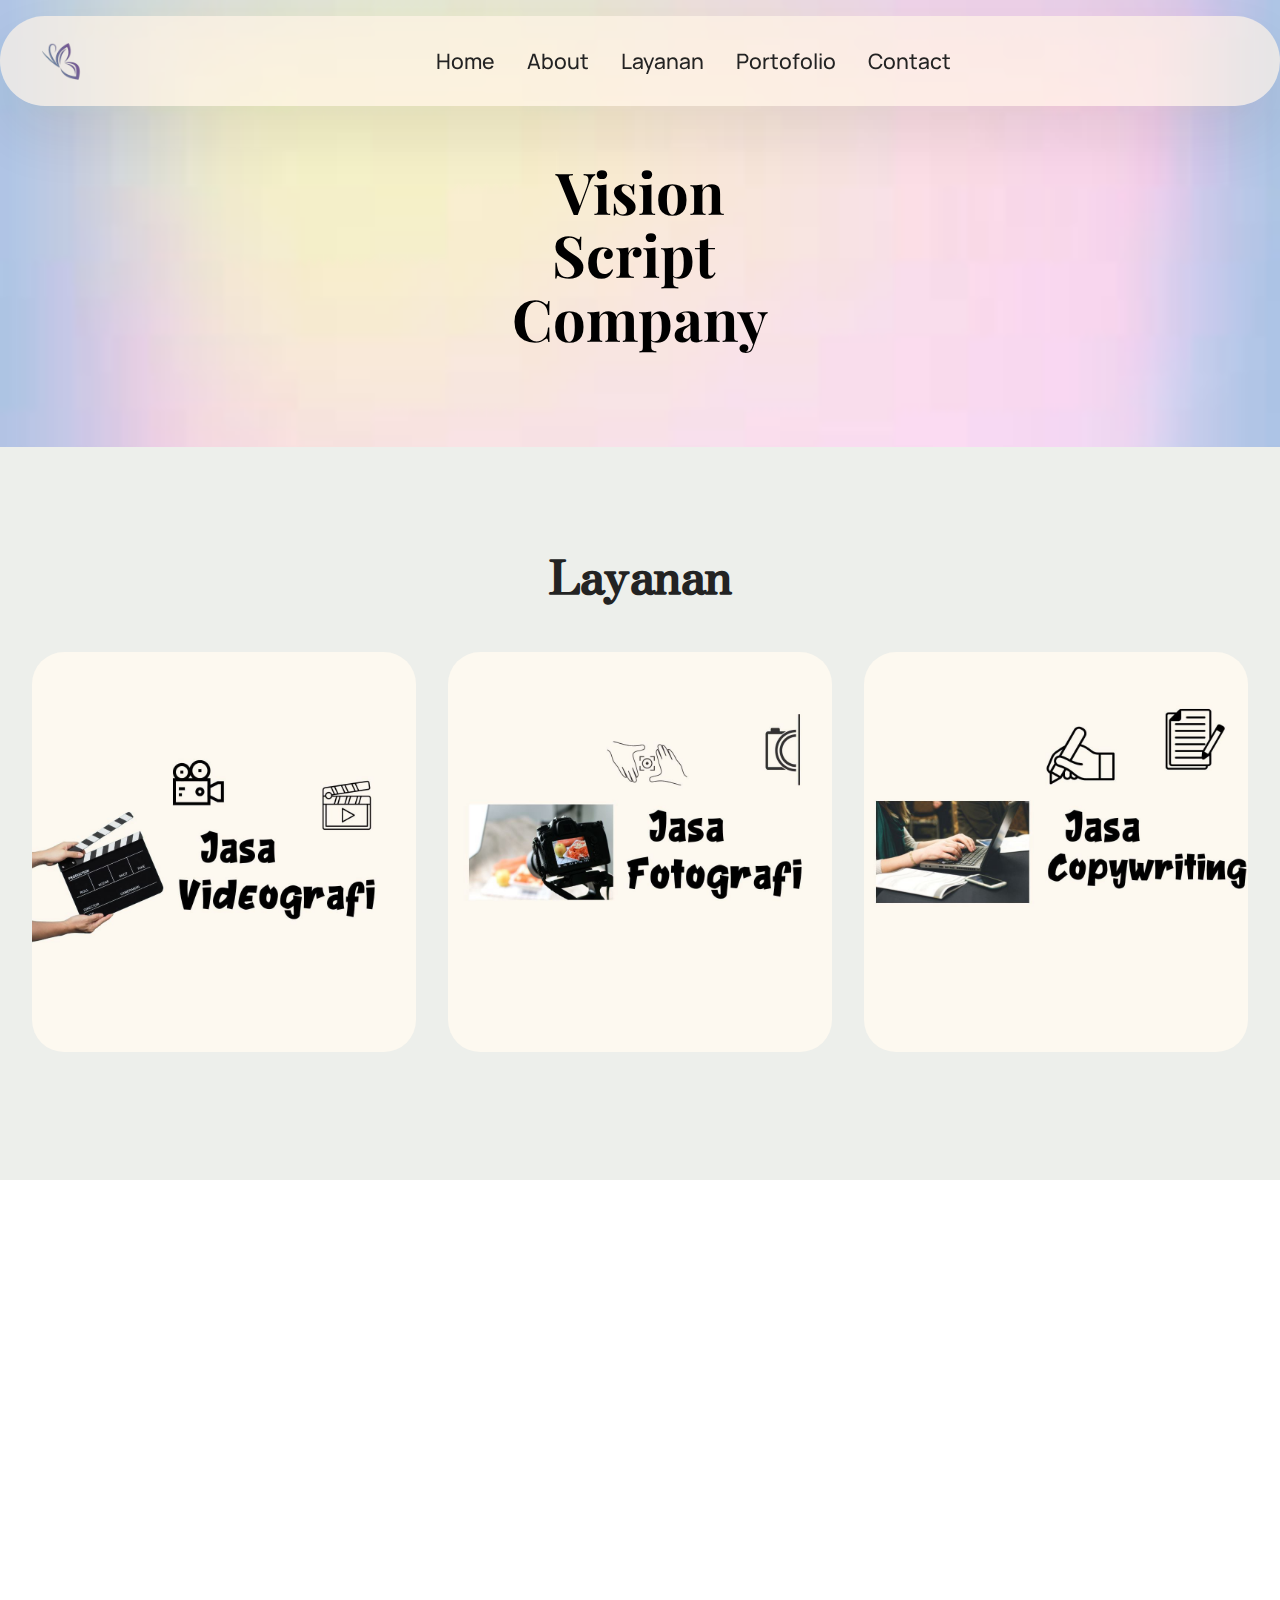
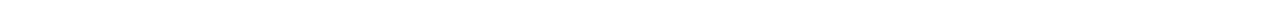
<file: index.html>
<!DOCTYPE html>
<html  >
<head>
  <!-- Site made with Mobirise Website Builder v5.9.18, https://mobirise.com -->
  <meta charset="UTF-8">
  <meta http-equiv="X-UA-Compatible" content="IE=edge">
  <meta name="generator" content="Mobirise v5.9.18, mobirise.com">
  <meta name="viewport" content="width=device-width, initial-scale=1, minimum-scale=1">
  <link rel="shortcut icon" href="assets/images/gambar-whatsapp-2024-11-28-pukul-07.49.50-04f51c64-prev-ui-128x72.png" type="image/x-icon">
  <meta name="description" content="">
  
  
  <title>Home</title>
  <link rel="stylesheet" href="assets/web/assets/mobirise-icons2/mobirise2.css">
  <link rel="stylesheet" href="assets/bootstrap/css/bootstrap.min.css">
  <link rel="stylesheet" href="assets/bootstrap/css/bootstrap-grid.min.css">
  <link rel="stylesheet" href="assets/bootstrap/css/bootstrap-reboot.min.css">
  <link rel="stylesheet" href="assets/parallax/jarallax.css">
  <link rel="stylesheet" href="assets/animatecss/animate.css">
  <link rel="stylesheet" href="assets/dropdown/css/style.css">
  <link rel="stylesheet" href="assets/socicon/css/styles.css">
  <link rel="stylesheet" href="assets/theme/css/style.css">
  <link rel="preload" href="https://fonts.googleapis.com/css?family=Playfair+Display:400,500,600,700,800,900,400i,500i,600i,700i,800i,900i&display=swap" as="style" onload="this.onload=null;this.rel='stylesheet'">
  <noscript><link rel="stylesheet" href="https://fonts.googleapis.com/css?family=Playfair+Display:400,500,600,700,800,900,400i,500i,600i,700i,800i,900i&display=swap"></noscript>
  <link rel="preload" href="https://fonts.googleapis.com/css?family=Zen+Antique:400&display=swap" as="style" onload="this.onload=null;this.rel='stylesheet'">
  <noscript><link rel="stylesheet" href="https://fonts.googleapis.com/css?family=Zen+Antique:400&display=swap"></noscript>
  <link rel="preload" href="https://fonts.googleapis.com/css?family=Manrope:200,300,400,500,600,700,800&display=swap" as="style" onload="this.onload=null;this.rel='stylesheet'">
  <noscript><link rel="stylesheet" href="https://fonts.googleapis.com/css?family=Manrope:200,300,400,500,600,700,800&display=swap"></noscript>
  <link rel="preload" as="style" href="assets/mobirise/css/mbr-additional.css?v=dRsGxk"><link rel="stylesheet" href="assets/mobirise/css/mbr-additional.css?v=dRsGxk" type="text/css">

  
  
  
</head>
<body>
  
  <section data-bs-version="5.1" class="menu menu1 cid-tJGsCG1vVL" once="menu" id="menu01-1">
	

	<nav class="navbar navbar-dropdown navbar-fixed-top navbar-expand-lg">
		<div class="container">
			<div class="navbar-brand">
				<span class="navbar-logo">
					<a href="https://mobiri.se">
						<img src="assets/images/gambar-whatsapp-2024-11-28-pukul-07.49.50-04f51c64-prev-ui-128x72.png" alt="Mobirise Website Builder" style="height: 3rem;">
					</a>
				</span>
				
			</div>
			<button class="navbar-toggler" type="button" data-toggle="collapse" data-bs-toggle="collapse" data-target="#navbarSupportedContent" data-bs-target="#navbarSupportedContent" aria-controls="navbarNavAltMarkup" aria-expanded="false" aria-label="Toggle navigation">
				<div class="hamburger">
					<span></span>
					<span></span>
					<span></span>
					<span></span>
				</div>
			</button>
			<div class="collapse navbar-collapse" id="navbarSupportedContent">
				<ul class="navbar-nav nav-dropdown nav-right" data-app-modern-menu="true"><li class="nav-item"><a class="nav-link link text-black display-4" href="index.html">Home</a></li>
					<li class="nav-item">
						<a class="nav-link link text-black display-4" href="page1.html" aria-expanded="false">About</a>
					</li>
					<li class="nav-item">
						<a class="nav-link link text-black display-4" href="page2.html">Layanan</a>
					</li><li class="nav-item"><a class="nav-link link text-black text-primary display-4" href="page3.html">Portofolio</a></li><li class="nav-item"><a class="nav-link link text-black text-primary display-4" href="page4.html">Contact</a></li></ul>
				
				
			</div>
		</div>
	</nav>
</section>

<section data-bs-version="5.1" class="header16 cid-uvnZQffGmJ mbr-parallax-background" id="header17-0">
  
  
  <div class="container-fluid">
    <div class="row">
      <div class="content-wrap col-12 col-md-12">
        <h1 class="mbr-section-title mbr-fonts-style mbr-white mb-4 display-1">
          <strong><br>Vision</strong><br><strong>Script&nbsp;</strong><br><strong>Company</strong></h1>
        
        
        
      </div>
    </div>
  </div>
</section>

<section data-bs-version="5.1" class="clients1 cid-uvo0tp3csW" id="clients01-1">
  

  
  
  <div class="container-fluid">
    <div class="row justify-content-center mb-5">
      <div class="col-12 content-head">
        <h3 class="mbr-section-title mbr-fonts-style align-center mb-0 display-2">
          <strong>Layanan</strong></h3>
        
      </div>
    </div>
    <div class="row justify-content-center">
      <div class="col-sm-6 card col-lg-4">
        <div class="card-wrap card1">
          <div class="content-wrap">
            <div class="mbr-section-btn card-btn align-center"><a class="btn btn-white display-7" href="page2.html#features038-g">Layanan</a></div>
          </div>
        </div>
      </div>

      <div class="col-sm-6 card col-lg-4">
        <div class="card-wrap card2">
          <div class="content-wrap">
            <div class="mbr-section-btn card-btn align-center"><a class="btn btn-white display-7" href="page2.html#features038-g">Layanan</a></div>
          </div>
        </div>
      </div>

      <div class="col-sm-6 card col-lg-4">
        <div class="card-wrap card3">
          <div class="content-wrap">
            <div class="mbr-section-btn card-btn align-center"><a class="btn btn-white display-7" href="page2.html#features038-g">Layanan</a></div>
          </div>
        </div>
      </div>

      
    </div>
  </div>
</section>

<section data-bs-version="5.1" class="social4 cid-uvo0LK3Q72" id="social04-2">
    
    
    

    <div class="container">
        <div class="media-container-row">
            <div class="col-12">
                <h3 class="mbr-section-title align-center mb-5 mbr-fonts-style display-2">
                    <strong>Follow us</strong>
                </h3>
                <div class="social-list align-center">
                    <a class="iconfont-wrapper bg-facebook m-2 " target="_blank" href="https://mobiri.se">
                        <span class="socicon-facebook socicon"></span>
                    </a>
                    <a class="iconfont-wrapper bg-twitter m-2" href="https://mobiri.se" target="_blank">
                        <span class="socicon-twitter socicon"></span>
                    </a>
                    <a class="iconfont-wrapper bg-instagram m-2" href="https://mobiri.se" target="_blank">
                        <span class="socicon-instagram socicon"></span>
                    </a>
                    
                    
                    
                    
                    
                    <a class="iconfont-wrapper bg-tiktok m-2" href="https://mobiri.se" target="_blank">
                        <span class="socicon-tiktok socicon"></span>
                    </a>
                    
                    
                </div>
            </div>
        </div>
    </div>
</section><section class="display-7" style="padding: 0;align-items: center;justify-content: center;flex-wrap: wrap;    align-content: center;display: flex;position: relative;height: 4rem;"><a href="https://mobiri.se/3610859" style="flex: 1 1;height: 4rem;position: absolute;width: 100%;z-index: 1;"><img alt="" style="height: 4rem;" src="[data-uri]"></a><p style="margin: 0;text-align: center;" class="display-7">&#8204;</p><a style="z-index:1" href="https://mobirise.com/builder/ai-website-maker.html">Free AI Website Maker</a></section><script src="assets/bootstrap/js/bootstrap.bundle.min.js"></script>  <script src="assets/parallax/jarallax.js"></script>  <script src="assets/smoothscroll/smooth-scroll.js"></script>  <script src="assets/ytplayer/index.js"></script>  <script src="assets/dropdown/js/navbar-dropdown.js"></script>  <script src="assets/theme/js/script.js"></script>  
  
  
  <input name="animation" type="hidden">
  </body>
</html>
</file>
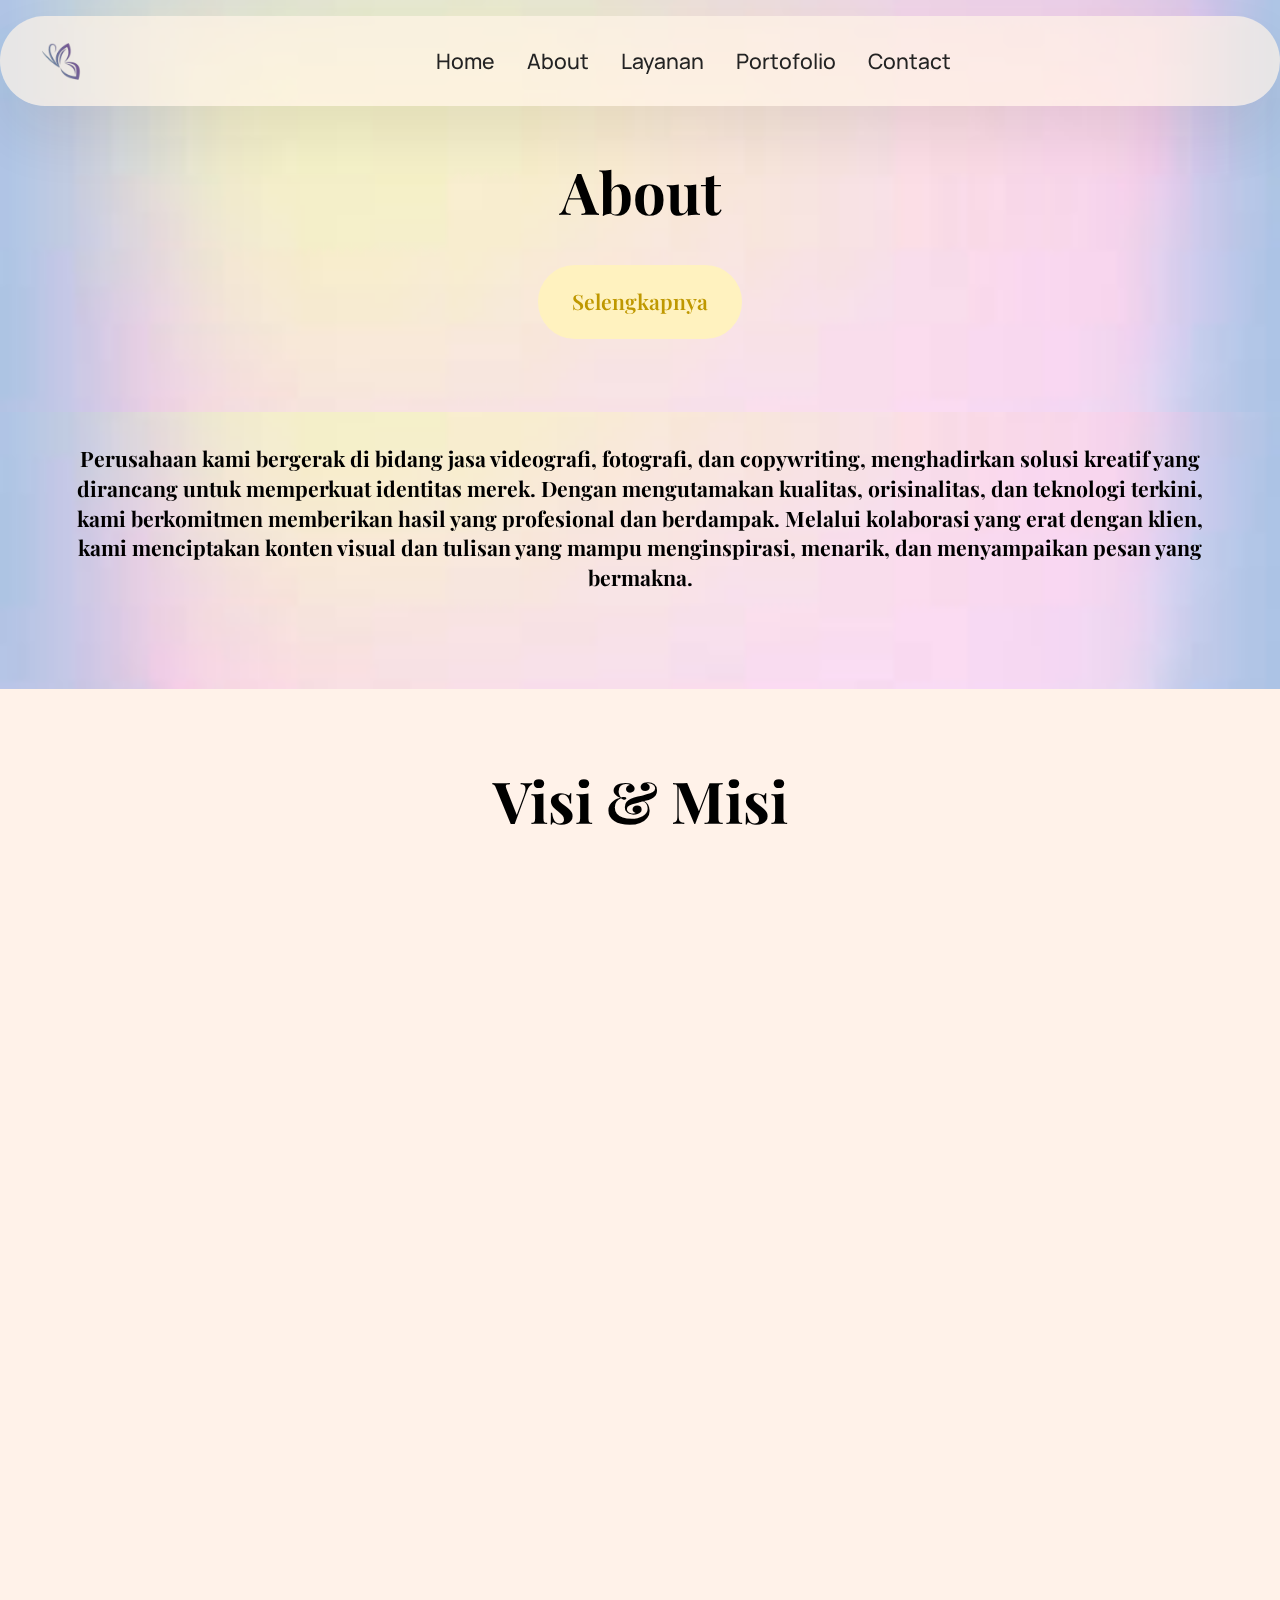
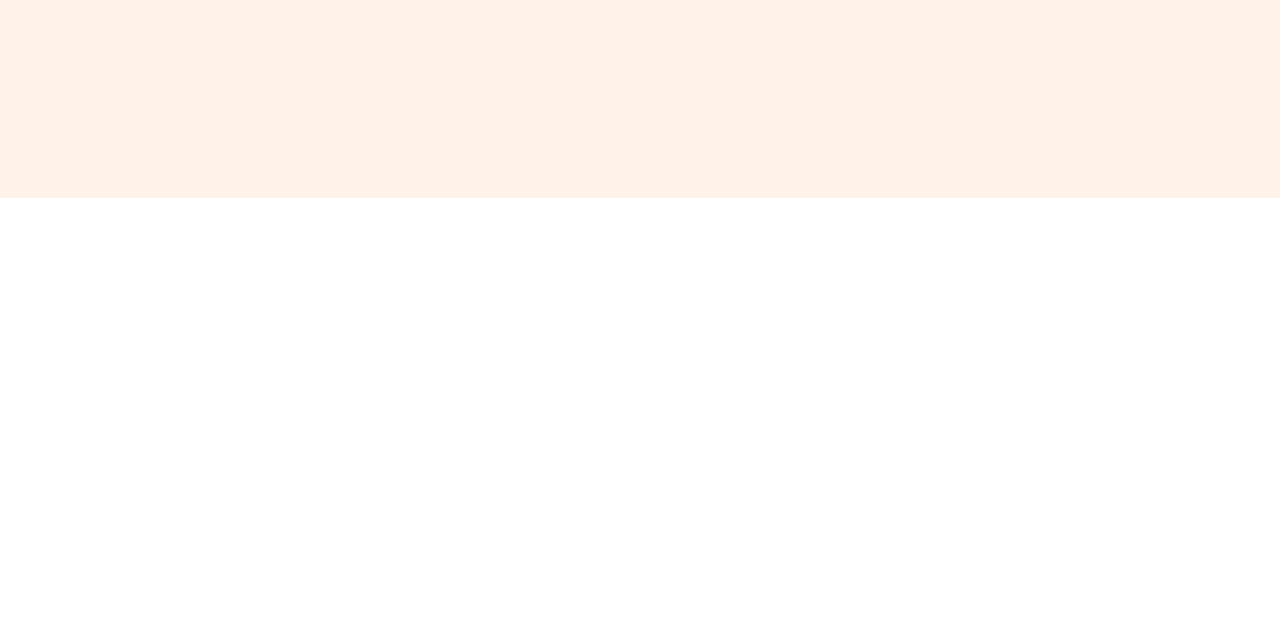
<file: page1.html>
<!DOCTYPE html>
<html  >
<head>
  <!-- Site made with Mobirise Website Builder v5.9.18, https://mobirise.com -->
  <meta charset="UTF-8">
  <meta http-equiv="X-UA-Compatible" content="IE=edge">
  <meta name="generator" content="Mobirise v5.9.18, mobirise.com">
  <meta name="viewport" content="width=device-width, initial-scale=1, minimum-scale=1">
  <link rel="shortcut icon" href="assets/images/gambar-whatsapp-2024-11-28-pukul-07.49.50-04f51c64-prev-ui-128x72.png" type="image/x-icon">
  <meta name="description" content="">
  
  
  <title>About</title>
  <link rel="stylesheet" href="assets/web/assets/mobirise-icons2/mobirise2.css">
  <link rel="stylesheet" href="assets/bootstrap/css/bootstrap.min.css">
  <link rel="stylesheet" href="assets/bootstrap/css/bootstrap-grid.min.css">
  <link rel="stylesheet" href="assets/bootstrap/css/bootstrap-reboot.min.css">
  <link rel="stylesheet" href="assets/parallax/jarallax.css">
  <link rel="stylesheet" href="assets/animatecss/animate.css">
  <link rel="stylesheet" href="assets/dropdown/css/style.css">
  <link rel="stylesheet" href="assets/socicon/css/styles.css">
  <link rel="stylesheet" href="assets/theme/css/style.css">
  <link rel="preload" href="https://fonts.googleapis.com/css?family=Playfair+Display:400,500,600,700,800,900,400i,500i,600i,700i,800i,900i&display=swap" as="style" onload="this.onload=null;this.rel='stylesheet'">
  <noscript><link rel="stylesheet" href="https://fonts.googleapis.com/css?family=Playfair+Display:400,500,600,700,800,900,400i,500i,600i,700i,800i,900i&display=swap"></noscript>
  <link rel="preload" href="https://fonts.googleapis.com/css?family=Zen+Antique:400&display=swap" as="style" onload="this.onload=null;this.rel='stylesheet'">
  <noscript><link rel="stylesheet" href="https://fonts.googleapis.com/css?family=Zen+Antique:400&display=swap"></noscript>
  <link rel="preload" href="https://fonts.googleapis.com/css?family=Manrope:200,300,400,500,600,700,800&display=swap" as="style" onload="this.onload=null;this.rel='stylesheet'">
  <noscript><link rel="stylesheet" href="https://fonts.googleapis.com/css?family=Manrope:200,300,400,500,600,700,800&display=swap"></noscript>
  <link rel="preload" as="style" href="assets/mobirise/css/mbr-additional.css?v=7zKeXH"><link rel="stylesheet" href="assets/mobirise/css/mbr-additional.css?v=7zKeXH" type="text/css">

  
  
  
</head>
<body>
  
  <section data-bs-version="5.1" class="menu menu1 cid-uvo0OJV2S4" once="menu" id="menu01-3">
	

	<nav class="navbar navbar-dropdown navbar-fixed-top navbar-expand-lg">
		<div class="container">
			<div class="navbar-brand">
				<span class="navbar-logo">
					<a href="https://mobiri.se">
						<img src="assets/images/gambar-whatsapp-2024-11-28-pukul-07.49.50-04f51c64-prev-ui-128x72.png" alt="Mobirise Website Builder" style="height: 3rem;">
					</a>
				</span>
				
			</div>
			<button class="navbar-toggler" type="button" data-toggle="collapse" data-bs-toggle="collapse" data-target="#navbarSupportedContent" data-bs-target="#navbarSupportedContent" aria-controls="navbarNavAltMarkup" aria-expanded="false" aria-label="Toggle navigation">
				<div class="hamburger">
					<span></span>
					<span></span>
					<span></span>
					<span></span>
				</div>
			</button>
			<div class="collapse navbar-collapse" id="navbarSupportedContent">
				<ul class="navbar-nav nav-dropdown nav-right" data-app-modern-menu="true"><li class="nav-item"><a class="nav-link link text-black display-4" href="index.html">Home</a></li>
					<li class="nav-item">
						<a class="nav-link link text-black display-4" href="page1.html" aria-expanded="false">About</a>
					</li>
					<li class="nav-item">
						<a class="nav-link link text-black display-4" href="page2.html">Layanan</a>
					</li><li class="nav-item"><a class="nav-link link text-black text-primary display-4" href="page3.html">Portofolio</a></li><li class="nav-item"><a class="nav-link link text-black text-primary display-4" href="page4.html">Contact</a></li></ul>
				
				
			</div>
		</div>
	</nav>
</section>

<section data-bs-version="5.1" class="header16 cid-uvo0OKy71y mbr-parallax-background" id="header17-4">
  
  
  <div class="container-fluid">
    <div class="row">
      <div class="content-wrap col-12 col-md-12">
        <h1 class="mbr-section-title mbr-fonts-style mbr-white mb-4 display-1">
          <strong><br>About</strong></h1>
        
        
        <div class="mbr-section-btn"><a class="btn btn-success display-7" href="page1.html#header17-8">Selengkapnya</a></div>
      </div>
    </div>
  </div>
</section>

<section data-bs-version="5.1" class="header16 cid-uvo2uuEz5t mbr-parallax-background" id="header17-8">
  
  
  <div class="container-fluid">
    <div class="row">
      <div class="content-wrap col-12 col-md-12">
        
        <h2 class="mbr-section-subtitle mbr-fonts-style mbr-white mb-4 display-7"><strong>Perusahaan kami bergerak di bidang jasa videografi, fotografi, dan copywriting, menghadirkan solusi kreatif yang dirancang untuk memperkuat identitas merek. Dengan mengutamakan kualitas, orisinalitas, dan teknologi terkini, kami berkomitmen memberikan hasil yang profesional dan berdampak. Melalui kolaborasi yang erat dengan klien, kami menciptakan konten visual dan tulisan yang mampu menginspirasi, menarik, dan menyampaikan pesan yang bermakna.</strong></h2>
        
        
      </div>
    </div>
  </div>
</section>

<section data-bs-version="5.1" class="news04 cid-uvo3z5kEkb" id="news04-9">
  
  <div class="container">
    <div class="col-12 mb-5 content-head">
      <h3 class="mbr-section-title mbr-fonts-style align-center mb-0 display-1">
        <strong>Visi &amp; Misi</strong></h3>
      
    </div>
    <div class="row justify-content-center ">
      <div class="col-12 col-lg-8">
        <div class="item features-without-image col-12 active">
          <div class="item-wrapper">
            <h5 class="mbr-card-title mbr-fonts-style mt-0 mb-3 display-7">
              <strong>Visi</strong></h5>
            
            <p class="mbr-text mbr-fonts-style mt-0 mb-3 display-7">
              Menjadi mitra kreatif yang andal dalam menghasilkan karya videografi, fotografi, dan copywriting yang memperkuat identitas merek serta menginspirasi audiens di era digital.
            </p>
            
          </div>
        </div><div class="item features-without-image col-12">
          <div class="item-wrapper">
            <h5 class="mbr-card-title mbr-fonts-style mt-0 mb-3 display-7">
              <strong>Misi</strong></h5>
            
            <p class="mbr-text mbr-fonts-style mt-0 mb-3 display-7">​1. Menghasilkan konten yang kreatif dan unik sesuai dengan kebutuhan setiap klien.<br><br>2. Menjaga kualitas tinggi yakni menyajikan hasil kerja yang profesional dengan standar terbaik.<br><br>3. Berkomunikasi secara terbuka yakni menjalin kolaborasi yang erat dengan klien melalui komunikasi yang transparan dan saling memahami.<br><br>4. Mengikuti perkembangan teknologi yakni dengan menggunakan teknologi terbaru untuk memastikan hasil yang relevan dan kompetitif.<br><br>5. Memberikan dampak positif dengan membuat konten yang menarik secara visual dan menyampaikan pesan yang bermakna serta menginspirasi.</p>
            
          </div>
        </div>
        
        
      </div>
    </div>
  </div>
</section>

<section data-bs-version="5.1" class="social4 cid-uvo0OM4sRm" id="social04-6">
    
    
    

    <div class="container">
        <div class="media-container-row">
            <div class="col-12">
                <h3 class="mbr-section-title align-center mb-5 mbr-fonts-style display-2">
                    <strong>Follow us</strong>
                </h3>
                <div class="social-list align-center">
                    <a class="iconfont-wrapper bg-facebook m-2 " target="_blank" href="https://mobiri.se">
                        <span class="socicon-facebook socicon"></span>
                    </a>
                    <a class="iconfont-wrapper bg-twitter m-2" href="https://mobiri.se" target="_blank">
                        <span class="socicon-twitter socicon"></span>
                    </a>
                    <a class="iconfont-wrapper bg-instagram m-2" href="https://mobiri.se" target="_blank">
                        <span class="socicon-instagram socicon"></span>
                    </a>
                    
                    
                    
                    
                    
                    <a class="iconfont-wrapper bg-tiktok m-2" href="https://mobiri.se" target="_blank">
                        <span class="socicon-tiktok socicon"></span>
                    </a>
                    
                    
                </div>
            </div>
        </div>
    </div>
</section><section class="display-7" style="padding: 0;align-items: center;justify-content: center;flex-wrap: wrap;    align-content: center;display: flex;position: relative;height: 4rem;"><a href="https://mobiri.se/3610859" style="flex: 1 1;height: 4rem;position: absolute;width: 100%;z-index: 1;"><img alt="" style="height: 4rem;" src="[data-uri]"></a><p style="margin: 0;text-align: center;" class="display-7">&#8204;</p><a style="z-index:1" href="https://mobirise.com/builder/no-code-website-builder.html">No Code Website Builder</a></section><script src="assets/bootstrap/js/bootstrap.bundle.min.js"></script>  <script src="assets/parallax/jarallax.js"></script>  <script src="assets/smoothscroll/smooth-scroll.js"></script>  <script src="assets/ytplayer/index.js"></script>  <script src="assets/dropdown/js/navbar-dropdown.js"></script>  <script src="assets/theme/js/script.js"></script>  
  
  
  <input name="animation" type="hidden">
  </body>
</html>
</file>
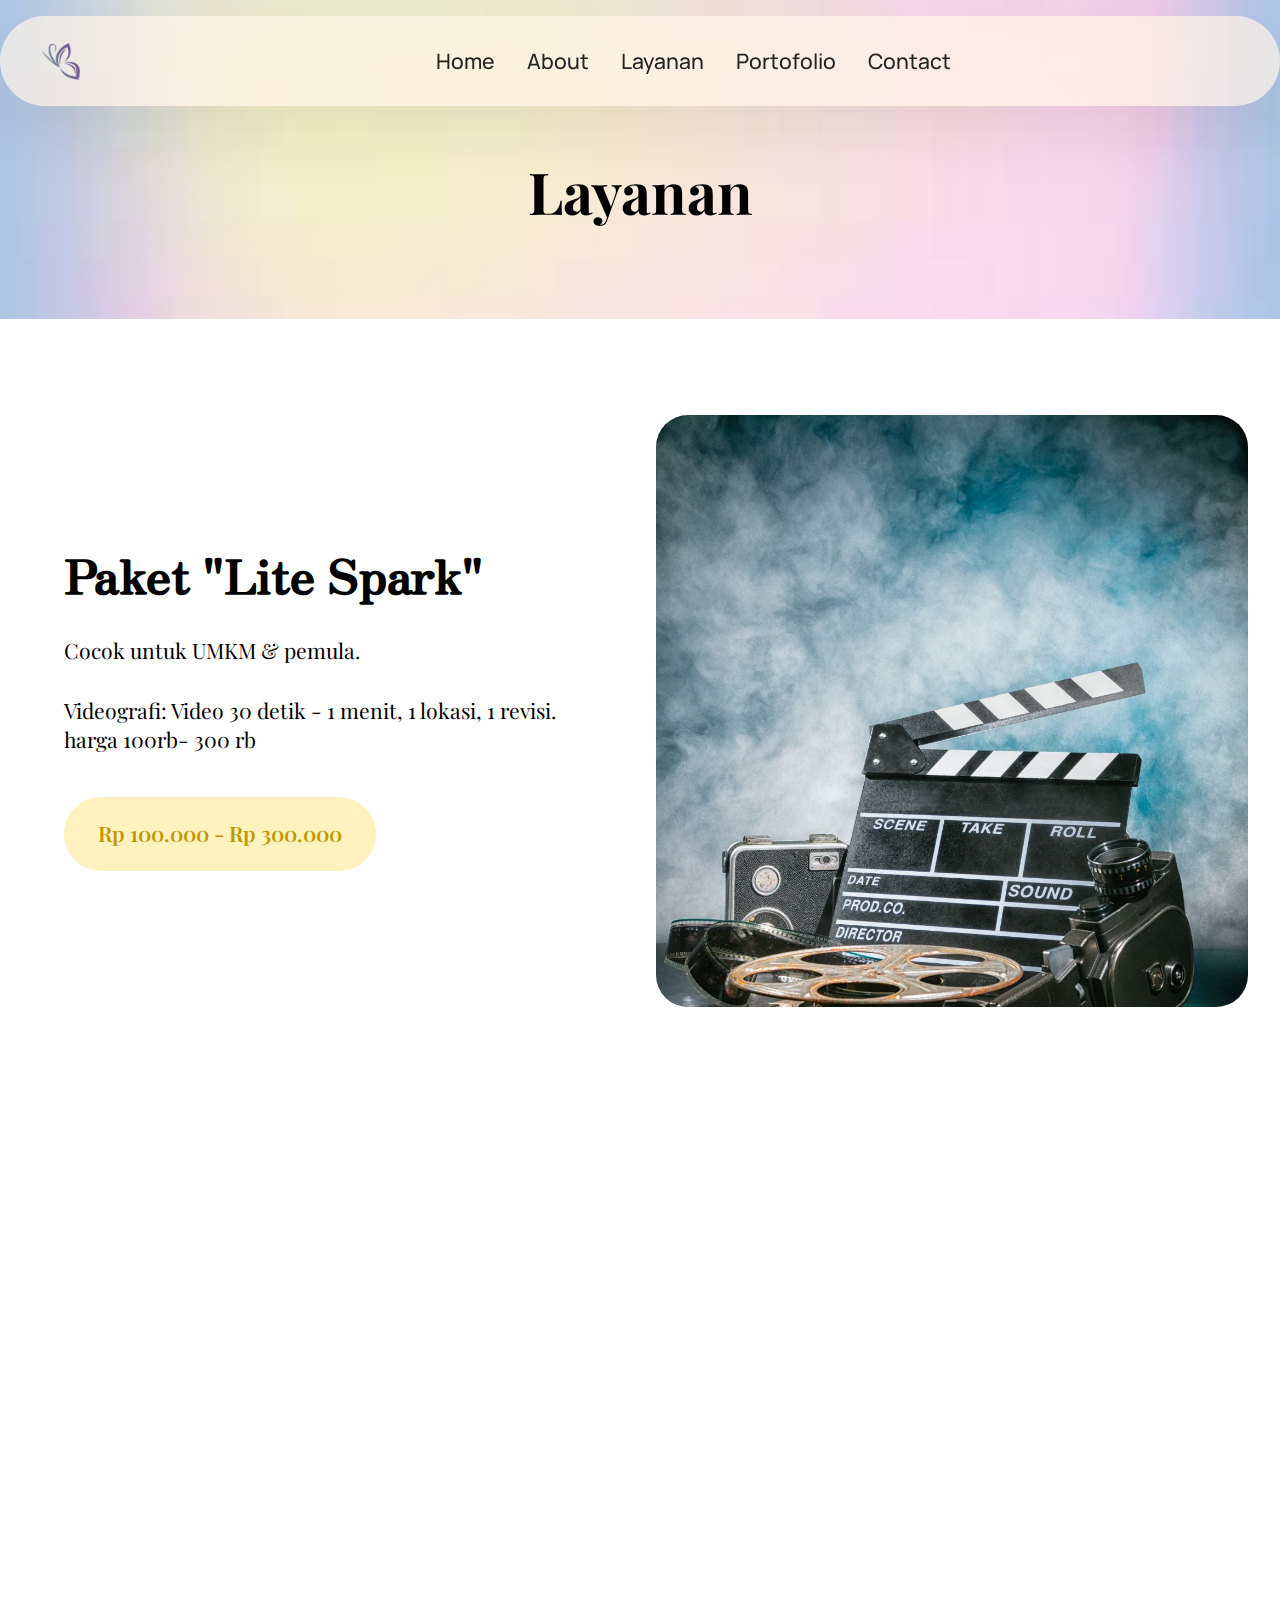
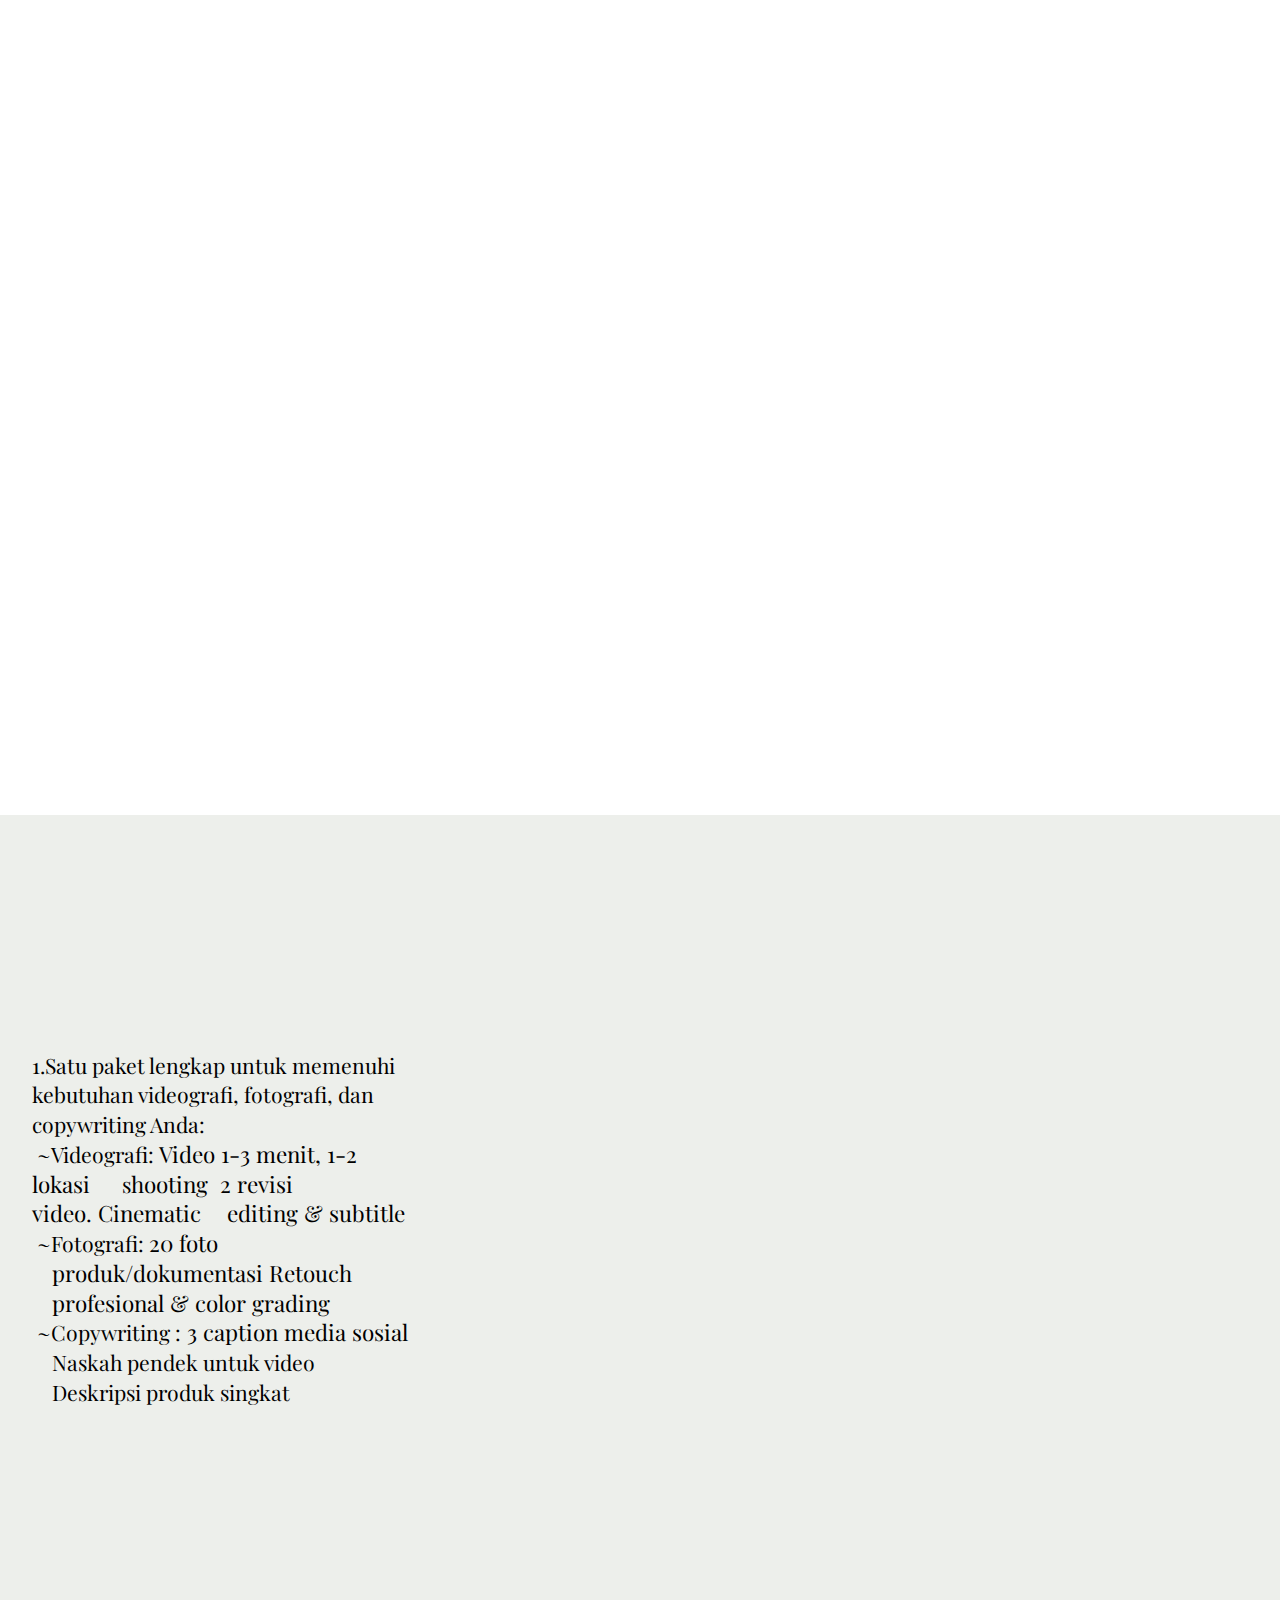
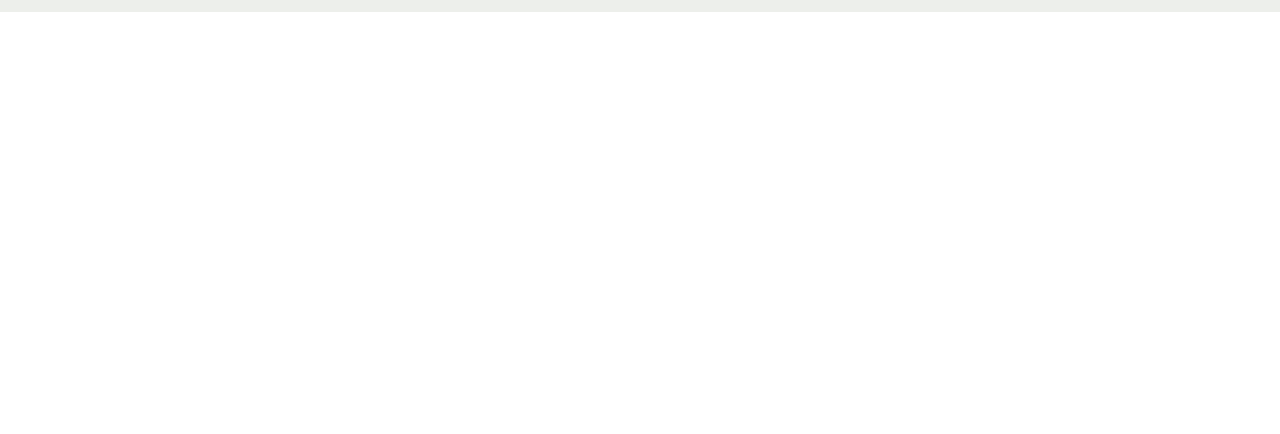
<file: page2.html>
<!DOCTYPE html>
<html  >
<head>
  <!-- Site made with Mobirise Website Builder v5.9.18, https://mobirise.com -->
  <meta charset="UTF-8">
  <meta http-equiv="X-UA-Compatible" content="IE=edge">
  <meta name="generator" content="Mobirise v5.9.18, mobirise.com">
  <meta name="viewport" content="width=device-width, initial-scale=1, minimum-scale=1">
  <link rel="shortcut icon" href="assets/images/gambar-whatsapp-2024-11-28-pukul-07.49.50-04f51c64-prev-ui-128x72.png" type="image/x-icon">
  <meta name="description" content="">
  
  
  <title>Layanan</title>
  <link rel="stylesheet" href="assets/web/assets/mobirise-icons2/mobirise2.css">
  <link rel="stylesheet" href="assets/bootstrap/css/bootstrap.min.css">
  <link rel="stylesheet" href="assets/bootstrap/css/bootstrap-grid.min.css">
  <link rel="stylesheet" href="assets/bootstrap/css/bootstrap-reboot.min.css">
  <link rel="stylesheet" href="assets/parallax/jarallax.css">
  <link rel="stylesheet" href="assets/animatecss/animate.css">
  <link rel="stylesheet" href="assets/dropdown/css/style.css">
  <link rel="stylesheet" href="assets/socicon/css/styles.css">
  <link rel="stylesheet" href="assets/theme/css/style.css">
  <link rel="preload" href="https://fonts.googleapis.com/css?family=Playfair+Display:400,500,600,700,800,900,400i,500i,600i,700i,800i,900i&display=swap" as="style" onload="this.onload=null;this.rel='stylesheet'">
  <noscript><link rel="stylesheet" href="https://fonts.googleapis.com/css?family=Playfair+Display:400,500,600,700,800,900,400i,500i,600i,700i,800i,900i&display=swap"></noscript>
  <link rel="preload" href="https://fonts.googleapis.com/css?family=Zen+Antique:400&display=swap" as="style" onload="this.onload=null;this.rel='stylesheet'">
  <noscript><link rel="stylesheet" href="https://fonts.googleapis.com/css?family=Zen+Antique:400&display=swap"></noscript>
  <link rel="preload" href="https://fonts.googleapis.com/css?family=Manrope:200,300,400,500,600,700,800&display=swap" as="style" onload="this.onload=null;this.rel='stylesheet'">
  <noscript><link rel="stylesheet" href="https://fonts.googleapis.com/css?family=Manrope:200,300,400,500,600,700,800&display=swap"></noscript>
  <link rel="preload" as="style" href="assets/mobirise/css/mbr-additional.css?v=Yyn5gr"><link rel="stylesheet" href="assets/mobirise/css/mbr-additional.css?v=Yyn5gr" type="text/css">

  
  
  
</head>
<body>
  
  <section data-bs-version="5.1" class="menu menu1 cid-uvo5u9mOHT" once="menu" id="menu01-a">
	

	<nav class="navbar navbar-dropdown navbar-fixed-top navbar-expand-lg">
		<div class="container">
			<div class="navbar-brand">
				<span class="navbar-logo">
					<a href="https://mobiri.se">
						<img src="assets/images/gambar-whatsapp-2024-11-28-pukul-07.49.50-04f51c64-prev-ui-128x72.png" alt="Mobirise Website Builder" style="height: 3rem;">
					</a>
				</span>
				
			</div>
			<button class="navbar-toggler" type="button" data-toggle="collapse" data-bs-toggle="collapse" data-target="#navbarSupportedContent" data-bs-target="#navbarSupportedContent" aria-controls="navbarNavAltMarkup" aria-expanded="false" aria-label="Toggle navigation">
				<div class="hamburger">
					<span></span>
					<span></span>
					<span></span>
					<span></span>
				</div>
			</button>
			<div class="collapse navbar-collapse" id="navbarSupportedContent">
				<ul class="navbar-nav nav-dropdown nav-right" data-app-modern-menu="true"><li class="nav-item"><a class="nav-link link text-black display-4" href="index.html">Home</a></li>
					<li class="nav-item">
						<a class="nav-link link text-black display-4" href="page1.html" aria-expanded="false">About</a>
					</li>
					<li class="nav-item">
						<a class="nav-link link text-black display-4" href="page2.html">Layanan</a>
					</li><li class="nav-item"><a class="nav-link link text-black text-primary display-4" href="page3.html">Portofolio</a></li><li class="nav-item"><a class="nav-link link text-black text-primary display-4" href="page4.html">Contact</a></li></ul>
				
				
			</div>
		</div>
	</nav>
</section>

<section data-bs-version="5.1" class="header16 cid-uvo5ua47Sv mbr-parallax-background" id="header17-b">
  
  
  <div class="container-fluid">
    <div class="row">
      <div class="content-wrap col-12 col-md-12">
        <h1 class="mbr-section-title mbr-fonts-style mbr-white mb-4 display-1">
          <strong><br>Layanan</strong></h1>
        
        
        
      </div>
    </div>
  </div>
</section>

<section data-bs-version="5.1" class="features38 cid-uvo87pJXHw" id="features038-g">
    

    
    

    <div class="container">
        <div class="row justify-content-center">
            <div class="col-12 col-md-12 col-lg">
                <div class="text-wrapper align-left">
                    <h1 class="mbr-section-title mbr-fonts-style mb-4 display-2"><strong>Paket "Lite Spark"</strong></h1>
                    <p class="mbr-text align-left mbr-fonts-style mb-4 display-7">Cocok untuk UMKM &amp; pemula.<br><br>    Videografi: Video 30 detik - 1 menit, 1 lokasi, 1 revisi. harga 100rb- 300 rb</p>
                    <div class="mbr-section-btn align-left mt-3"><a class="btn btn-success display-7" href="https://mobiri.se">Rp 100.000 - Rp 300.000</a></div>
                </div>
            </div>
            <div class="col-12 col-md-12 col-lg-6 image-wrapper">
                <img class="w-100" src="assets/images/gambar-whatsapp-2024-11-28-pukul-10.07.16-40de21ef-1080x1080.jpg" alt="Mobirise Website Builder">
            </div>
        </div>
        <div class="row row-reverse justify-content-center">

            <div class="col-12 col-md-12 col-lg">
                <div class="text-wrapper align-left">
                    <h1 class="mbr-section-title mbr-fonts-style mb-4 display-2"><strong>Paket "Vision"&nbsp;</strong></h1>
                    <p class="mbr-text align-left mbr-fonts-style mb-4 display-7">1. 10 foto produk/dokumentasi.
<br>Editing dasar.<br><br>2. 20 foto produk atau dokumentasi.
<br>Retouch profesional.<br><br>3. 50 foto high-resolution.
<br>Editing detail &amp; color grading.</p>
                    <div class="mbr-section-btn align-left mt-3"><a class="btn btn-success display-7" href="https://mobiri.se">Rp 50.000 - Rp 250.000</a></div>
                </div>
            </div>
            <div class="col-12 col-md-12 col-lg-6 image-wrapper">
                <img class="w-100" src="assets/images/desain-tanpa-judul2-1080x1080.jpg" alt="Mobirise Website Builder">
            </div>
        </div>
        <div class="row justify-content-center">
            <div class="col-12 col-md-12 col-lg">
                <div class="text-wrapper align-left">
                    <h1 class="mbr-section-title mbr-fonts-style mb-4 display-2"><strong>Paket "Momentum Boost"&nbsp;</strong></h1>
                    <p class="mbr-text align-left mbr-fonts-style mb-4 display-7">1. 1 caption per foto/video.
<br>Deskripsi produk singkat (50 kata).<br><br>2. 3 caption media sosial. Naskah pendek untuk video.<br><br>3. 5 caption media sosial. Script video storytelling. Artikel singkat (300-500 kata)</p>
                    <div class="mbr-section-btn align-left mt-3"><a class="btn btn-success display-7" href="https://mobiri.se">Rp 100.000 - Rp 300.000</a></div>
                </div>
            </div>
            <div class="col-12 col-md-12 col-lg-6 image-wrapper">
                <img class="w-100" src="assets/images/desain-tanpa-judul3-1080x1080.jpg" alt="Mobirise Website Builder">
            </div>
        </div>
    </div>
</section>

<section data-bs-version="5.1" class="image08 cid-uvo6NMkcPb" id="image08-f">
  
  
  
  <div class="container">
    <div class="row justify-content-center">
      <div class="col-lg-4">
        <div class="col-12 col-md-12">
          <h5 class="mbr-section-title mbr-fonts-style mt-0 mb-4 display-2"><strong>Paket "Kombinasi"</strong></h5>
          <h6 class="mbr-section-subtitle mbr-fonts-style mt-0 mb-4 display-7">1.Satu paket lengkap untuk memenuhi kebutuhan videografi, fotografi, dan copywriting Anda:<div>&nbsp;~Videografi:&nbsp;<span style="font-size: 1.4rem;">Video 1-3 menit, 1-2 lokasi&nbsp; </span>&nbsp;&nbsp;&nbsp;&nbsp;s<span style="font-size: 1.4rem;">hooting</span><span style="font-size: 1.4rem;">&nbsp; 2 revisi video.</span><span style="font-size: 1.4rem;">&nbsp;Cinematic </span>&nbsp;&nbsp;&nbsp;&nbsp;<span style="font-size: 1.4rem;">editing &amp; subtitle</span></div><div>&nbsp;~Fotografi:&nbsp;<span style="font-size: 1.4rem;">20 foto </span>&nbsp; &nbsp;&nbsp;&nbsp;&nbsp;<span style="font-size: 1.4rem;">produk/dokumentasi&nbsp;</span><span style="font-size: 1.4rem;">Retouch </span>&nbsp;&nbsp;&nbsp;&nbsp;<span style="font-size: 1.4rem;">profesional &amp; color grading</span></div><div>&nbsp;~Copywriting :<span style="font-size: 1.4rem;">&nbsp;3 caption media sosial</span></div><div>&nbsp; &nbsp; Naskah pendek untuk video
</div><div>&nbsp; &nbsp; Deskripsi produk singkat</div><div>
</div><div>
</div><div>
</div></h6>
          <div class="mbr-section-btn item-footer mt-3 main-button"><a href="" class="btn item-btn btn-success display-7">Rp 400.000 - Rp 1.000.000</a></div>
        </div>
      </div>
      <div class="col-lg-8 side-features">
        <div class="image-wrapper mb-4">
          <img class="w-100" src="assets/images/8.jpg" alt="Mobirise Website Builder">
        </div>
      </div>
    </div>
  </div>
</section>

<section data-bs-version="5.1" class="social4 cid-uvo5ubZGzG" id="social04-e">
    
    
    

    <div class="container">
        <div class="media-container-row">
            <div class="col-12">
                <h3 class="mbr-section-title align-center mb-5 mbr-fonts-style display-2">
                    <strong>Follow us</strong>
                </h3>
                <div class="social-list align-center">
                    <a class="iconfont-wrapper bg-facebook m-2 " target="_blank" href="https://mobiri.se">
                        <span class="socicon-facebook socicon"></span>
                    </a>
                    <a class="iconfont-wrapper bg-twitter m-2" href="https://mobiri.se" target="_blank">
                        <span class="socicon-twitter socicon"></span>
                    </a>
                    <a class="iconfont-wrapper bg-instagram m-2" href="https://mobiri.se" target="_blank">
                        <span class="socicon-instagram socicon"></span>
                    </a>
                    
                    
                    
                    
                    
                    <a class="iconfont-wrapper bg-tiktok m-2" href="https://mobiri.se" target="_blank">
                        <span class="socicon-tiktok socicon"></span>
                    </a>
                    
                    
                </div>
            </div>
        </div>
    </div>
</section><section class="display-7" style="padding: 0;align-items: center;justify-content: center;flex-wrap: wrap;    align-content: center;display: flex;position: relative;height: 4rem;"><a href="https://mobiri.se/3610859" style="flex: 1 1;height: 4rem;position: absolute;width: 100%;z-index: 1;"><img alt="" style="height: 4rem;" src="[data-uri]"></a><p style="margin: 0;text-align: center;" class="display-7">&#8204;</p><a style="z-index:1" href="https://mobirise.com/builder/ai-website-builder.html">AI Website Builder</a></section><script src="assets/bootstrap/js/bootstrap.bundle.min.js"></script>  <script src="assets/parallax/jarallax.js"></script>  <script src="assets/smoothscroll/smooth-scroll.js"></script>  <script src="assets/ytplayer/index.js"></script>  <script src="assets/dropdown/js/navbar-dropdown.js"></script>  <script src="assets/theme/js/script.js"></script>  
  
  
  <input name="animation" type="hidden">
  </body>
</html>
</file>
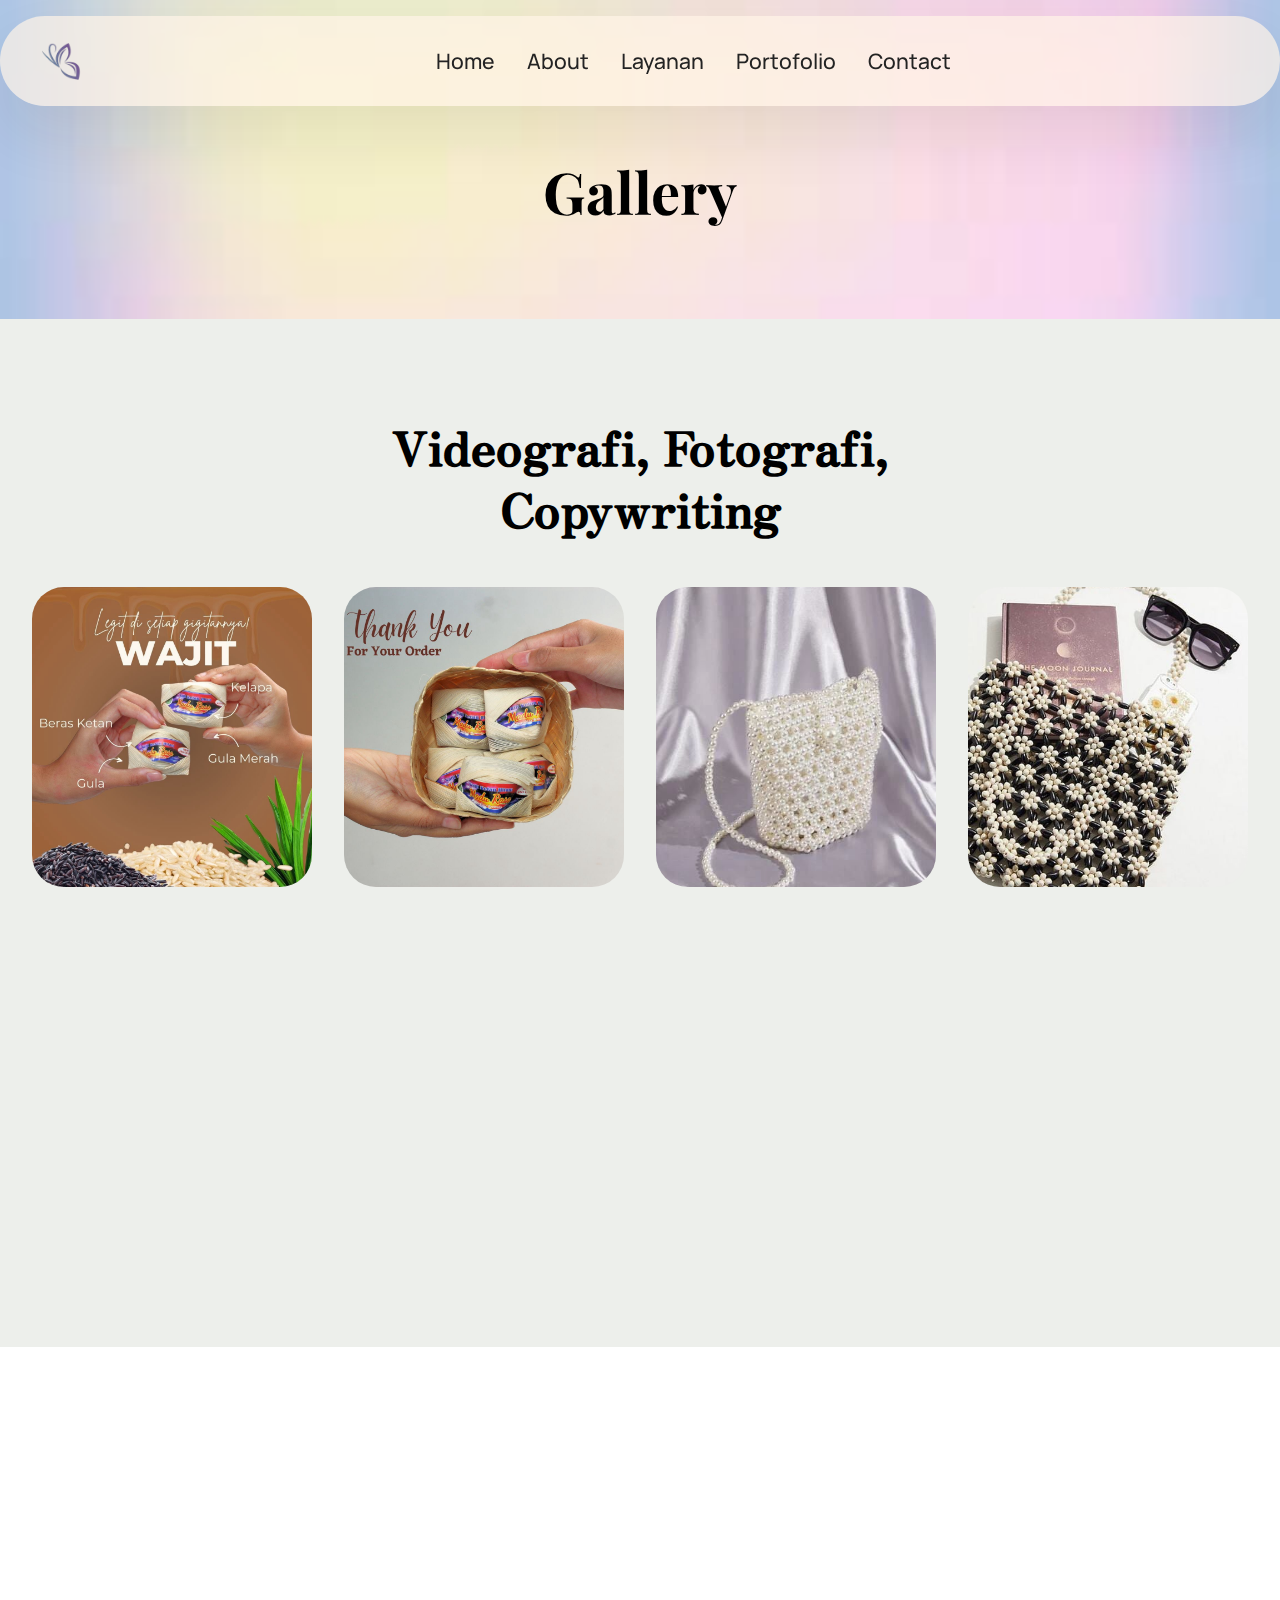
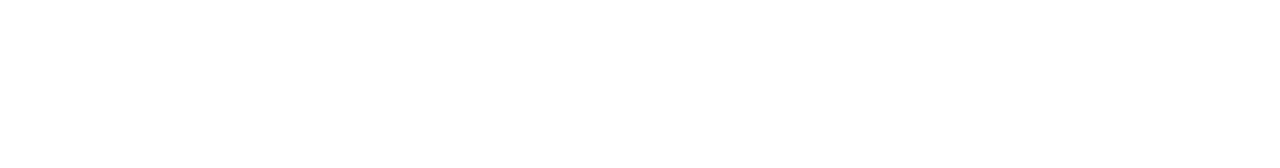
<file: page3.html>
<!DOCTYPE html>
<html  >
<head>
  <!-- Site made with Mobirise Website Builder v5.9.18, https://mobirise.com -->
  <meta charset="UTF-8">
  <meta http-equiv="X-UA-Compatible" content="IE=edge">
  <meta name="generator" content="Mobirise v5.9.18, mobirise.com">
  <meta name="viewport" content="width=device-width, initial-scale=1, minimum-scale=1">
  <link rel="shortcut icon" href="assets/images/gambar-whatsapp-2024-11-28-pukul-07.49.50-04f51c64-prev-ui-128x72.png" type="image/x-icon">
  <meta name="description" content="">
  
  
  <title>Portofolio</title>
  <link rel="stylesheet" href="assets/web/assets/mobirise-icons2/mobirise2.css">
  <link rel="stylesheet" href="assets/bootstrap/css/bootstrap.min.css">
  <link rel="stylesheet" href="assets/bootstrap/css/bootstrap-grid.min.css">
  <link rel="stylesheet" href="assets/bootstrap/css/bootstrap-reboot.min.css">
  <link rel="stylesheet" href="assets/parallax/jarallax.css">
  <link rel="stylesheet" href="assets/animatecss/animate.css">
  <link rel="stylesheet" href="assets/dropdown/css/style.css">
  <link rel="stylesheet" href="assets/socicon/css/styles.css">
  <link rel="stylesheet" href="assets/theme/css/style.css">
  <link rel="preload" href="https://fonts.googleapis.com/css?family=Playfair+Display:400,500,600,700,800,900,400i,500i,600i,700i,800i,900i&display=swap" as="style" onload="this.onload=null;this.rel='stylesheet'">
  <noscript><link rel="stylesheet" href="https://fonts.googleapis.com/css?family=Playfair+Display:400,500,600,700,800,900,400i,500i,600i,700i,800i,900i&display=swap"></noscript>
  <link rel="preload" href="https://fonts.googleapis.com/css?family=Zen+Antique:400&display=swap" as="style" onload="this.onload=null;this.rel='stylesheet'">
  <noscript><link rel="stylesheet" href="https://fonts.googleapis.com/css?family=Zen+Antique:400&display=swap"></noscript>
  <link rel="preload" href="https://fonts.googleapis.com/css?family=Manrope:200,300,400,500,600,700,800&display=swap" as="style" onload="this.onload=null;this.rel='stylesheet'">
  <noscript><link rel="stylesheet" href="https://fonts.googleapis.com/css?family=Manrope:200,300,400,500,600,700,800&display=swap"></noscript>
  <link rel="preload" as="style" href="assets/mobirise/css/mbr-additional.css?v=W6oQYS"><link rel="stylesheet" href="assets/mobirise/css/mbr-additional.css?v=W6oQYS" type="text/css">

  
  
  
</head>
<body>
  
  <section data-bs-version="5.1" class="menu menu1 cid-uvop2gBqNp" once="menu" id="menu01-h">
	

	<nav class="navbar navbar-dropdown navbar-fixed-top navbar-expand-lg">
		<div class="container">
			<div class="navbar-brand">
				<span class="navbar-logo">
					<a href="https://mobiri.se">
						<img src="assets/images/gambar-whatsapp-2024-11-28-pukul-07.49.50-04f51c64-prev-ui-128x72.png" alt="Mobirise Website Builder" style="height: 3rem;">
					</a>
				</span>
				
			</div>
			<button class="navbar-toggler" type="button" data-toggle="collapse" data-bs-toggle="collapse" data-target="#navbarSupportedContent" data-bs-target="#navbarSupportedContent" aria-controls="navbarNavAltMarkup" aria-expanded="false" aria-label="Toggle navigation">
				<div class="hamburger">
					<span></span>
					<span></span>
					<span></span>
					<span></span>
				</div>
			</button>
			<div class="collapse navbar-collapse" id="navbarSupportedContent">
				<ul class="navbar-nav nav-dropdown nav-right" data-app-modern-menu="true"><li class="nav-item"><a class="nav-link link text-black display-4" href="index.html">Home</a></li>
					<li class="nav-item">
						<a class="nav-link link text-black display-4" href="page1.html" aria-expanded="false">About</a>
					</li>
					<li class="nav-item">
						<a class="nav-link link text-black display-4" href="page2.html">Layanan</a>
					</li><li class="nav-item"><a class="nav-link link text-black text-primary display-4" href="page3.html">Portofolio</a></li><li class="nav-item"><a class="nav-link link text-black text-primary display-4" href="page4.html">Contact</a></li></ul>
				
				
			</div>
		</div>
	</nav>
</section>

<section data-bs-version="5.1" class="header16 cid-uvop2hTkT2 mbr-parallax-background" id="header17-i">
  
  
  <div class="container-fluid">
    <div class="row">
      <div class="content-wrap col-12 col-md-12">
        <h1 class="mbr-section-title mbr-fonts-style mbr-white mb-4 display-1">
          <strong><br>Gallery</strong></h1>
        
        
        
      </div>
    </div>
  </div>
</section>

<section data-bs-version="5.1" class="gallery06 cid-uvorMAWlhz" id="gallery06-s">
    
    
    <div class="container">
        <div class="row justify-content-center">
            <div class="col-12 content-head">
                <div class="mbr-section-head mb-5">
                    <h4 class="mbr-section-title mbr-fonts-style align-center mb-0 display-2"><strong>Videografi, Fotografi, Copywriting</strong></h4>
                    
                </div>
            </div>
        </div>
        <div class="row">
            <div class="item features-image col-12 col-md-6 col-lg-3 active">
                <div class="item-wrapper">
                    <div class="item-img">
                        <img src="assets/images/wajit-1080x1080.jpg" alt="Mobirise Website Builder" title="" data-slide-to="0" data-bs-slide-to="0">
                    </div>
                </div>
            </div><div class="item features-image col-12 col-md-6 col-lg-3 active">
                <div class="item-wrapper">
                    <div class="item-img">
                        <img src="assets/images/wajit-2-1080x1080.jpg" alt="Mobirise Website Builder" title="" data-slide-to="1" data-bs-slide-to="1">
                    </div>
                </div>
            </div>
            <div class="item features-image col-12 col-md-6 col-lg-3">
                <div class="item-wrapper">
                    <div class="item-img">
                        <img src="assets/images/whatsapp-image-2024-11-28-at-11.07.53-48c0b428-405x539.jpg" alt="Mobirise Website Builder" title="" data-slide-to="2" data-bs-slide-to="2">
                    </div>
                </div>
            </div>
            <div class="item features-image col-12 col-md-6 col-lg-3">
                <div class="item-wrapper">
                    <div class="item-img">
                        <img src="assets/images/whatsapp-image-2024-11-28-at-11.08.44-ccf22c9d-474x675.jpg" alt="Mobirise Website Builder" title="" data-slide-to="3" data-bs-slide-to="3">
                    </div>
                </div>
            </div>
            <div class="item features-image col-12 col-md-6 col-lg-3">
                <div class="item-wrapper">
                    <div class="item-img">
                        <img src="assets/images/whatsapp-image-2024-11-28-at-02.06.00-d19d0955-596x1290.jpg" alt="Mobirise Website Builder" title="" data-slide-to="4" data-bs-slide-to="4">
                    </div>
                </div>
            </div>
            <div class="item features-image col-12 col-md-6 col-lg-3">
                <div class="item-wrapper">
                    <div class="item-img">
                        <img src="assets/images/whatsapp-image-2024-11-28-at-11.41.54-f9c148dd-596x775.jpeg" alt="Mobirise Website Builder" title="" data-slide-to="6" data-bs-slide-to="6">
                    </div>
                </div>
            </div>
            
            
            

        </div>
        
    </div>
</section>

<section data-bs-version="5.1" class="social4 cid-uvorRKHY66" id="social04-t">
    
    
    

    <div class="container">
        <div class="media-container-row">
            <div class="col-12">
                <h3 class="mbr-section-title align-center mb-5 mbr-fonts-style display-2">
                    <strong>Follow us</strong>
                </h3>
                <div class="social-list align-center">
                    <a class="iconfont-wrapper bg-facebook m-2 " target="_blank" href="https://mobiri.se">
                        <span class="socicon-facebook socicon"></span>
                    </a>
                    <a class="iconfont-wrapper bg-twitter m-2" href="https://mobiri.se" target="_blank">
                        <span class="socicon-twitter socicon"></span>
                    </a>
                    <a class="iconfont-wrapper bg-instagram m-2" href="https://mobiri.se" target="_blank">
                        <span class="socicon-instagram socicon"></span>
                    </a>
                    
                    
                    
                    
                    
                    <a class="iconfont-wrapper bg-tiktok m-2" href="https://mobiri.se" target="_blank">
                        <span class="socicon-tiktok socicon"></span>
                    </a>
                    
                    
                </div>
            </div>
        </div>
    </div>
</section><section class="display-7" style="padding: 0;align-items: center;justify-content: center;flex-wrap: wrap;    align-content: center;display: flex;position: relative;height: 4rem;"><a href="https://mobiri.se/3610859" style="flex: 1 1;height: 4rem;position: absolute;width: 100%;z-index: 1;"><img alt="" style="height: 4rem;" src="[data-uri]"></a><p style="margin: 0;text-align: center;" class="display-7">&#8204;</p><a style="z-index:1" href="https://mobirise.com"> Website Software</a></section><script src="assets/bootstrap/js/bootstrap.bundle.min.js"></script>  <script src="assets/parallax/jarallax.js"></script>  <script src="assets/smoothscroll/smooth-scroll.js"></script>  <script src="assets/ytplayer/index.js"></script>  <script src="assets/dropdown/js/navbar-dropdown.js"></script>  <script src="assets/theme/js/script.js"></script>  
  
  
  <input name="animation" type="hidden">
  </body>
</html>
</file>
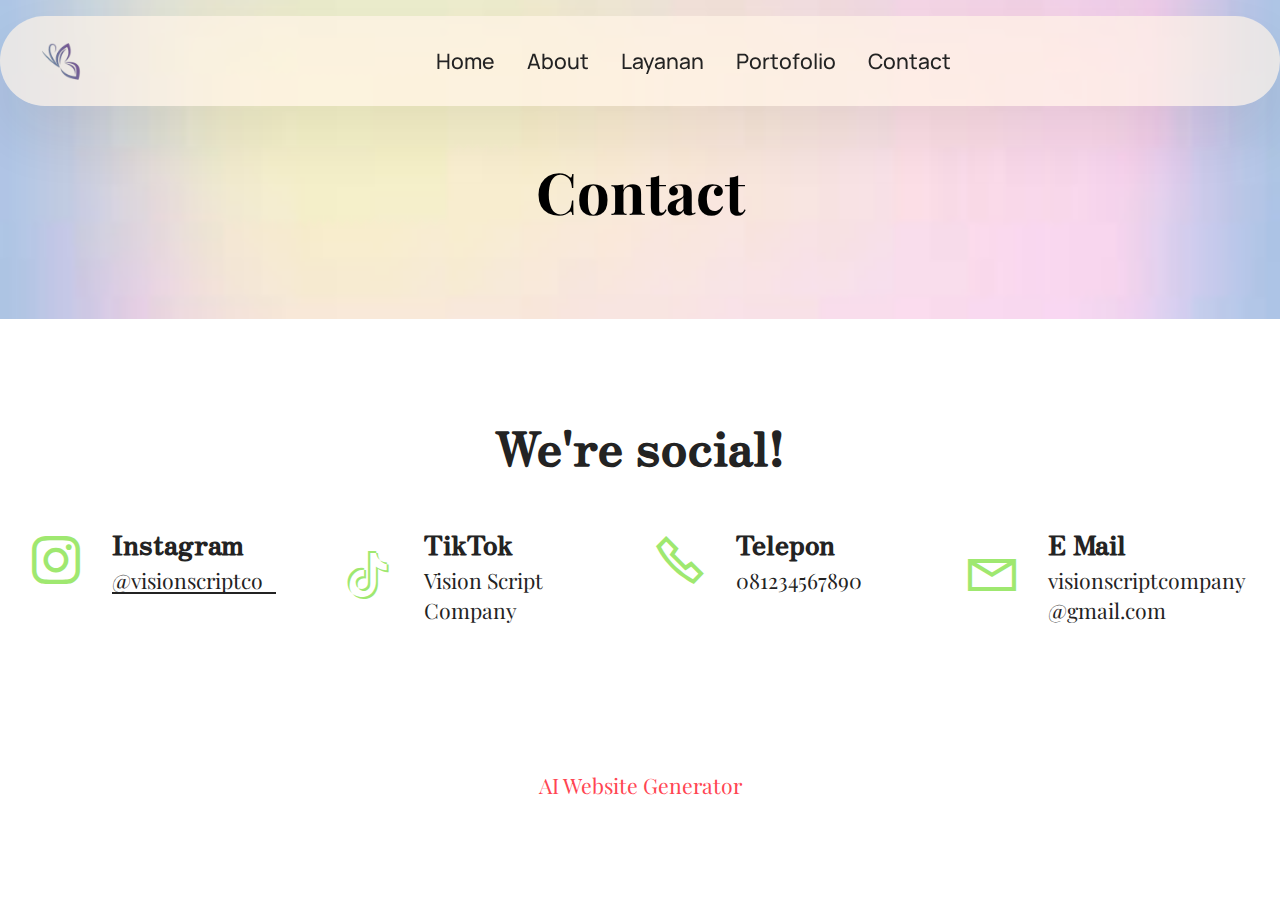
<file: page4.html>
<!DOCTYPE html>
<html  >
<head>
  <!-- Site made with Mobirise Website Builder v5.9.18, https://mobirise.com -->
  <meta charset="UTF-8">
  <meta http-equiv="X-UA-Compatible" content="IE=edge">
  <meta name="generator" content="Mobirise v5.9.18, mobirise.com">
  <meta name="viewport" content="width=device-width, initial-scale=1, minimum-scale=1">
  <link rel="shortcut icon" href="assets/images/gambar-whatsapp-2024-11-28-pukul-07.49.50-04f51c64-prev-ui-128x72.png" type="image/x-icon">
  <meta name="description" content="">
  
  
  <title>Page 4</title>
  <link rel="stylesheet" href="assets/web/assets/mobirise-icons2/mobirise2.css">
  <link rel="stylesheet" href="assets/bootstrap/css/bootstrap.min.css">
  <link rel="stylesheet" href="assets/bootstrap/css/bootstrap-grid.min.css">
  <link rel="stylesheet" href="assets/bootstrap/css/bootstrap-reboot.min.css">
  <link rel="stylesheet" href="assets/parallax/jarallax.css">
  <link rel="stylesheet" href="assets/animatecss/animate.css">
  <link rel="stylesheet" href="assets/dropdown/css/style.css">
  <link rel="stylesheet" href="assets/socicon/css/styles.css">
  <link rel="stylesheet" href="assets/theme/css/style.css">
  <link rel="preload" href="https://fonts.googleapis.com/css?family=Playfair+Display:400,500,600,700,800,900,400i,500i,600i,700i,800i,900i&display=swap" as="style" onload="this.onload=null;this.rel='stylesheet'">
  <noscript><link rel="stylesheet" href="https://fonts.googleapis.com/css?family=Playfair+Display:400,500,600,700,800,900,400i,500i,600i,700i,800i,900i&display=swap"></noscript>
  <link rel="preload" href="https://fonts.googleapis.com/css?family=Zen+Antique:400&display=swap" as="style" onload="this.onload=null;this.rel='stylesheet'">
  <noscript><link rel="stylesheet" href="https://fonts.googleapis.com/css?family=Zen+Antique:400&display=swap"></noscript>
  <link rel="preload" href="https://fonts.googleapis.com/css?family=Manrope:200,300,400,500,600,700,800&display=swap" as="style" onload="this.onload=null;this.rel='stylesheet'">
  <noscript><link rel="stylesheet" href="https://fonts.googleapis.com/css?family=Manrope:200,300,400,500,600,700,800&display=swap"></noscript>
  <link rel="preload" as="style" href="assets/mobirise/css/mbr-additional.css?v=BAzznK"><link rel="stylesheet" href="assets/mobirise/css/mbr-additional.css?v=BAzznK" type="text/css">

  
  
  
</head>
<body>
  
  <section data-bs-version="5.1" class="menu menu1 cid-uvovt1aTEL" once="menu" id="menu01-u">
	

	<nav class="navbar navbar-dropdown navbar-fixed-top navbar-expand-lg">
		<div class="container">
			<div class="navbar-brand">
				<span class="navbar-logo">
					<a href="https://mobiri.se">
						<img src="assets/images/gambar-whatsapp-2024-11-28-pukul-07.49.50-04f51c64-prev-ui-128x72.png" alt="Mobirise Website Builder" style="height: 3rem;">
					</a>
				</span>
				
			</div>
			<button class="navbar-toggler" type="button" data-toggle="collapse" data-bs-toggle="collapse" data-target="#navbarSupportedContent" data-bs-target="#navbarSupportedContent" aria-controls="navbarNavAltMarkup" aria-expanded="false" aria-label="Toggle navigation">
				<div class="hamburger">
					<span></span>
					<span></span>
					<span></span>
					<span></span>
				</div>
			</button>
			<div class="collapse navbar-collapse" id="navbarSupportedContent">
				<ul class="navbar-nav nav-dropdown nav-right" data-app-modern-menu="true"><li class="nav-item"><a class="nav-link link text-black display-4" href="index.html">Home</a></li>
					<li class="nav-item">
						<a class="nav-link link text-black display-4" href="page1.html" aria-expanded="false">About</a>
					</li>
					<li class="nav-item">
						<a class="nav-link link text-black display-4" href="page2.html">Layanan</a>
					</li><li class="nav-item"><a class="nav-link link text-black text-primary display-4" href="page3.html">Portofolio</a></li><li class="nav-item"><a class="nav-link link text-black text-primary display-4" href="page4.html">Contact</a></li></ul>
				
				
			</div>
		</div>
	</nav>
</section>

<section data-bs-version="5.1" class="header16 cid-uvovt2lg9B mbr-parallax-background" id="header17-v">
  
  
  <div class="container-fluid">
    <div class="row">
      <div class="content-wrap col-12 col-md-12">
        <h1 class="mbr-section-title mbr-fonts-style mbr-white mb-4 display-1">
          <strong><br>Contact</strong></h1>
        
        
        
      </div>
    </div>
  </div>
</section>

<section data-bs-version="5.1" class="social06 cid-uvozDfALZa" id="social06-y">
	

	
	
	<div class="container">
		<div class="row justify-content-center">
			<div class="col-12 content-head">
				<div class="mb-5">
					<h5 class="mbr-section-title mbr-fonts-style align-center mb-0 display-2">
						<strong>We're social!</strong>
					</h5>
					
				</div>
			</div>
		</div>
		<div class="row">
			<div class="item features-without-image col-12 col-md-6 col-lg-3 active">
				<div class="item-wrapper">
					<span class="mbr-iconfont m-auto socicon-instagram socicon"></span>
					<div class="card-box">
						<h4 class="card-title mbr-fonts-style mb-1 display-5">
							<strong>Instagram</strong>
						</h4>
						<h5 class="card-text mbr-fonts-style display-7"><a href="https://www.instagram.com/mobirise/" class="text-black">@visionscriptco_</a></h5>
					</div>
				</div>
			</div><div class="item features-without-image col-12 col-md-6 col-lg-3">
				<div class="item-wrapper">
					<span class="mbr-iconfont m-auto socicon-tiktok socicon"></span>
					<div class="card-box">
						<h4 class="card-title mbr-fonts-style mb-1 display-5">
							<strong>TikTok</strong>
						</h4>
						<h5 class="card-text mbr-fonts-style display-7">Vision Script Company</h5>
					</div>
				</div>
			</div><div class="item features-without-image col-12 col-md-6 col-lg-3">
				<div class="item-wrapper">
					<span class="mbr-iconfont m-auto mobi-mbri-phone mobi-mbri"></span>
					<div class="card-box">
						<h4 class="card-title mbr-fonts-style mb-1 display-5">
							<strong>Telepon</strong></h4>
						<h5 class="card-text mbr-fonts-style display-7">081234567890</h5>
					</div>
				</div>
			</div><div class="item features-without-image col-12 col-md-6 col-lg-3">
				<div class="item-wrapper">
					<span class="mbr-iconfont m-auto mobi-mbri-letter mobi-mbri"></span>
					<div class="card-box">
						<h4 class="card-title mbr-fonts-style mb-1 display-5">
							<strong>E Mail</strong></h4>
						<h5 class="card-text mbr-fonts-style display-7">visionscriptcompany@gmail.com</h5>
					</div>
				</div>
			</div>

			
			
			
		</div>
	</div>
</section><section class="display-7" style="padding: 0;align-items: center;justify-content: center;flex-wrap: wrap;    align-content: center;display: flex;position: relative;height: 4rem;"><a href="https://mobiri.se/3610859" style="flex: 1 1;height: 4rem;position: absolute;width: 100%;z-index: 1;"><img alt="" style="height: 4rem;" src="[data-uri]"></a><p style="margin: 0;text-align: center;" class="display-7">&#8204;</p><a style="z-index:1" href="https://mobirise.com/builder/ai-website-generator.html">AI Website Generator</a></section><script src="assets/bootstrap/js/bootstrap.bundle.min.js"></script>  <script src="assets/parallax/jarallax.js"></script>  <script src="assets/smoothscroll/smooth-scroll.js"></script>  <script src="assets/ytplayer/index.js"></script>  <script src="assets/dropdown/js/navbar-dropdown.js"></script>  <script src="assets/theme/js/script.js"></script>  
  
  
  <input name="animation" type="hidden">
  </body>
</html>
</file>
<file: assets/web/assets/mobirise-icons2/mobirise2.css>
@font-face {
  font-family: 'Moririse2';
  font-display: swap;
  src:  url('mobirise2.eot?f2bix4');
  src:  url('mobirise2.eot?f2bix4#iefix') format('embedded-opentype'),
    url('mobirise2.ttf?f2bix4') format('truetype'),
    url('mobirise2.woff?f2bix4') format('woff'),
    url('mobirise2.svg?f2bix4#mobirise2') format('svg');
  font-weight: normal;
  font-style: normal;
}

[class^="mobi-"], [class*=" mobi-"] {
  /* use !important to prevent issues with browser extensions that change fonts */
  font-family: 'Moririse2' !important;
  speak: none;
  font-style: normal;
  font-weight: normal;
  font-variant: normal;
  text-transform: none;
  line-height: 1;

  /* Better Font Rendering =========== */
  -webkit-font-smoothing: antialiased;
  -moz-osx-font-smoothing: grayscale;
}

.mobi-mbri-add-submenu:before {
  content: "\e900";
}
.mobi-mbri-alert:before {
  content: "\e901";
}
.mobi-mbri-align-center:before {
  content: "\e902";
}
.mobi-mbri-align-justify:before {
  content: "\e903";
}
.mobi-mbri-align-left:before {
  content: "\e904";
}
.mobi-mbri-align-right:before {
  content: "\e905";
}
.mobi-mbri-android:before {
  content: "\e906";
}
.mobi-mbri-apple:before {
  content: "\e907";
}
.mobi-mbri-arrow-down:before {
  content: "\e908";
}
.mobi-mbri-arrow-next:before {
  content: "\e909";
}
.mobi-mbri-arrow-prev:before {
  content: "\e90a";
}
.mobi-mbri-arrow-up:before {
  content: "\e90b";
}
.mobi-mbri-bold:before {
  content: "\e90c";
}
.mobi-mbri-bookmark:before {
  content: "\e90d";
}
.mobi-mbri-bootstrap:before {
  content: "\e90e";
}
.mobi-mbri-briefcase:before {
  content: "\e90f";
}
.mobi-mbri-browse:before {
  content: "\e910";
}
.mobi-mbri-bulleted-list:before {
  content: "\e911";
}
.mobi-mbri-calendar:before {
  content: "\e912";
}
.mobi-mbri-camera:before {
  content: "\e913";
}
.mobi-mbri-cart-add:before {
  content: "\e914";
}
.mobi-mbri-cart-full:before {
  content: "\e915";
}
.mobi-mbri-cash:before {
  content: "\e916";
}
.mobi-mbri-change-style:before {
  content: "\e917";
}
.mobi-mbri-chat:before {
  content: "\e918";
}
.mobi-mbri-clock:before {
  content: "\e919";
}
.mobi-mbri-close:before {
  content: "\e91a";
}
.mobi-mbri-cloud:before {
  content: "\e91b";
}
.mobi-mbri-code:before {
  content: "\e91c";
}
.mobi-mbri-contact-form:before {
  content: "\e91d";
}
.mobi-mbri-credit-card:before {
  content: "\e91e";
}
.mobi-mbri-cursor-click:before {
  content: "\e91f";
}
.mobi-mbri-cust-feedback:before {
  content: "\e920";
}
.mobi-mbri-database:before {
  content: "\e921";
}
.mobi-mbri-delivery:before {
  content: "\e922";
}
.mobi-mbri-desktop:before {
  content: "\e923";
}
.mobi-mbri-devices:before {
  content: "\e924";
}
.mobi-mbri-down:before {
  content: "\e925";
}
.mobi-mbri-download-2:before {
  content: "\e926";
}
.mobi-mbri-download:before {
  content: "\e927";
}
.mobi-mbri-drag-n-drop-2:before {
  content: "\e928";
}
.mobi-mbri-drag-n-drop:before {
  content: "\e929";
}
.mobi-mbri-edit-2:before {
  content: "\e92a";
}
.mobi-mbri-edit:before {
  content: "\e92b";
}
.mobi-mbri-error:before {
  content: "\e92c";
}
.mobi-mbri-extension:before {
  content: "\e92d";
}
.mobi-mbri-features:before {
  content: "\e92e";
}
.mobi-mbri-file:before {
  content: "\e92f";
}
.mobi-mbri-flag:before {
  content: "\e930";
}
.mobi-mbri-folder:before {
  content: "\e931";
}
.mobi-mbri-gift:before {
  content: "\e932";
}
.mobi-mbri-github:before {
  content: "\e933";
}
.mobi-mbri-globe-2:before {
  content: "\e934";
}
.mobi-mbri-globe:before {
  content: "\e935";
}
.mobi-mbri-growing-chart:before {
  content: "\e936";
}
.mobi-mbri-hearth:before {
  content: "\e937";
}
.mobi-mbri-help:before {
  content: "\e938";
}
.mobi-mbri-home:before {
  content: "\e939";
}
.mobi-mbri-hot-cup:before {
  content: "\e93a";
}
.mobi-mbri-idea:before {
  content: "\e93b";
}
.mobi-mbri-image-gallery:before {
  content: "\e93c";
}
.mobi-mbri-image-slider:before {
  content: "\e93d";
}
.mobi-mbri-info:before {
  content: "\e93e";
}
.mobi-mbri-italic:before {
  content: "\e93f";
}
.mobi-mbri-key:before {
  content: "\e940";
}
.mobi-mbri-laptop:before {
  content: "\e941";
}
.mobi-mbri-layers:before {
  content: "\e942";
}
.mobi-mbri-left-right:before {
  content: "\e943";
}
.mobi-mbri-left:before {
  content: "\e944";
}
.mobi-mbri-letter:before {
  content: "\e945";
}
.mobi-mbri-like:before {
  content: "\e946";
}
.mobi-mbri-link:before {
  content: "\e947";
}
.mobi-mbri-lock:before {
  content: "\e948";
}
.mobi-mbri-login:before {
  content: "\e949";
}
.mobi-mbri-logout:before {
  content: "\e94a";
}
.mobi-mbri-magic-stick:before {
  content: "\e94b";
}
.mobi-mbri-map-pin:before {
  content: "\e94c";
}
.mobi-mbri-menu:before {
  content: "\e94d";
}
.mobi-mbri-mobile-2:before {
  content: "\e94e";
}
.mobi-mbri-mobile-horizontal:before {
  content: "\e94f";
}
.mobi-mbri-mobile:before {
  content: "\e950";
}
.mobi-mbri-mobirise:before {
  content: "\e951";
}
.mobi-mbri-more-horizontal:before {
  content: "\e952";
}
.mobi-mbri-more-vertical:before {
  content: "\e953";
}
.mobi-mbri-music:before {
  content: "\e954";
}
.mobi-mbri-new-file:before {
  content: "\e955";
}
.mobi-mbri-numbered-list:before {
  content: "\e956";
}
.mobi-mbri-opened-folder:before {
  content: "\e957";
}
.mobi-mbri-pages:before {
  content: "\e958";
}
.mobi-mbri-paper-plane:before {
  content: "\e959";
}
.mobi-mbri-paperclip:before {
  content: "\e95a";
}
.mobi-mbri-phone:before {
  content: "\e95b";
}
.mobi-mbri-photo:before {
  content: "\e95c";
}
.mobi-mbri-photos:before {
  content: "\e95d";
}
.mobi-mbri-pin:before {
  content: "\e95e";
}
.mobi-mbri-play:before {
  content: "\e95f";
}
.mobi-mbri-plus:before {
  content: "\e960";
}
.mobi-mbri-preview:before {
  content: "\e961";
}
.mobi-mbri-print:before {
  content: "\e962";
}
.mobi-mbri-protect:before {
  content: "\e963";
}
.mobi-mbri-question:before {
  content: "\e964";
}
.mobi-mbri-quote-left:before {
  content: "\e965";
}
.mobi-mbri-quote-right:before {
  content: "\e966";
}
.mobi-mbri-redo:before {
  content: "\e967";
}
.mobi-mbri-refresh:before {
  content: "\e968";
}
.mobi-mbri-responsive-2:before {
  content: "\e969";
}
.mobi-mbri-responsive:before {
  content: "\e96a";
}
.mobi-mbri-right:before {
  content: "\e96b";
}
.mobi-mbri-rocket:before {
  content: "\e96c";
}
.mobi-mbri-sad-face:before {
  content: "\e96d";
}
.mobi-mbri-sale:before {
  content: "\e96e";
}
.mobi-mbri-save:before {
  content: "\e96f";
}
.mobi-mbri-search:before {
  content: "\e970";
}
.mobi-mbri-setting-2:before {
  content: "\e971";
}
.mobi-mbri-setting-3:before {
  content: "\e972";
}
.mobi-mbri-setting:before {
  content: "\e973";
}
.mobi-mbri-share:before {
  content: "\e974";
}
.mobi-mbri-shopping-bag:before {
  content: "\e975";
}
.mobi-mbri-shopping-basket:before {
  content: "\e976";
}
.mobi-mbri-shopping-cart:before {
  content: "\e977";
}
.mobi-mbri-sites:before {
  content: "\e978";
}
.mobi-mbri-smile-face:before {
  content: "\e979";
}
.mobi-mbri-speed:before {
  content: "\e97a";
}
.mobi-mbri-star:before {
  content: "\e97b";
}
.mobi-mbri-success:before {
  content: "\e97c";
}
.mobi-mbri-sun:before {
  content: "\e97d";
}
.mobi-mbri-sun2:before {
  content: "\e97e";
}
.mobi-mbri-tablet-vertical:before {
  content: "\e97f";
}
.mobi-mbri-tablet:before {
  content: "\e980";
}
.mobi-mbri-target:before {
  content: "\e981";
}
.mobi-mbri-timer:before {
  content: "\e982";
}
.mobi-mbri-to-ftp:before {
  content: "\e983";
}
.mobi-mbri-to-local-drive:before {
  content: "\e984";
}
.mobi-mbri-touch-swipe:before {
  content: "\e985";
}
.mobi-mbri-touch:before {
  content: "\e986";
}
.mobi-mbri-trash:before {
  content: "\e987";
}
.mobi-mbri-underline:before {
  content: "\e988";
}
.mobi-mbri-undo:before {
  content: "\e989";
}
.mobi-mbri-unlink:before {
  content: "\e98a";
}
.mobi-mbri-unlock:before {
  content: "\e98b";
}
.mobi-mbri-up-down:before {
  content: "\e98c";
}
.mobi-mbri-up:before {
  content: "\e98d";
}
.mobi-mbri-update:before {
  content: "\e98e";
}
.mobi-mbri-upload-2:before {
  content: "\e98f";
}
.mobi-mbri-upload:before {
  content: "\e990";
}
.mobi-mbri-user-2:before {
  content: "\e991";
}
.mobi-mbri-user:before {
  content: "\e992";
}
.mobi-mbri-users:before {
  content: "\e993";
}
.mobi-mbri-video-play:before {
  content: "\e994";
}
.mobi-mbri-video:before {
  content: "\e995";
}
.mobi-mbri-watch:before {
  content: "\e996";
}
.mobi-mbri-website-theme-2:before {
  content: "\e997";
}
.mobi-mbri-website-theme:before {
  content: "\e998";
}
.mobi-mbri-wifi:before {
  content: "\e999";
}
.mobi-mbri-windows:before {
  content: "\e99a";
}
.mobi-mbri-zoom-in:before {
  content: "\e99b";
}
.mobi-mbri-zoom-out:before {
  content: "\e99c";
}
</file>
<file: assets/parallax/jarallax.css>
.jarallax {
    position: relative;
    z-index: 0;
}
.jarallax > .jarallax-img {
    position: absolute;
    object-fit: cover;
    /* support for plugin https://github.com/bfred-it/object-fit-images */
    font-family: 'object-fit: cover;';
    top: 0;
    left: 0;
    width: 100%;
    height: 100%;
    z-index: -1;
}
</file>
<file: assets/dropdown/css/style.css>
.navbar-dropdown {
  left: 0;
  padding: 0;
  position: absolute;
  right: 0;
  top: 0;
  transition: all 0.45s ease;
  z-index: 1030;
  background: #282828; }
  .navbar-dropdown .navbar-logo {
    margin-right: 0.8rem;
    transition: margin 0.3s ease-in-out;
    vertical-align: middle; }
    .navbar-dropdown .navbar-logo img {
      height: 3.125rem;
      transition: all 0.3s ease-in-out; }
    .navbar-dropdown .navbar-logo.mbr-iconfont {
      font-size: 3.125rem;
      line-height: 3.125rem; }
  .navbar-dropdown .navbar-caption {
    font-weight: 700;
    white-space: normal;
    vertical-align: -4px;
    line-height: 3.125rem !important; }
    .navbar-dropdown .navbar-caption, .navbar-dropdown .navbar-caption:hover {
      color: inherit;
      text-decoration: none; }
  .navbar-dropdown .mbr-iconfont + .navbar-caption {
    vertical-align: -1px; }
  .navbar-dropdown.navbar-fixed-top {
    position: fixed; }
  .navbar-dropdown .navbar-brand span {
    vertical-align: -4px; }
  .navbar-dropdown.bg-color.transparent {
    background: none; }
  .navbar-dropdown.navbar-short .navbar-brand {
    padding: 0.625rem 0; }
    .navbar-dropdown.navbar-short .navbar-brand span {
      vertical-align: -1px; }
  .navbar-dropdown.navbar-short .navbar-caption {
    line-height: 2.375rem !important;
    vertical-align: -2px; }
  .navbar-dropdown.navbar-short .navbar-logo {
    margin-right: 0.5rem; }
    .navbar-dropdown.navbar-short .navbar-logo img {
      height: 2.375rem; }
    .navbar-dropdown.navbar-short .navbar-logo.mbr-iconfont {
      font-size: 2.375rem;
      line-height: 2.375rem; }
  .navbar-dropdown.navbar-short .mbr-table-cell {
    height: 3.625rem; }
  .navbar-dropdown .navbar-close {
    left: 0.6875rem;
    position: fixed;
    top: 0.75rem;
    z-index: 1000; }
  .navbar-dropdown .hamburger-icon {
    content: "";
    display: inline-block;
    vertical-align: middle;
    width: 16px;
    -webkit-box-shadow: 0 -6px 0 1px #282828,0 0 0 1px #282828,0 6px 0 1px #282828;
    -moz-box-shadow: 0 -6px 0 1px #282828,0 0 0 1px #282828,0 6px 0 1px #282828;
    box-shadow: 0 -6px 0 1px #282828,0 0 0 1px #282828,0 6px 0 1px #282828; }

.dropdown-menu .dropdown-toggle[data-toggle="dropdown-submenu"]::after {
  border-bottom: 0.35em solid transparent;
  border-left: 0.35em solid;
  border-right: 0;
  border-top: 0.35em solid transparent;
  margin-left: 0.3rem; }

.dropdown-menu .dropdown-item:focus {
  outline: 0; }

.nav-dropdown {
  font-size: 0.75rem;
  font-weight: 500;
  height: auto !important; }
  .nav-dropdown .nav-btn {
    padding-left: 1rem; }
  .nav-dropdown .link {
    margin: .667em 1.667em;
    font-weight: 500;
    padding: 0;
    transition: color .2s ease-in-out; }
    .nav-dropdown .link.dropdown-toggle {
      margin-right: 2.583em; }
      .nav-dropdown .link.dropdown-toggle::after {
        margin-left: .25rem;
        border-top: 0.35em solid;
        border-right: 0.35em solid transparent;
        border-left: 0.35em solid transparent;
        border-bottom: 0; }
      .nav-dropdown .link.dropdown-toggle[aria-expanded="true"] {
        margin: 0;
        padding: 0.667em 3.263em  0.667em 1.667em; }
  .nav-dropdown .link::after,
  .nav-dropdown .dropdown-item::after {
    color: inherit; }
  .nav-dropdown .btn {
    font-size: 0.75rem;
    font-weight: 700;
    letter-spacing: 0;
    margin-bottom: 0;
    padding-left: 1.25rem;
    padding-right: 1.25rem; }
  .nav-dropdown .dropdown-menu {
    border-radius: 0;
    border: 0;
    left: 0;
    margin: 0;
    padding-bottom: 1.25rem;
    padding-top: 1.25rem;
    position: relative; }
  .nav-dropdown .dropdown-submenu {
    margin-left: 0.125rem;
    top: 0; }
  .nav-dropdown .dropdown-item {
    font-weight: 500;
    line-height: 2;
    padding: 0.3846em 4.615em 0.3846em 1.5385em;
    position: relative;
    transition: color .2s ease-in-out, background-color .2s ease-in-out; }
    .nav-dropdown .dropdown-item::after {
      margin-top: -0.3077em;
      position: absolute;
      right: 1.1538em;
      top: 50%; }
    .nav-dropdown .dropdown-item:focus, .nav-dropdown .dropdown-item:hover {
      background: none; }

@media (max-width: 767px) {
  .nav-dropdown.navbar-toggleable-sm {
    bottom: 0;
    display: none;
    left: 0;
    overflow-x: hidden;
    position: fixed;
    top: 0;
    transform: translateX(-100%);
    -ms-transform: translateX(-100%);
    -webkit-transform: translateX(-100%);
    width: 18.75rem;
    z-index: 999; } }
.nav-dropdown.navbar-toggleable-xl {
  bottom: 0;
  display: none;
  left: 0;
  overflow-x: hidden;
  position: fixed;
  top: 0;
  transform: translateX(-100%);
  -ms-transform: translateX(-100%);
  -webkit-transform: translateX(-100%);
  width: 18.75rem;
  z-index: 999; }

.nav-dropdown-sm {
  display: block !important;
  overflow-x: hidden;
  overflow: auto;
  padding-top: 3.875rem; }
  .nav-dropdown-sm::after {
    content: "";
    display: block;
    height: 3rem;
    width: 100%; }
  .nav-dropdown-sm.collapse.in ~ .navbar-close {
    display: block !important; }
  .nav-dropdown-sm.collapsing, .nav-dropdown-sm.collapse.in {
    transform: translateX(0);
    -ms-transform: translateX(0);
    -webkit-transform: translateX(0);
    transition: all 0.25s ease-out;
    -webkit-transition: all 0.25s ease-out;
    background: #282828; }
  .nav-dropdown-sm.collapsing[aria-expanded="false"] {
    transform: translateX(-100%);
    -ms-transform: translateX(-100%);
    -webkit-transform: translateX(-100%); }
  .nav-dropdown-sm .nav-item {
    display: block;
    margin-left: 0 !important;
    padding-left: 0; }
  .nav-dropdown-sm .link,
  .nav-dropdown-sm .dropdown-item {
    border-top: 1px dotted rgba(255, 255, 255, 0.1);
    font-size: 0.8125rem;
    line-height: 1.6;
    margin: 0 !important;
    padding: 0.875rem 2.4rem 0.875rem 1.5625rem !important;
    position: relative;
    white-space: normal; }
    .nav-dropdown-sm .link:focus, .nav-dropdown-sm .link:hover,
    .nav-dropdown-sm .dropdown-item:focus,
    .nav-dropdown-sm .dropdown-item:hover {
      background: rgba(0, 0, 0, 0.2) !important;
      color: #c0a375; }
  .nav-dropdown-sm .nav-btn {
    position: relative;
    padding: 1.5625rem 1.5625rem 0 1.5625rem; }
    .nav-dropdown-sm .nav-btn::before {
      border-top: 1px dotted rgba(255, 255, 255, 0.1);
      content: "";
      left: 0;
      position: absolute;
      top: 0;
      width: 100%; }
    .nav-dropdown-sm .nav-btn + .nav-btn {
      padding-top: 0.625rem; }
      .nav-dropdown-sm .nav-btn + .nav-btn::before {
        display: none; }
  .nav-dropdown-sm .btn {
    padding: 0.625rem 0; }
  .nav-dropdown-sm .dropdown-toggle[data-toggle="dropdown-submenu"]::after {
    margin-left: .25rem;
    border-top: 0.35em solid;
    border-right: 0.35em solid transparent;
    border-left: 0.35em solid transparent;
    border-bottom: 0; }
  .nav-dropdown-sm .dropdown-toggle[data-toggle="dropdown-submenu"][aria-expanded="true"]::after {
    border-top: 0;
    border-right: 0.35em solid transparent;
    border-left: 0.35em solid transparent;
    border-bottom: 0.35em solid; }
  .nav-dropdown-sm .dropdown-menu {
    margin: 0;
    padding: 0;
    position: relative;
    top: 0;
    left: 0;
    width: 100%;
    border: 0;
    float: none;
    border-radius: 0;
    background: none; }
  .nav-dropdown-sm .dropdown-submenu {
    left: 100%;
    margin-left: 0.125rem;
    margin-top: -1.25rem;
    top: 0; }

.navbar-toggleable-sm .nav-dropdown .dropdown-menu {
  position: absolute; }

.navbar-toggleable-sm .nav-dropdown .dropdown-submenu {
  left: 100%;
  margin-left: 0.125rem;
  margin-top: -1.25rem;
  top: 0; }

.navbar-toggleable-sm.opened .nav-dropdown .dropdown-menu {
  position: relative; }

.navbar-toggleable-sm.opened .nav-dropdown .dropdown-submenu {
  left: 0;
  margin-left: 00rem;
  margin-top: 0rem;
  top: 0; }

.is-builder .nav-dropdown.collapsing {
  transition: none !important; }
</file>
<file: assets/socicon/css/styles.css>
@charset "UTF-8";

@font-face {
  font-family: 'Socicon';
  src:  url('../fonts/socicon.eot');
  src:  url('../fonts/socicon.eot?#iefix') format('embedded-opentype'),
    url('../fonts/socicon.woff2') format('woff2'),
    url('../fonts/socicon.ttf') format('truetype'),
    url('../fonts/socicon.woff') format('woff'),
    url('../fonts/socicon.svg#socicon') format('svg');
  font-weight: normal;
  font-style: normal;
  font-display: swap;
}

[data-icon]:before {
  font-family: "socicon" !important;
  content: attr(data-icon);
  font-style: normal !important;
  font-weight: normal !important;
  font-variant: normal !important;
  text-transform: none !important;
  speak: none;
  line-height: 1;
  -webkit-font-smoothing: antialiased;
  -moz-osx-font-smoothing: grayscale;
}

[class^="socicon-"], [class*=" socicon-"] {
  /* use !important to prevent issues with browser extensions that change fonts */
  font-family: 'Socicon' !important;
  speak: none;
  font-style: normal;
  font-weight: normal;
  font-variant: normal;
  text-transform: none;
  line-height: 1;

  /* Better Font Rendering =========== */
  -webkit-font-smoothing: antialiased;
  -moz-osx-font-smoothing: grayscale;
}

.socicon-500px:before {
  content: "\e000";
}
.socicon-8tracks:before {
  content: "\e001";
}
.socicon-airbnb:before {
  content: "\e002";
}
.socicon-alliance:before {
  content: "\e003";
}
.socicon-amazon:before {
  content: "\e004";
}
.socicon-amplement:before {
  content: "\e005";
}
.socicon-android:before {
  content: "\e006";
}
.socicon-angellist:before {
  content: "\e007";
}
.socicon-apple:before {
  content: "\e008";
}
.socicon-appnet:before {
  content: "\e009";
}
.socicon-baidu:before {
  content: "\e00a";
}
.socicon-bandcamp:before {
  content: "\e00b";
}
.socicon-battlenet:before {
  content: "\e00c";
}
.socicon-mixer:before {
  content: "\e00d";
}
.socicon-bebee:before {
  content: "\e00e";
}
.socicon-bebo:before {
  content: "\e00f";
}
.socicon-behance:before {
  content: "\e010";
}
.socicon-blizzard:before {
  content: "\e011";
}
.socicon-blogger:before {
  content: "\e012";
}
.socicon-buffer:before {
  content: "\e013";
}
.socicon-chrome:before {
  content: "\e014";
}
.socicon-coderwall:before {
  content: "\e015";
}
.socicon-curse:before {
  content: "\e016";
}
.socicon-dailymotion:before {
  content: "\e017";
}
.socicon-deezer:before {
  content: "\e018";
}
.socicon-delicious:before {
  content: "\e019";
}
.socicon-deviantart:before {
  content: "\e01a";
}
.socicon-diablo:before {
  content: "\e01b";
}
.socicon-digg:before {
  content: "\e01c";
}
.socicon-discord:before {
  content: "\e01d";
}
.socicon-disqus:before {
  content: "\e01e";
}
.socicon-douban:before {
  content: "\e01f";
}
.socicon-draugiem:before {
  content: "\e020";
}
.socicon-dribbble:before {
  content: "\e021";
}
.socicon-drupal:before {
  content: "\e022";
}
.socicon-ebay:before {
  content: "\e023";
}
.socicon-ello:before {
  content: "\e024";
}
.socicon-endomodo:before {
  content: "\e025";
}
.socicon-envato:before {
  content: "\e026";
}
.socicon-etsy:before {
  content: "\e027";
}
.socicon-facebook:before {
  content: "\e028";
}
.socicon-feedburner:before {
  content: "\e029";
}
.socicon-filmweb:before {
  content: "\e02a";
}
.socicon-firefox:before {
  content: "\e02b";
}
.socicon-flattr:before {
  content: "\e02c";
}
.socicon-flickr:before {
  content: "\e02d";
}
.socicon-formulr:before {
  content: "\e02e";
}
.socicon-forrst:before {
  content: "\e02f";
}
.socicon-foursquare:before {
  content: "\e030";
}
.socicon-friendfeed:before {
  content: "\e031";
}
.socicon-github:before {
  content: "\e032";
}
.socicon-goodreads:before {
  content: "\e033";
}
.socicon-google:before {
  content: "\e034";
}
.socicon-googlescholar:before {
  content: "\e035";
}
.socicon-googlegroups:before {
  content: "\e036";
}
.socicon-googlephotos:before {
  content: "\e037";
}
.socicon-googleplus:before {
  content: "\e038";
}
.socicon-grooveshark:before {
  content: "\e039";
}
.socicon-hackerrank:before {
  content: "\e03a";
}
.socicon-hearthstone:before {
  content: "\e03b";
}
.socicon-hellocoton:before {
  content: "\e03c";
}
.socicon-heroes:before {
  content: "\e03d";
}
.socicon-smashcast:before {
  content: "\e03e";
}
.socicon-horde:before {
  content: "\e03f";
}
.socicon-houzz:before {
  content: "\e040";
}
.socicon-icq:before {
  content: "\e041";
}
.socicon-identica:before {
  content: "\e042";
}
.socicon-imdb:before {
  content: "\e043";
}
.socicon-instagram:before {
  content: "\e044";
}
.socicon-issuu:before {
  content: "\e045";
}
.socicon-istock:before {
  content: "\e046";
}
.socicon-itunes:before {
  content: "\e047";
}
.socicon-keybase:before {
  content: "\e048";
}
.socicon-lanyrd:before {
  content: "\e049";
}
.socicon-lastfm:before {
  content: "\e04a";
}
.socicon-line:before {
  content: "\e04b";
}
.socicon-linkedin:before {
  content: "\e04c";
}
.socicon-livejournal:before {
  content: "\e04d";
}
.socicon-lyft:before {
  content: "\e04e";
}
.socicon-macos:before {
  content: "\e04f";
}
.socicon-mail:before {
  content: "\e050";
}
.socicon-medium:before {
  content: "\e051";
}
.socicon-meetup:before {
  content: "\e052";
}
.socicon-mixcloud:before {
  content: "\e053";
}
.socicon-modelmayhem:before {
  content: "\e054";
}
.socicon-mumble:before {
  content: "\e055";
}
.socicon-myspace:before {
  content: "\e056";
}
.socicon-newsvine:before {
  content: "\e057";
}
.socicon-nintendo:before {
  content: "\e058";
}
.socicon-npm:before {
  content: "\e059";
}
.socicon-odnoklassniki:before {
  content: "\e05a";
}
.socicon-openid:before {
  content: "\e05b";
}
.socicon-opera:before {
  content: "\e05c";
}
.socicon-outlook:before {
  content: "\e05d";
}
.socicon-overwatch:before {
  content: "\e05e";
}
.socicon-patreon:before {
  content: "\e05f";
}
.socicon-paypal:before {
  content: "\e060";
}
.socicon-periscope:before {
  content: "\e061";
}
.socicon-persona:before {
  content: "\e062";
}
.socicon-pinterest:before {
  content: "\e063";
}
.socicon-play:before {
  content: "\e064";
}
.socicon-player:before {
  content: "\e065";
}
.socicon-playstation:before {
  content: "\e066";
}
.socicon-pocket:before {
  content: "\e067";
}
.socicon-qq:before {
  content: "\e068";
}
.socicon-quora:before {
  content: "\e069";
}
.socicon-raidcall:before {
  content: "\e06a";
}
.socicon-ravelry:before {
  content: "\e06b";
}
.socicon-reddit:before {
  content: "\e06c";
}
.socicon-renren:before {
  content: "\e06d";
}
.socicon-researchgate:before {
  content: "\e06e";
}
.socicon-residentadvisor:before {
  content: "\e06f";
}
.socicon-reverbnation:before {
  content: "\e070";
}
.socicon-rss:before {
  content: "\e071";
}
.socicon-sharethis:before {
  content: "\e072";
}
.socicon-skype:before {
  content: "\e073";
}
.socicon-slideshare:before {
  content: "\e074";
}
.socicon-smugmug:before {
  content: "\e075";
}
.socicon-snapchat:before {
  content: "\e076";
}
.socicon-songkick:before {
  content: "\e077";
}
.socicon-soundcloud:before {
  content: "\e078";
}
.socicon-spotify:before {
  content: "\e079";
}
.socicon-stackexchange:before {
  content: "\e07a";
}
.socicon-stackoverflow:before {
  content: "\e07b";
}
.socicon-starcraft:before {
  content: "\e07c";
}
.socicon-stayfriends:before {
  content: "\e07d";
}
.socicon-steam:before {
  content: "\e07e";
}
.socicon-storehouse:before {
  content: "\e07f";
}
.socicon-strava:before {
  content: "\e080";
}
.socicon-streamjar:before {
  content: "\e081";
}
.socicon-stumbleupon:before {
  content: "\e082";
}
.socicon-swarm:before {
  content: "\e083";
}
.socicon-teamspeak:before {
  content: "\e084";
}
.socicon-teamviewer:before {
  content: "\e085";
}
.socicon-technorati:before {
  content: "\e086";
}
.socicon-telegram:before {
  content: "\e087";
}
.socicon-tripadvisor:before {
  content: "\e088";
}
.socicon-tripit:before {
  content: "\e089";
}
.socicon-triplej:before {
  content: "\e08a";
}
.socicon-tumblr:before {
  content: "\e08b";
}
.socicon-twitch:before {
  content: "\e08c";
}
.socicon-twitter:before {
  content: "\e08d";
}
.socicon-uber:before {
  content: "\e08e";
}
.socicon-ventrilo:before {
  content: "\e08f";
}
.socicon-viadeo:before {
  content: "\e090";
}
.socicon-viber:before {
  content: "\e091";
}
.socicon-viewbug:before {
  content: "\e092";
}
.socicon-vimeo:before {
  content: "\e093";
}
.socicon-vine:before {
  content: "\e094";
}
.socicon-vkontakte:before {
  content: "\e095";
}
.socicon-warcraft:before {
  content: "\e096";
}
.socicon-wechat:before {
  content: "\e097";
}
.socicon-weibo:before {
  content: "\e098";
}
.socicon-whatsapp:before {
  content: "\e099";
}
.socicon-wikipedia:before {
  content: "\e09a";
}
.socicon-windows:before {
  content: "\e09b";
}
.socicon-wordpress:before {
  content: "\e09c";
}
.socicon-wykop:before {
  content: "\e09d";
}
.socicon-xbox:before {
  content: "\e09e";
}
.socicon-xing:before {
  content: "\e09f";
}
.socicon-yahoo:before {
  content: "\e0a0";
}
.socicon-yammer:before {
  content: "\e0a1";
}
.socicon-yandex:before {
  content: "\e0a2";
}
.socicon-yelp:before {
  content: "\e0a3";
}
.socicon-younow:before {
  content: "\e0a4";
}
.socicon-youtube:before {
  content: "\e0a5";
}
.socicon-zapier:before {
  content: "\e0a6";
}
.socicon-zerply:before {
  content: "\e0a7";
}
.socicon-zomato:before {
  content: "\e0a8";
}
.socicon-zynga:before {
  content: "\e0a9";
}
.socicon-spreadshirt:before {
  content: "\e901";
}
.socicon-gamejolt:before {
  content: "\e902";
}
.socicon-trello:before {
  content: "\e903";
}
.socicon-tunein:before {
  content: "\e904";
}
.socicon-bloglovin:before {
  content: "\e905";
}
.socicon-gamewisp:before {
  content: "\e906";
}
.socicon-messenger:before {
  content: "\e907";
}
.socicon-pandora:before {
  content: "\e908";
}
.socicon-augment:before {
  content: "\e909";
}
.socicon-bitbucket:before {
  content: "\e90a";
}
.socicon-fyuse:before {
  content: "\e90b";
}
.socicon-yt-gaming:before {
  content: "\e90c";
}
.socicon-sketchfab:before {
  content: "\e90d";
}
.socicon-mobcrush:before {
  content: "\e90e";
}
.socicon-microsoft:before {
  content: "\e90f";
}
.socicon-realtor:before {
  content: "\e910";
}
.socicon-tidal:before {
  content: "\e911";
}
.socicon-qobuz:before {
  content: "\e912";
}
.socicon-natgeo:before {
  content: "\e913";
}
.socicon-mastodon:before {
  content: "\e914";
}
.socicon-unsplash:before {
  content: "\e915";
}
.socicon-homeadvisor:before {
  content: "\e916";
}
.socicon-angieslist:before {
  content: "\e917";
}
.socicon-codepen:before {
  content: "\e918";
}
.socicon-slack:before {
  content: "\e919";
}
.socicon-openaigym:before {
  content: "\e91a";
}
.socicon-logmein:before {
  content: "\e91b";
}
.socicon-fiverr:before {
  content: "\e91c";
}
.socicon-gotomeeting:before {
  content: "\e91d";
}
.socicon-aliexpress:before {
  content: "\e91e";
}
.socicon-guru:before {
  content: "\e91f";
}
.socicon-appstore:before {
  content: "\e920";
}
.socicon-homes:before {
  content: "\e921";
}
.socicon-zoom:before {
  content: "\e922";
}
.socicon-alibaba:before {
  content: "\e923";
}
.socicon-craigslist:before {
  content: "\e924";
}
.socicon-wix:before {
  content: "\e925";
}
.socicon-redfin:before {
  content: "\e926";
}
.socicon-googlecalendar:before {
  content: "\e927";
}
.socicon-shopify:before {
  content: "\e928";
}
.socicon-freelancer:before {
  content: "\e929";
}
.socicon-seedrs:before {
  content: "\e92a";
}
.socicon-bing:before {
  content: "\e92b";
}
.socicon-doodle:before {
  content: "\e92c";
}
.socicon-bonanza:before {
  content: "\e92d";
}
.socicon-squarespace:before {
  content: "\e92e";
}
.socicon-toptal:before {
  content: "\e92f";
}
.socicon-gust:before {
  content: "\e930";
}
.socicon-ask:before {
  content: "\e931";
}
.socicon-trulia:before {
  content: "\e932";
}
.socicon-loomly:before {
  content: "\e933";
}
.socicon-ghost:before {
  content: "\e934";
}
.socicon-upwork:before {
  content: "\e935";
}
.socicon-fundable:before {
  content: "\e936";
}
.socicon-booking:before {
  content: "\e937";
}
.socicon-googlemaps:before {
  content: "\e938";
}
.socicon-zillow:before {
  content: "\e939";
}
.socicon-niconico:before {
  content: "\e93a";
}
.socicon-toneden:before {
  content: "\e93b";
}
.socicon-crunchbase:before {
  content: "\e93c";
}
.socicon-homefy:before {
  content: "\e93d";
}
.socicon-calendly:before {
  content: "\e93e";
}
.socicon-livemaster:before {
  content: "\e93f";
}
.socicon-udemy:before {
  content: "\e940";
}
.socicon-codered:before {
  content: "\e941";
}
.socicon-origin:before {
  content: "\e942";
}
.socicon-nextdoor:before {
  content: "\e943";
}
.socicon-portfolio:before {
  content: "\e944";
}
.socicon-instructables:before {
  content: "\e945";
}
.socicon-gitlab:before {
  content: "\e946";
}
.socicon-hackernews:before {
  content: "\e947";
}
.socicon-smashwords:before {
  content: "\e948";
}
.socicon-kobo:before {
  content: "\e949";
}
.socicon-bookbub:before {
  content: "\e94a";
}
.socicon-mailru:before {
  content: "\e94b";
}
.socicon-moddb:before {
  content: "\e94c";
}
.socicon-indiedb:before {
  content: "\e94d";
}
.socicon-traxsource:before {
  content: "\e94e";
}
.socicon-gamefor:before {
  content: "\e94f";
}
.socicon-pixiv:before {
  content: "\e950";
}
.socicon-myanimelist:before {
  content: "\e951";
}
.socicon-blackberry:before {
  content: "\e952";
}
.socicon-wickr:before {
  content: "\e953";
}
.socicon-spip:before {
  content: "\e954";
}
.socicon-napster:before {
  content: "\e955";
}
.socicon-beatport:before {
  content: "\e956";
}
.socicon-hackerone:before {
  content: "\e957";
}
.socicon-internet:before {
  content: "\e958";
}
.socicon-ubuntu:before {
  content: "\e959";
}
.socicon-artstation:before {
  content: "\e95a";
}
.socicon-invision:before {
  content: "\e95b";
}
.socicon-torial:before {
  content: "\e95c";
}
.socicon-collectorz:before {
  content: "\e95d";
}
.socicon-seenthis:before {
  content: "\e95e";
}
.socicon-googleplaymusic:before {
  content: "\e95f";
}
.socicon-debian:before {
  content: "\e960";
}
.socicon-filmfreeway:before {
  content: "\e961";
}
.socicon-gnome:before {
  content: "\e962";
}
.socicon-itchio:before {
  content: "\e963";
}
.socicon-jamendo:before {
  content: "\e964";
}
.socicon-mix:before {
  content: "\e965";
}
.socicon-sharepoint:before {
  content: "\e966";
}
.socicon-tinder:before {
  content: "\e967";
}
.socicon-windguru:before {
  content: "\e968";
}
.socicon-cdbaby:before {
  content: "\e969";
}
.socicon-elementaryos:before {
  content: "\e96a";
}
.socicon-stage32:before {
  content: "\e96b";
}
.socicon-tiktok:before {
  content: "\e96c";
}
.socicon-gitter:before {
  content: "\e96d";
}
.socicon-letterboxd:before {
  content: "\e96e";
}
.socicon-threema:before {
  content: "\e96f";
}
.socicon-splice:before {
  content: "\e970";
}
.socicon-metapop:before {
  content: "\e971";
}
.socicon-naver:before {
  content: "\e972";
}
.socicon-remote:before {
  content: "\e973";
}
.socicon-flipboard:before {
  content: "\e974";
}
.socicon-googlehangouts:before {
  content: "\e975";
}
.socicon-dlive:before {
  content: "\e976";
}
.socicon-vsco:before {
  content: "\e977";
}
.socicon-stitcher:before {
  content: "\e978";
}
.socicon-avvo:before {
  content: "\e979";
}
.socicon-redbubble:before {
  content: "\e97a";
}
.socicon-society6:before {
  content: "\e97b";
}
.socicon-zazzle:before {
  content: "\e97c";
}
.socicon-eitaa:before {
  content: "\e97d";
}
.socicon-soroush:before {
  content: "\e97e";
}
.socicon-bale:before {
  content: "\e97f";
}
</file>
<file: assets/theme/css/style.css>
@charset "UTF-8";
section {
  background-color: #ffffff;
}

body {
  font-style: normal;
  line-height: 1.5;
  font-weight: 400;
  color: #232323;
  position: relative;
}

button {
  background-color: transparent;
  border-color: transparent;
}

.embla__button,
.carousel-control {
  background-color: #edefea !important;
  opacity: 0.8 !important;
  color: #464845 !important;
  border-color: #edefea !important;
}

.carousel .close,
.modalWindow .close {
  background-color: #edefea !important;
  color: #464845 !important;
  border-color: #edefea !important;
  opacity: 0.8 !important;
}

.carousel .close:hover,
.modalWindow .close:hover {
  opacity: 1 !important;
}

.carousel-indicators li {
  background-color: #edefea !important;
  border: 2px solid #464845 !important;
}

.carousel-indicators li:hover,
.carousel-indicators li:active {
  opacity: 0.8 !important;
}

.embla__button:hover,
.carousel-control:hover {
  background-color: #edefea !important;
  opacity: 1 !important;
}

.modalWindow-video-container {
  height: 80%;
}

section,
.container,
.container-fluid {
  position: relative;
  word-wrap: break-word;
}

a.mbr-iconfont:hover {
  text-decoration: none;
}

.article .lead p,
.article .lead ul,
.article .lead ol,
.article .lead pre,
.article .lead blockquote {
  margin-bottom: 0;
}

a {
  font-style: normal;
  font-weight: 400;
  cursor: pointer;
}
a, a:hover {
  text-decoration: none;
}

.mbr-section-title {
  font-style: normal;
  line-height: 1.3;
}

.mbr-section-subtitle {
  line-height: 1.3;
}

.mbr-text {
  font-style: normal;
  line-height: 1.7;
}

h1,
h2,
h3,
h4,
h5,
h6,
.display-1,
.display-2,
.display-4,
.display-5,
.display-7,
span,
p,
a {
  line-height: 1;
  word-break: break-word;
  word-wrap: break-word;
  font-weight: 400;
}

b,
strong {
  font-weight: bold;
}

input:-webkit-autofill, input:-webkit-autofill:hover, input:-webkit-autofill:focus, input:-webkit-autofill:active {
  transition-delay: 9999s;
  -webkit-transition-property: background-color, color;
  transition-property: background-color, color;
}

textarea[type=hidden] {
  display: none;
}

section {
  background-position: 50% 50%;
  background-repeat: no-repeat;
  background-size: cover;
}
section .mbr-background-video,
section .mbr-background-video-preview {
  position: absolute;
  bottom: 0;
  left: 0;
  right: 0;
  top: 0;
}

.hidden {
  visibility: hidden;
}

.mbr-z-index20 {
  z-index: 20;
}

/*! Base colors */
.mbr-white {
  color: #ffffff;
}

.mbr-black {
  color: #111111;
}

.mbr-bg-white {
  background-color: #ffffff;
}

.mbr-bg-black {
  background-color: #000000;
}

/*! Text-aligns */
.align-left {
  text-align: left;
}

.align-center {
  text-align: center;
}

.align-right {
  text-align: right;
}

/*! Font-weight  */
.mbr-light {
  font-weight: 300;
}

.mbr-regular {
  font-weight: 400;
}

.mbr-semibold {
  font-weight: 500;
}

.mbr-bold {
  font-weight: 700;
}

/*! Media  */
.media-content {
  flex-basis: 100%;
}

.media-container-row {
  display: flex;
  flex-direction: row;
  flex-wrap: wrap;
  justify-content: center;
  align-content: center;
  align-items: start;
}
.media-container-row .media-size-item {
  width: 400px;
}

.media-container-column {
  display: flex;
  flex-direction: column;
  flex-wrap: wrap;
  justify-content: center;
  align-content: center;
  align-items: stretch;
}
.media-container-column > * {
  width: 100%;
}

@media (min-width: 992px) {
  .media-container-row {
    flex-wrap: nowrap;
  }
}
figure {
  margin-bottom: 0;
  overflow: hidden;
}

figure[mbr-media-size] {
  transition: width 0.1s;
}

img,
iframe {
  display: block;
  width: 100%;
}

.card {
  background-color: transparent;
  border: none;
}

.card-box {
  width: 100%;
}

.card-img {
  text-align: center;
  flex-shrink: 0;
  -webkit-flex-shrink: 0;
}

.media {
  max-width: 100%;
  margin: 0 auto;
}

.mbr-figure {
  align-self: center;
}

.media-container > div {
  max-width: 100%;
}

.mbr-figure img,
.card-img img {
  width: 100%;
}

@media (max-width: 991px) {
  .media-size-item {
    width: auto !important;
  }
  .media {
    width: auto;
  }
  .mbr-figure {
    width: 100% !important;
  }
}
/*! Buttons */
.mbr-section-btn {
  margin-left: -0.6rem;
  margin-right: -0.6rem;
  font-size: 0;
}

.btn {
  font-weight: 600;
  border-width: 1px;
  font-style: normal;
  margin: 0.6rem 0.6rem;
  white-space: normal;
  transition: all 0.2s ease-in-out;
  display: inline-flex;
  align-items: center;
  justify-content: center;
  word-break: break-word;
}

.btn-sm {
  font-weight: 600;
  letter-spacing: 0px;
  transition: all 0.3s ease-in-out;
}

.btn-md {
  font-weight: 600;
  letter-spacing: 0px;
  transition: all 0.3s ease-in-out;
}

.btn-lg {
  font-weight: 600;
  letter-spacing: 0px;
  transition: all 0.3s ease-in-out;
}

.btn-form {
  margin: 0;
}
.btn-form:hover {
  cursor: pointer;
}

nav .mbr-section-btn {
  margin-left: 0rem;
  margin-right: 0rem;
}

/*! Btn icon margin */
.btn .mbr-iconfont,
.btn.btn-sm .mbr-iconfont {
  order: 1;
  cursor: pointer;
  margin-left: 0.5rem;
  vertical-align: sub;
}

.btn.btn-md .mbr-iconfont,
.btn.btn-md .mbr-iconfont {
  margin-left: 0.8rem;
}

.mbr-regular {
  font-weight: 400;
}

.mbr-semibold {
  font-weight: 500;
}

.mbr-bold {
  font-weight: 700;
}

[type=submit] {
  -webkit-appearance: none;
}

/*! Full-screen */
.mbr-fullscreen .mbr-overlay {
  min-height: 100vh;
}

.mbr-fullscreen {
  display: flex;
  display: -moz-flex;
  display: -ms-flex;
  display: -o-flex;
  align-items: center;
  min-height: 100vh;
  padding-top: 3rem;
  padding-bottom: 3rem;
}

/*! Map */
.map {
  height: 25rem;
  position: relative;
}
.map iframe {
  width: 100%;
  height: 100%;
}

/*! Scroll to top arrow */
.mbr-arrow-up {
  bottom: 25px;
  right: 90px;
  position: fixed;
  text-align: right;
  z-index: 5000;
  color: #ffffff;
  font-size: 22px;
}

.mbr-arrow-up a {
  background: rgba(0, 0, 0, 0.2);
  border-radius: 50%;
  color: #fff;
  display: inline-block;
  height: 60px;
  width: 60px;
  border: 2px solid #fff;
  outline-style: none !important;
  position: relative;
  text-decoration: none;
  transition: all 0.3s ease-in-out;
  cursor: pointer;
  text-align: center;
}
.mbr-arrow-up a:hover {
  background-color: rgba(0, 0, 0, 0.4);
}
.mbr-arrow-up a i {
  line-height: 60px;
}

.mbr-arrow-up-icon {
  display: block;
  color: #fff;
}

.mbr-arrow-up-icon::before {
  content: "›";
  display: inline-block;
  font-family: serif;
  font-size: 22px;
  line-height: 1;
  font-style: normal;
  position: relative;
  top: 6px;
  left: -4px;
  transform: rotate(-90deg);
}

/*! Arrow Down */
.mbr-arrow {
  position: absolute;
  bottom: 45px;
  left: 50%;
  width: 60px;
  height: 60px;
  cursor: pointer;
  background-color: rgba(80, 80, 80, 0.5);
  border-radius: 50%;
  transform: translateX(-50%);
}
@media (max-width: 767px) {
  .mbr-arrow {
    display: none;
  }
}
.mbr-arrow > a {
  display: inline-block;
  text-decoration: none;
  outline-style: none;
  animation: arrowdown 1.7s ease-in-out infinite;
  color: #ffffff;
}
.mbr-arrow > a > i {
  position: absolute;
  top: -2px;
  left: 15px;
  font-size: 2rem;
}

#scrollToTop a i::before {
  content: "";
  position: absolute;
  display: block;
  border-bottom: 2.5px solid #fff;
  border-left: 2.5px solid #fff;
  width: 27.8%;
  height: 27.8%;
  left: 50%;
  top: 51%;
  transform: translateY(-30%) translateX(-50%) rotate(135deg);
}

@keyframes arrowdown {
  0% {
    transform: translateY(0px);
  }
  50% {
    transform: translateY(-5px);
  }
  100% {
    transform: translateY(0px);
  }
}
@media (max-width: 500px) {
  .mbr-arrow-up {
    left: 0;
    right: 0;
    text-align: center;
  }
}
/*Gradients animation*/
@keyframes gradient-animation {
  from {
    background-position: 0% 100%;
    animation-timing-function: ease-in-out;
  }
  to {
    background-position: 100% 0%;
    animation-timing-function: ease-in-out;
  }
}
.bg-gradient {
  background-size: 200% 200%;
  animation: gradient-animation 5s infinite alternate;
  -webkit-animation: gradient-animation 5s infinite alternate;
}

.menu .navbar-brand {
  display: -webkit-flex;
}
.menu .navbar-brand span {
  display: flex;
  display: -webkit-flex;
}
.menu .navbar-brand .navbar-caption-wrap {
  display: -webkit-flex;
}
.menu .navbar-brand .navbar-logo img {
  display: -webkit-flex;
  width: auto;
}
@media (min-width: 768px) and (max-width: 991px) {
  .menu .navbar-toggleable-sm .navbar-nav {
    display: -ms-flexbox;
  }
}
@media (max-width: 991px) {
  .menu .navbar-collapse {
    max-height: 93.5vh;
  }
  .menu .navbar-collapse.show {
    overflow: auto;
  }
}
@media (min-width: 992px) {
  .menu .navbar-nav.nav-dropdown {
    display: -webkit-flex;
  }
  .menu .navbar-toggleable-sm .navbar-collapse {
    display: -webkit-flex !important;
  }
  .menu .collapsed .navbar-collapse {
    max-height: 93.5vh;
  }
  .menu .collapsed .navbar-collapse.show {
    overflow: auto;
  }
}
@media (max-width: 767px) {
  .menu .navbar-collapse {
    max-height: 80vh;
  }
}

.nav-link .mbr-iconfont {
  margin-right: 0.5rem;
}

.navbar {
  display: -webkit-flex;
  -webkit-flex-wrap: wrap;
  -webkit-align-items: center;
  -webkit-justify-content: space-between;
}

.navbar-collapse {
  -webkit-flex-basis: 100%;
  -webkit-flex-grow: 1;
  -webkit-align-items: center;
}

.nav-dropdown .link {
  padding: 0.667em 1.667em !important;
  margin: 0 !important;
}

.nav {
  display: -webkit-flex;
  -webkit-flex-wrap: wrap;
}

.row {
  display: -webkit-flex;
  -webkit-flex-wrap: wrap;
}

.justify-content-center {
  -webkit-justify-content: center;
}

.form-inline {
  display: -webkit-flex;
}

.card-wrapper {
  -webkit-flex: 1;
}

.carousel-control {
  z-index: 10;
  display: -webkit-flex;
}

.carousel-controls {
  display: -webkit-flex;
}

.media {
  display: -webkit-flex;
}

.form-group:focus {
  outline: none;
}

.jq-selectbox__select {
  padding: 7px 0;
  position: relative;
}

.jq-selectbox__dropdown {
  overflow: hidden;
  border-radius: 10px;
  position: absolute;
  top: 100%;
  left: 0 !important;
  width: 100% !important;
}

.jq-selectbox__trigger-arrow {
  right: 0;
  transform: translateY(-50%);
}

.jq-selectbox li {
  padding: 1.07em 0.5em;
}

input[type=range] {
  padding-left: 0 !important;
  padding-right: 0 !important;
}

.modal-dialog,
.modal-content {
  height: 100%;
}

.modal-dialog .carousel-inner {
  height: calc(100vh - 1.75rem);
}
@media (max-width: 575px) {
  .modal-dialog .carousel-inner {
    height: calc(100vh - 1rem);
  }
}

.carousel-item {
  text-align: center;
}

.carousel-item img {
  margin: auto;
}

.navbar-toggler {
  align-self: flex-start;
  padding: 0.25rem 0.75rem;
  font-size: 1.25rem;
  line-height: 1;
  background: transparent;
  border: 1px solid transparent;
  border-radius: 0.25rem;
}

.navbar-toggler:focus,
.navbar-toggler:hover {
  text-decoration: none;
  box-shadow: none;
}

.navbar-toggler-icon {
  display: inline-block;
  width: 1.5em;
  height: 1.5em;
  vertical-align: middle;
  content: "";
  background: no-repeat center center;
  background-size: 100% 100%;
}

.navbar-toggler-left {
  position: absolute;
  left: 1rem;
}

.navbar-toggler-right {
  position: absolute;
  right: 1rem;
}

.card-img {
  width: auto;
}

.menu .navbar.collapsed:not(.beta-menu) {
  flex-direction: column;
}

.carousel-item.active,
.carousel-item-next,
.carousel-item-prev {
  display: flex;
}

.note-air-layout .dropup .dropdown-menu,
.note-air-layout .navbar-fixed-bottom .dropdown .dropdown-menu {
  bottom: initial !important;
}

html,
body {
  height: auto;
  min-height: 100vh;
}

.dropup .dropdown-toggle::after {
  display: none;
}

.form-asterisk {
  font-family: initial;
  position: absolute;
  top: -2px;
  font-weight: normal;
}

.form-control-label {
  position: relative;
  cursor: pointer;
  margin-bottom: 0.357em;
  padding: 0;
}

.alert {
  color: #ffffff;
  border-radius: 0;
  border: 0;
  font-size: 1.1rem;
  line-height: 1.5;
  margin-bottom: 1.875rem;
  padding: 1.25rem;
  position: relative;
  text-align: center;
}
.alert.alert-form::after {
  background-color: inherit;
  bottom: -7px;
  content: "";
  display: block;
  height: 14px;
  left: 50%;
  margin-left: -7px;
  position: absolute;
  transform: rotate(45deg);
  width: 14px;
}

.form-control {
  background-color: #ffffff;
  background-clip: border-box;
  color: #232323;
  line-height: 1rem !important;
  height: auto;
  padding: 1.2rem 2rem;
  transition: border-color 0.25s ease 0s;
  border: 1px solid transparent !important;
  border-radius: 4px;
  box-shadow: rgba(0, 0, 0, 0.07) 0px 1px 1px 0px, rgba(0, 0, 0, 0.07) 0px 1px 3px 0px, rgba(0, 0, 0, 0.03) 0px 0px 0px 1px;
}
.form-active .form-control:invalid {
  border-color: red;
}

.row > * {
  padding-right: 1rem;
  padding-left: 1rem;
}

form .row {
  margin-left: -0.6rem;
  margin-right: -0.6rem;
}
form .row [class*=col] {
  padding-left: 0.6rem;
  padding-right: 0.6rem;
}

form .mbr-section-btn {
  padding-left: 0.6rem;
  padding-right: 0.6rem;
}

form .form-check-input {
  margin-top: 0.5;
}

textarea.form-control {
  line-height: 1.5rem !important;
}

.form-group {
  margin-bottom: 1.2rem;
}

.form-control,
form .btn {
  min-height: 48px;
}

.gdpr-block label span.textGDPR input[name=gdpr] {
  top: 7px;
}

.form-control:focus {
  box-shadow: none;
}

:focus {
  outline: none;
}

.mbr-overlay {
  background-color: #000;
  bottom: 0;
  left: 0;
  opacity: 0.5;
  position: absolute;
  right: 0;
  top: 0;
  z-index: 0;
  pointer-events: none;
}

blockquote {
  font-style: italic;
  padding: 3rem;
  font-size: 1.09rem;
  position: relative;
  border-left: 3px solid;
}

ul,
ol,
pre,
blockquote {
  margin-bottom: 2.3125rem;
}

.mt-4 {
  margin-top: 2rem !important;
}

.mb-4 {
  margin-bottom: 2rem !important;
}

.container,
.container-fluid {
  padding-left: 16px;
  padding-right: 16px;
}

.row {
  margin-left: -16px;
  margin-right: -16px;
}
.row > [class*=col] {
  padding-left: 16px;
  padding-right: 16px;
}

@media (min-width: 992px) {
  .container-fluid {
    padding-left: 32px;
    padding-right: 32px;
  }
}
@media (max-width: 991px) {
  .mbr-container {
    padding-left: 16px;
    padding-right: 16px;
  }
}
.app-video-wrapper > img {
  opacity: 1;
}

.app-video-wrapper {
  background: transparent;
}

.item {
  position: relative;
}

.dropdown-menu .dropdown-menu {
  left: 100%;
}

.dropdown-item + .dropdown-menu {
  display: none;
}

.dropdown-item:hover + .dropdown-menu,
.dropdown-menu:hover {
  display: block;
}

@media (min-aspect-ratio: 16/9) {
  .mbr-video-foreground {
    height: 300% !important;
    top: -100% !important;
  }
}
@media (max-aspect-ratio: 16/9) {
  .mbr-video-foreground {
    width: 300% !important;
    left: -100% !important;
  }
}.engine {
	position: absolute;
	text-indent: -2400px;
	text-align: center;
	padding: 0;
	top: 0;
	left: -2400px;
}
</file>
<file: assets/mobirise/css/mbr-additional.css>
.btn {
  border-width: 2px;
}
img,
.card-wrap,
.card-wrapper,
.video-wrapper,
.mbr-figure iframe,
.google-map iframe,
.slide-content,
.plan,
.card,
.item-wrapper {
  border-radius: 2rem !important;
}
.video-wrapper {
  overflow: hidden;
}
body {
  font-family: Inter Tight;
}
.display-1 {
  font-family: 'Playfair Display', serif;
  font-size: 4.2rem;
  line-height: 1;
}
.display-1 > .mbr-iconfont {
  font-size: 5.25rem;
}
.display-2 {
  font-family: 'Zen Antique', serif;
  font-size: 3.4rem;
  line-height: 1;
}
.display-2 > .mbr-iconfont {
  font-size: 4.25rem;
}
.display-4 {
  font-family: 'Manrope', sans-serif;
  font-size: 1.4rem;
  line-height: 1.5;
}
.display-4 > .mbr-iconfont {
  font-size: 1.75rem;
}
.display-5 {
  font-family: 'Zen Antique', serif;
  font-size: 1.8rem;
  line-height: 1.5;
}
.display-5 > .mbr-iconfont {
  font-size: 2.25rem;
}
.display-7 {
  font-family: 'Playfair Display', serif;
  font-size: 1.4rem;
  line-height: 1.3;
}
.display-7 > .mbr-iconfont {
  font-size: 1.75rem;
}
/* ---- Fluid typography for mobile devices ---- */
/* 1.4 - font scale ratio ( bootstrap == 1.42857 ) */
/* 100vw - current viewport width */
/* (48 - 20)  48 == 48rem == 768px, 20 == 20rem == 320px(minimal supported viewport) */
/* 0.65 - min scale variable, may vary */
@media (max-width: 992px) {
  .display-1 {
    font-size: 3.36rem;
  }
}
@media (max-width: 768px) {
  .display-1 {
    font-size: 2.94rem;
    font-size: calc( 2.12rem + (4.2 - 2.12) * ((100vw - 20rem) / (48 - 20)));
    line-height: calc( 1.1 * (2.12rem + (4.2 - 2.12) * ((100vw - 20rem) / (48 - 20))));
  }
  .display-2 {
    font-size: 2.72rem;
    font-size: calc( 1.8399999999999999rem + (3.4 - 1.8399999999999999) * ((100vw - 20rem) / (48 - 20)));
    line-height: calc( 1.3 * (1.8399999999999999rem + (3.4 - 1.8399999999999999) * ((100vw - 20rem) / (48 - 20))));
  }
  .display-4 {
    font-size: 1.12rem;
    font-size: calc( 1.14rem + (1.4 - 1.14) * ((100vw - 20rem) / (48 - 20)));
    line-height: calc( 1.4 * (1.14rem + (1.4 - 1.14) * ((100vw - 20rem) / (48 - 20))));
  }
  .display-5 {
    font-size: 1.44rem;
    font-size: calc( 1.28rem + (1.8 - 1.28) * ((100vw - 20rem) / (48 - 20)));
    line-height: calc( 1.4 * (1.28rem + (1.8 - 1.28) * ((100vw - 20rem) / (48 - 20))));
  }
  .display-7 {
    font-size: 1.12rem;
    font-size: calc( 1.14rem + (1.4 - 1.14) * ((100vw - 20rem) / (48 - 20)));
    line-height: calc( 1.4 * (1.14rem + (1.4 - 1.14) * ((100vw - 20rem) / (48 - 20))));
  }
}
@media (min-width: 992px) and (max-width: 1400px) {
  .display-1 {
    font-size: 2.94rem;
    font-size: calc( 2.12rem + (4.2 - 2.12) * ((100vw - 62rem) / (87 - 62)));
    line-height: calc( 1.1 * (2.12rem + (4.2 - 2.12) * ((100vw - 62rem) / (87 - 62))));
  }
  .display-2 {
    font-size: 2.72rem;
    font-size: calc( 1.8399999999999999rem + (3.4 - 1.8399999999999999) * ((100vw - 62rem) / (87 - 62)));
    line-height: calc( 1.3 * (1.8399999999999999rem + (3.4 - 1.8399999999999999) * ((100vw - 62rem) / (87 - 62))));
  }
  .display-4 {
    font-size: 1.12rem;
    font-size: calc( 1.14rem + (1.4 - 1.14) * ((100vw - 62rem) / (87 - 62)));
    line-height: calc( 1.4 * (1.14rem + (1.4 - 1.14) * ((100vw - 62rem) / (87 - 62))));
  }
  .display-5 {
    font-size: 1.44rem;
    font-size: calc( 1.28rem + (1.8 - 1.28) * ((100vw - 62rem) / (87 - 62)));
    line-height: calc( 1.4 * (1.28rem + (1.8 - 1.28) * ((100vw - 62rem) / (87 - 62))));
  }
  .display-7 {
    font-size: 1.12rem;
    font-size: calc( 1.14rem + (1.4 - 1.14) * ((100vw - 62rem) / (87 - 62)));
    line-height: calc( 1.4 * (1.14rem + (1.4 - 1.14) * ((100vw - 62rem) / (87 - 62))));
  }
}
/* Buttons */
.btn {
  padding: 1.25rem 2rem;
  border-radius: 4px;
}
@media (max-width: 767px) {
  .btn {
    padding: 0.75rem 1.5rem;
  }
}
.btn-sm {
  padding: 0.6rem 1.2rem;
  border-radius: 4px;
}
.btn-md {
  padding: 0.6rem 1.2rem;
  border-radius: 4px;
}
.btn-lg {
  padding: 1.25rem 2rem;
  border-radius: 4px;
}
.bg-primary {
  background-color: #ff4552 !important;
}
.bg-success {
  background-color: #fff2bf !important;
}
.bg-info {
  background-color: #01563b !important;
}
.bg-warning {
  background-color: #ffffff !important;
}
.bg-danger {
  background-color: #f7f7f7 !important;
}
.btn-primary,
.btn-primary:active {
  background-color: #ff4552 !important;
  border-color: #ff4552 !important;
  color: #ffffff !important;
  box-shadow: none;
}
.btn-primary:hover,
.btn-primary:focus,
.btn-primary.focus,
.btn-primary.active {
  color: inherit;
  background-color: #ff7881 !important;
  border-color: #ff7881 !important;
  box-shadow: none;
}
.btn-primary.disabled,
.btn-primary:disabled {
  color: #ffffff !important;
  background-color: #ff7881 !important;
  border-color: #ff7881 !important;
}
.btn-secondary,
.btn-secondary:active {
  background-color: #4552ff !important;
  border-color: #4552ff !important;
  color: #ffffff !important;
  box-shadow: none;
}
.btn-secondary:hover,
.btn-secondary:focus,
.btn-secondary.focus,
.btn-secondary.active {
  color: inherit;
  background-color: #7881ff !important;
  border-color: #7881ff !important;
  box-shadow: none;
}
.btn-secondary.disabled,
.btn-secondary:disabled {
  color: #ffffff !important;
  background-color: #7881ff !important;
  border-color: #7881ff !important;
}
.btn-info,
.btn-info:active {
  background-color: #01563b !important;
  border-color: #01563b !important;
  color: #ffffff !important;
  box-shadow: none;
}
.btn-info:hover,
.btn-info:focus,
.btn-info.focus,
.btn-info.active {
  color: inherit;
  background-color: #02885e !important;
  border-color: #02885e !important;
  box-shadow: none;
}
.btn-info.disabled,
.btn-info:disabled {
  color: #ffffff !important;
  background-color: #02885e !important;
  border-color: #02885e !important;
}
.btn-success,
.btn-success:active {
  background-color: #fff2bf !important;
  border-color: #fff2bf !important;
  color: #bf9800 !important;
  box-shadow: none;
}
.btn-success:hover,
.btn-success:focus,
.btn-success.focus,
.btn-success.active {
  color: inherit;
  background-color: #fffcf2 !important;
  border-color: #fffcf2 !important;
  box-shadow: none;
}
.btn-success.disabled,
.btn-success:disabled {
  color: #bf9800 !important;
  background-color: #fffcf2 !important;
  border-color: #fffcf2 !important;
}
.btn-warning,
.btn-warning:active {
  background-color: #ffffff !important;
  border-color: #ffffff !important;
  color: #808080 !important;
  box-shadow: none;
}
.btn-warning:hover,
.btn-warning:focus,
.btn-warning.focus,
.btn-warning.active {
  color: inherit;
  background-color: #ffffff !important;
  border-color: #ffffff !important;
  box-shadow: none;
}
.btn-warning.disabled,
.btn-warning:disabled {
  color: #808080 !important;
  background-color: #ffffff !important;
  border-color: #ffffff !important;
}
.btn-danger,
.btn-danger:active {
  background-color: #f7f7f7 !important;
  border-color: #f7f7f7 !important;
  color: #787878 !important;
  box-shadow: none;
}
.btn-danger:hover,
.btn-danger:focus,
.btn-danger.focus,
.btn-danger.active {
  color: inherit;
  background-color: #ffffff !important;
  border-color: #ffffff !important;
  box-shadow: none;
}
.btn-danger.disabled,
.btn-danger:disabled {
  color: #787878 !important;
  background-color: #ffffff !important;
  border-color: #ffffff !important;
}
.btn-white,
.btn-white:active {
  background-color: #eff0ec !important;
  border-color: #eff0ec !important;
  color: #757b62 !important;
  box-shadow: none;
}
.btn-white:hover,
.btn-white:focus,
.btn-white.focus,
.btn-white.active {
  color: inherit;
  background-color: #ffffff !important;
  border-color: #ffffff !important;
  box-shadow: none;
}
.btn-white.disabled,
.btn-white:disabled {
  color: #757b62 !important;
  background-color: #ffffff !important;
  border-color: #ffffff !important;
}
.btn-black,
.btn-black:active {
  background-color: #232323 !important;
  border-color: #232323 !important;
  color: #ffffff !important;
  box-shadow: none;
}
.btn-black:hover,
.btn-black:focus,
.btn-black.focus,
.btn-black.active {
  color: inherit;
  background-color: #3d3d3d !important;
  border-color: #3d3d3d !important;
  box-shadow: none;
}
.btn-black.disabled,
.btn-black:disabled {
  color: #ffffff !important;
  background-color: #3d3d3d !important;
  border-color: #3d3d3d !important;
}
.btn-primary-outline,
.btn-primary-outline:active {
  background-color: transparent !important;
  border-color: #ff4552;
  color: #ff4552;
}
.btn-primary-outline:hover,
.btn-primary-outline:focus,
.btn-primary-outline.focus,
.btn-primary-outline.active {
  color: #ed0011 !important;
  background-color: transparent !important;
  border-color: #ed0011 !important;
  box-shadow: none !important;
}
.btn-primary-outline.disabled,
.btn-primary-outline:disabled {
  color: #ffffff !important;
  background-color: #ff4552 !important;
  border-color: #ff4552 !important;
}
.btn-secondary-outline,
.btn-secondary-outline:active {
  background-color: transparent !important;
  border-color: #4552ff;
  color: #4552ff;
}
.btn-secondary-outline:hover,
.btn-secondary-outline:focus,
.btn-secondary-outline.focus,
.btn-secondary-outline.active {
  color: #0011ed !important;
  background-color: transparent !important;
  border-color: #0011ed !important;
  box-shadow: none !important;
}
.btn-secondary-outline.disabled,
.btn-secondary-outline:disabled {
  color: #ffffff !important;
  background-color: #4552ff !important;
  border-color: #4552ff !important;
}
.btn-info-outline,
.btn-info-outline:active {
  background-color: transparent !important;
  border-color: #01563b;
  color: #01563b;
}
.btn-info-outline:hover,
.btn-info-outline:focus,
.btn-info-outline.focus,
.btn-info-outline.active {
  color: #000000 !important;
  background-color: transparent !important;
  border-color: #000000 !important;
  box-shadow: none !important;
}
.btn-info-outline.disabled,
.btn-info-outline:disabled {
  color: #ffffff !important;
  background-color: #01563b !important;
  border-color: #01563b !important;
}
.btn-success-outline,
.btn-success-outline:active {
  background-color: transparent !important;
  border-color: #fff2bf;
  color: #fff2bf;
}
.btn-success-outline:hover,
.btn-success-outline:focus,
.btn-success-outline.focus,
.btn-success-outline.active {
  color: #ffe068 !important;
  background-color: transparent !important;
  border-color: #ffe068 !important;
  box-shadow: none !important;
}
.btn-success-outline.disabled,
.btn-success-outline:disabled {
  color: #bf9800 !important;
  background-color: #fff2bf !important;
  border-color: #fff2bf !important;
}
.btn-warning-outline,
.btn-warning-outline:active {
  background-color: transparent !important;
  border-color: #ffffff;
  color: #ffffff;
}
.btn-warning-outline:hover,
.btn-warning-outline:focus,
.btn-warning-outline.focus,
.btn-warning-outline.active {
  color: #d4d4d4 !important;
  background-color: transparent !important;
  border-color: #d4d4d4 !important;
  box-shadow: none !important;
}
.btn-warning-outline.disabled,
.btn-warning-outline:disabled {
  color: #808080 !important;
  background-color: #ffffff !important;
  border-color: #ffffff !important;
}
.btn-danger-outline,
.btn-danger-outline:active {
  background-color: transparent !important;
  border-color: #f7f7f7;
  color: #f7f7f7;
}
.btn-danger-outline:hover,
.btn-danger-outline:focus,
.btn-danger-outline.focus,
.btn-danger-outline.active {
  color: #cccccc !important;
  background-color: transparent !important;
  border-color: #cccccc !important;
  box-shadow: none !important;
}
.btn-danger-outline.disabled,
.btn-danger-outline:disabled {
  color: #787878 !important;
  background-color: #f7f7f7 !important;
  border-color: #f7f7f7 !important;
}
.btn-black-outline,
.btn-black-outline:active {
  background-color: transparent !important;
  border-color: #232323;
  color: #232323;
}
.btn-black-outline:hover,
.btn-black-outline:focus,
.btn-black-outline.focus,
.btn-black-outline.active {
  color: #000000 !important;
  background-color: transparent !important;
  border-color: #000000 !important;
  box-shadow: none !important;
}
.btn-black-outline.disabled,
.btn-black-outline:disabled {
  color: #ffffff !important;
  background-color: #232323 !important;
  border-color: #232323 !important;
}
.btn-white-outline,
.btn-white-outline:active {
  background-color: transparent !important;
  border-color: #fafafa;
  color: #fafafa;
}
.btn-white-outline:hover,
.btn-white-outline:focus,
.btn-white-outline.focus,
.btn-white-outline.active {
  color: #cfcfcf !important;
  background-color: transparent !important;
  border-color: #cfcfcf !important;
  box-shadow: none !important;
}
.btn-white-outline.disabled,
.btn-white-outline:disabled {
  color: #7a7a7a !important;
  background-color: #fafafa !important;
  border-color: #fafafa !important;
}
.text-primary {
  color: #ff4552 !important;
}
.text-secondary {
  color: #4552ff !important;
}
.text-success {
  color: #fff2bf !important;
}
.text-info {
  color: #01563b !important;
}
.text-warning {
  color: #ffffff !important;
}
.text-danger {
  color: #f7f7f7 !important;
}
.text-white {
  color: #fafafa !important;
}
.text-black {
  color: #232323 !important;
}
a.text-primary:hover,
a.text-primary:focus,
a.text-primary.active {
  color: #de0010 !important;
}
a.text-secondary:hover,
a.text-secondary:focus,
a.text-secondary.active {
  color: #0010de !important;
}
a.text-success:hover,
a.text-success:focus,
a.text-success.active {
  color: #ffdd59 !important;
}
a.text-info:hover,
a.text-info:focus,
a.text-info.active {
  color: #000000 !important;
}
a.text-warning:hover,
a.text-warning:focus,
a.text-warning.active {
  color: #cccccc !important;
}
a.text-danger:hover,
a.text-danger:focus,
a.text-danger.active {
  color: #c4c4c4 !important;
}
a.text-white:hover,
a.text-white:focus,
a.text-white.active {
  color: #c7c7c7 !important;
}
a.text-black:hover,
a.text-black:focus,
a.text-black.active {
  color: #000000 !important;
}
a[class*="text-"]:not(.nav-link):not(.dropdown-item):not([role]):not(.navbar-caption) {
  transition: 0.2s;
  position: relative;
  background-image: linear-gradient(currentColor 50%, currentColor 50%);
  background-size: 10000px 2px;
  background-repeat: no-repeat;
  background-position: 0 1.2em;
}
.nav-tabs .nav-link.active {
  color: #ff4552;
}
.nav-tabs .nav-link:not(.active) {
  color: #232323;
}
.alert-success {
  background-color: #70c770;
}
.alert-info {
  background-color: #01563b;
}
.alert-warning {
  background-color: #ffffff;
}
.alert-danger {
  background-color: #f7f7f7;
}
.mbr-section-btn .btn:not(.btn-form) {
  border-radius: 100px;
}
.mbr-gallery-filter li a {
  border-radius: 100px !important;
}
.mbr-gallery-filter li.active .btn {
  background-color: #ff4552;
  border-color: #ff4552;
  color: #ffffff;
}
.mbr-gallery-filter li.active .btn:focus {
  box-shadow: none;
}
.nav-tabs .nav-link {
  border-radius: 100px !important;
}
a,
a:hover {
  color: #ff4552;
}
.mbr-plan-header.bg-primary .mbr-plan-subtitle,
.mbr-plan-header.bg-primary .mbr-plan-price-desc {
  color: #ffffff;
}
.mbr-plan-header.bg-success .mbr-plan-subtitle,
.mbr-plan-header.bg-success .mbr-plan-price-desc {
  color: #ffffff;
}
.mbr-plan-header.bg-info .mbr-plan-subtitle,
.mbr-plan-header.bg-info .mbr-plan-price-desc {
  color: #02d491;
}
.mbr-plan-header.bg-warning .mbr-plan-subtitle,
.mbr-plan-header.bg-warning .mbr-plan-price-desc {
  color: #ffffff;
}
.mbr-plan-header.bg-danger .mbr-plan-subtitle,
.mbr-plan-header.bg-danger .mbr-plan-price-desc {
  color: #ffffff;
}
/* Scroll to top button*/
.scrollToTop_wraper {
  display: none;
}
.form-control {
  font-family: 'Playfair Display', serif;
  font-size: 1.4rem;
  line-height: 1.3;
  font-weight: 400;
  border-radius: 40px !important;
}
.form-control > .mbr-iconfont {
  font-size: 1.75rem;
}
.form-control:hover,
.form-control:focus {
  box-shadow: rgba(0, 0, 0, 0.07) 0px 1px 1px 0px, rgba(0, 0, 0, 0.07) 0px 1px 3px 0px, rgba(0, 0, 0, 0.03) 0px 0px 0px 1px;
  border-color: #ff4552 !important;
}
.form-control:-webkit-input-placeholder {
  font-family: 'Playfair Display', serif;
  font-size: 1.4rem;
  line-height: 1.3;
  font-weight: 400;
}
.form-control:-webkit-input-placeholder > .mbr-iconfont {
  font-size: 1.75rem;
}
blockquote {
  border-color: #ff4552;
}
/* Forms */
.mbr-form .input-group-btn .btn {
  border-radius: 100px !important;
}
.mbr-form .input-group-btn .btn:hover {
  box-shadow: 0 10px 40px 0 rgba(0, 0, 0, 0.2);
}
.mbr-form .input-group-btn button[type="submit"] {
  border-radius: 100px !important;
  padding: 1rem 3rem;
}
.mbr-form .input-group-btn button[type="submit"]:hover {
  box-shadow: 0 10px 40px 0 rgba(0, 0, 0, 0.2);
}
.jq-selectbox li:hover,
.jq-selectbox li.selected {
  background-color: #ff4552;
  color: #ffffff;
}
.jq-number__spin {
  transition: 0.25s ease;
}
.jq-number__spin:hover {
  border-color: #ff4552;
}
.jq-selectbox .jq-selectbox__trigger-arrow,
.jq-number__spin.minus:after,
.jq-number__spin.plus:after {
  transition: 0.4s;
  border-top-color: #232323;
  border-bottom-color: #232323;
}
.jq-selectbox:hover .jq-selectbox__trigger-arrow,
.jq-number__spin.minus:hover:after,
.jq-number__spin.plus:hover:after {
  border-top-color: #ff4552;
  border-bottom-color: #ff4552;
}
.xdsoft_datetimepicker .xdsoft_calendar td.xdsoft_default,
.xdsoft_datetimepicker .xdsoft_calendar td.xdsoft_current,
.xdsoft_datetimepicker .xdsoft_timepicker .xdsoft_time_box > div > div.xdsoft_current {
  color: #ffffff !important;
  background-color: #ff4552 !important;
  box-shadow: none !important;
}
.xdsoft_datetimepicker .xdsoft_calendar td:hover,
.xdsoft_datetimepicker .xdsoft_timepicker .xdsoft_time_box > div > div:hover {
  color: #ffffff !important;
  background: #4552ff !important;
  box-shadow: none !important;
}
.lazy-bg {
  background-image: none !important;
}
.lazy-placeholder:not(section),
.lazy-none {
  display: block;
  position: relative;
  padding-bottom: 56.25%;
  width: 100%;
  height: auto;
}
iframe.lazy-placeholder,
.lazy-placeholder:after {
  content: '';
  position: absolute;
  width: 200px;
  height: 200px;
  background: transparent no-repeat center;
  background-size: contain;
  top: 50%;
  left: 50%;
  transform: translateX(-50%) translateY(-50%);
  background-image: url("data:image/svg+xml;charset=UTF-8,%3csvg width='32' height='32' viewBox='0 0 64 64' xmlns='http://www.w3.org/2000/svg' stroke='%23ff4552' %3e%3cg fill='none' fill-rule='evenodd'%3e%3cg transform='translate(16 16)' stroke-width='2'%3e%3ccircle stroke-opacity='.5' cx='16' cy='16' r='16'/%3e%3cpath d='M32 16c0-9.94-8.06-16-16-16'%3e%3canimateTransform attributeName='transform' type='rotate' from='0 16 16' to='360 16 16' dur='1s' repeatCount='indefinite'/%3e%3c/path%3e%3c/g%3e%3c/g%3e%3c/svg%3e");
}
section.lazy-placeholder:after {
  opacity: 0.5;
}
body {
  overflow-x: hidden;
}
a {
  transition: color 0.6s;
}
@media (max-width: 1400px) {
  .container {
    max-width: 100%;
  }
}
@media (max-width: 1400px) and (min-width: 768px) {
  .container {
    padding-left: 32px;
    padding-right: 32px;
  }
}
@media (max-width: 1400px) and (min-width: 768px) {
  .container-fluid {
    padding-left: 32px;
    padding-right: 32px;
  }
}
@media (max-width: 767px) {
  .container-fluid {
    padding-left: 16px;
    padding-right: 16px;
  }
}
.cid-tJGsCG1vVL {
  z-index: 1000;
  width: 100%;
  position: relative;
}
.cid-tJGsCG1vVL .dropdown-item:before {
  font-family: Moririse2 !important;
  content: "\e966";
  display: inline-block;
  width: 0;
  position: absolute;
  left: 1rem;
  top: 0.5rem;
  margin-right: 0.5rem;
  line-height: 1;
  font-size: inherit;
  vertical-align: middle;
  text-align: center;
  overflow: hidden;
  transform: scale(0, 1);
  transition: all 0.25s ease-in-out;
}
@media (max-width: 767px) {
  .cid-tJGsCG1vVL .navbar-toggler {
    transform: scale(0.8);
  }
}
.cid-tJGsCG1vVL .navbar-brand {
  flex-shrink: 0;
  align-items: center;
  margin-right: 0;
  padding: 10px 0;
  transition: all 0.3s;
  word-break: break-word;
  z-index: 1;
}
.cid-tJGsCG1vVL .navbar-brand img {
  max-width: 100%;
  max-height: 100%;
  border-radius: 0px !important;
}
.cid-tJGsCG1vVL .navbar-brand .navbar-caption {
  line-height: inherit !important;
}
.cid-tJGsCG1vVL .navbar-brand .navbar-logo a {
  outline: none;
}
.cid-tJGsCG1vVL .navbar-nav {
  margin: auto;
  margin-left: 0;
  margin-left: auto;
}
.cid-tJGsCG1vVL .navbar-nav .nav-item {
  padding: 0 !important;
  transition: .3s all !important;
}
.cid-tJGsCG1vVL .navbar-nav .nav-item .nav-link {
  padding: 16px !important;
  margin: 0 !important;
  border-radius: 1rem !important;
  transition: .3s all !important;
}
.cid-tJGsCG1vVL .navbar-nav .nav-item .nav-link:hover {
  background-color: rgba(27, 31, 10, 0.06);
}
.cid-tJGsCG1vVL .navbar-nav .open .nav-link::after {
  transform: rotate(180deg);
}
@media (min-width: 992px) {
  .cid-tJGsCG1vVL .navbar-nav .open .nav-link::before {
    content: "";
    width: 100%;
    height: 20px;
    top: 100%;
    background: transparent;
    position: absolute;
  }
}
.cid-tJGsCG1vVL .navbar-nav .dropdown-item {
  padding: 12px !important;
  border-radius: 0.5rem !important;
  margin: 0 8px !important;
  transition: .3s all !important;
}
.cid-tJGsCG1vVL .navbar-nav .dropdown-item:hover {
  background-color: rgba(27, 31, 10, 0.06);
}
@media (min-width: 992px) {
  .cid-tJGsCG1vVL .navbar-nav {
    padding-left: 1.5rem;
  }
}
.cid-tJGsCG1vVL .nav-link {
  width: fit-content;
  position: relative;
}
.cid-tJGsCG1vVL .navbar-logo {
  padding-left: 2rem;
  margin: 0 !important;
}
@media (max-width: 767px) {
  .cid-tJGsCG1vVL .navbar-logo {
    padding-left: 1rem;
  }
}
.cid-tJGsCG1vVL .navbar-caption {
  padding-left: 1rem;
  padding-right: .5rem;
}
@media (max-width: 767px) {
  .cid-tJGsCG1vVL .nav-dropdown {
    padding-bottom: 0.5rem;
  }
}
.cid-tJGsCG1vVL .nav-dropdown .link.dropdown-toggle::after {
  margin-left: 0.5rem;
  margin-top: 0.2rem;
  transition: .3s all;
}
.cid-tJGsCG1vVL .container {
  display: flex;
  height: 90px;
  padding: 0.5rem 0.6rem;
  flex-wrap: nowrap;
  background: rgba(255, 244, 231, 0.7) !important;
  left: 0;
  right: 0;
  -webkit-box-pack: justify;
  -ms-flex-pack: justify;
  justify-content: flex-end;
  -webkit-box-align: center;
  -webkit-align-items: center;
  -ms-flex-align: center;
  align-items: center;
  border-radius: 100vw;
  margin-top: 1rem;
  background-color: #fff4e7;
  box-shadow: 0 30px 60px 0 rgba(27, 31, 10, 0.08);
}
@media (max-width: 992px) {
  .cid-tJGsCG1vVL .container {
    padding-right: 2rem;
  }
}
@media (max-width: 767px) {
  .cid-tJGsCG1vVL .container {
    width: 95%;
    height: 56px !important;
    padding-right: 1rem;
    margin-top: 0rem;
  }
}
.cid-tJGsCG1vVL .iconfont-wrapper {
  color: #ff4552 !important;
  font-size: 1.5rem;
  padding-right: 0.5rem;
}
.cid-tJGsCG1vVL .dropdown-menu {
  flex-wrap: wrap;
  flex-direction: column;
  max-width: 100%;
  padding: 12px 4px !important;
  border-radius: 1.5rem;
  transition: .3s all !important;
  min-width: auto;
  background: #fff4e7;
  background: rgba(255, 244, 231, 0.7) !important;
}
.cid-tJGsCG1vVL .nav-item:focus,
.cid-tJGsCG1vVL .nav-link:focus {
  outline: none;
}
.cid-tJGsCG1vVL .dropdown .dropdown-menu .dropdown-item {
  width: auto;
  transition: all 0.25s ease-in-out;
}
.cid-tJGsCG1vVL .dropdown .dropdown-menu .dropdown-item::after {
  right: 0.5rem;
}
.cid-tJGsCG1vVL .dropdown .dropdown-menu .dropdown-item .mbr-iconfont {
  margin-right: 0.5rem;
  vertical-align: sub;
}
.cid-tJGsCG1vVL .dropdown .dropdown-menu .dropdown-item .mbr-iconfont:before {
  display: inline-block;
  transform: scale(1, 1);
  transition: all 0.25s ease-in-out;
}
.cid-tJGsCG1vVL .collapsed .dropdown-menu .dropdown-item:before {
  display: none;
}
.cid-tJGsCG1vVL .collapsed .dropdown .dropdown-menu .dropdown-item {
  padding: 0.235em 1.5em 0.235em 1.5em !important;
  transition: none;
  margin: 0 !important;
}
.cid-tJGsCG1vVL .navbar {
  min-height: 90px;
  transition: all 0.3s;
  border-bottom: 1px solid transparent;
  background: transparent !important;
  padding: 0 !important;
  border: none !important;
  box-shadow: none !important;
  border-radius: 0 !important;
}
.cid-tJGsCG1vVL .navbar.opened {
  transition: all 0.3s;
}
.cid-tJGsCG1vVL .navbar .dropdown-item {
  padding: 0.5rem 1.8rem;
}
.cid-tJGsCG1vVL .navbar .navbar-logo img {
  width: auto;
}
.cid-tJGsCG1vVL .navbar .navbar-collapse {
  z-index: 1;
  justify-content: flex-end;
}
.cid-tJGsCG1vVL .navbar.collapsed {
  justify-content: center;
}
.cid-tJGsCG1vVL .navbar.collapsed .nav-item .nav-link::before {
  display: none;
}
.cid-tJGsCG1vVL .navbar.collapsed.opened .dropdown-menu {
  top: 0;
}
@media (min-width: 992px) {
  .cid-tJGsCG1vVL .navbar.collapsed.opened:not(.navbar-short) .navbar-collapse {
    max-height: calc(98.5vh - 3rem);
  }
}
.cid-tJGsCG1vVL .navbar.collapsed .dropdown-menu .dropdown-submenu {
  left: 0 !important;
}
.cid-tJGsCG1vVL .navbar.collapsed .dropdown-menu .dropdown-item:after {
  right: auto;
}
.cid-tJGsCG1vVL .navbar.collapsed .dropdown-menu .dropdown-toggle[data-toggle="dropdown-submenu"]:after {
  margin-left: 0.5rem;
  margin-top: 0.2rem;
  border-top: 0.35em solid;
  border-right: 0.35em solid transparent;
  border-left: 0.35em solid transparent;
  border-bottom: 0;
  top: 41%;
}
.cid-tJGsCG1vVL .navbar.collapsed ul.navbar-nav li {
  margin: auto;
}
.cid-tJGsCG1vVL .navbar.collapsed .dropdown-menu .dropdown-item {
  padding: 0.25rem 1.5rem;
  text-align: center;
}
.cid-tJGsCG1vVL .navbar.collapsed .icons-menu {
  padding-left: 0;
  padding-right: 0;
  padding-top: 0.5rem;
  padding-bottom: 0.5rem;
}
@media (max-width: 767px) {
  .cid-tJGsCG1vVL .navbar {
    min-height: 72px;
  }
  .cid-tJGsCG1vVL .navbar .navbar-logo img {
    height: 2rem !important;
  }
}
@media (max-width: 991px) {
  .cid-tJGsCG1vVL .navbar .nav-item .nav-link::before {
    display: none;
  }
  .cid-tJGsCG1vVL .navbar.opened .dropdown-menu {
    top: 0;
  }
  .cid-tJGsCG1vVL .navbar .dropdown-menu .dropdown-submenu {
    left: 0 !important;
  }
  .cid-tJGsCG1vVL .navbar .dropdown-menu .dropdown-item:after {
    right: auto;
  }
  .cid-tJGsCG1vVL .navbar .dropdown-menu .dropdown-toggle[data-toggle="dropdown-submenu"]:after {
    margin-left: 0.5rem;
    margin-top: 0.2rem;
    border-top: 0.35em solid;
    border-right: 0.35em solid transparent;
    border-left: 0.35em solid transparent;
    border-bottom: 0;
    top: 40%;
  }
  .cid-tJGsCG1vVL .navbar .dropdown-menu .dropdown-item {
    padding: 0.25rem 1.5rem !important;
    text-align: center;
  }
  .cid-tJGsCG1vVL .navbar .navbar-brand {
    flex-shrink: initial;
    flex-basis: auto;
    word-break: break-word;
    padding-right: 10px;
  }
  .cid-tJGsCG1vVL .navbar .navbar-toggler {
    flex-basis: auto;
  }
  .cid-tJGsCG1vVL .navbar .icons-menu {
    padding-left: 0;
    padding-top: 0.5rem;
    padding-bottom: 0.5rem;
  }
}
.cid-tJGsCG1vVL .navbar.navbar-short .navbar-logo img {
  height: 2rem;
}
.cid-tJGsCG1vVL .dropdown-item.active,
.cid-tJGsCG1vVL .dropdown-item:active {
  background-color: transparent;
}
.cid-tJGsCG1vVL .navbar-expand-lg .navbar-nav .nav-link {
  padding: 0;
}
.cid-tJGsCG1vVL .nav-dropdown .link.dropdown-toggle {
  margin-right: 1.667em;
}
.cid-tJGsCG1vVL .nav-dropdown .link.dropdown-toggle[aria-expanded="true"] {
  margin-right: 0;
  padding: 0.667em 1.667em;
}
.cid-tJGsCG1vVL .navbar.navbar-expand-lg .dropdown .dropdown-menu {
  background: #fff4e7;
}
.cid-tJGsCG1vVL .navbar.navbar-expand-lg .dropdown .dropdown-menu .dropdown-submenu {
  margin: 0;
  left: 105%;
  transform: none;
  top: -12px;
}
.cid-tJGsCG1vVL .navbar .dropdown.open > .dropdown-menu {
  display: flex;
}
.cid-tJGsCG1vVL ul.navbar-nav {
  flex-wrap: wrap;
}
.cid-tJGsCG1vVL .navbar-buttons {
  text-align: center;
  min-width: 140px;
}
@media (max-width: 992px) {
  .cid-tJGsCG1vVL .navbar-buttons {
    text-align: left;
  }
}
.cid-tJGsCG1vVL button.navbar-toggler {
  outline: none;
  width: 31px;
  height: 20px;
  cursor: pointer;
  transition: all 0.2s;
  position: relative;
  align-self: center;
}
.cid-tJGsCG1vVL button.navbar-toggler .hamburger span {
  position: absolute;
  right: 0;
  width: 30px;
  height: 2px;
  border-right: 5px;
  background-color: #000000;
}
.cid-tJGsCG1vVL button.navbar-toggler .hamburger span:nth-child(1) {
  top: 0;
  transition: all 0.2s;
}
.cid-tJGsCG1vVL button.navbar-toggler .hamburger span:nth-child(2) {
  top: 8px;
  transition: all 0.15s;
}
.cid-tJGsCG1vVL button.navbar-toggler .hamburger span:nth-child(3) {
  top: 8px;
  transition: all 0.15s;
}
.cid-tJGsCG1vVL button.navbar-toggler .hamburger span:nth-child(4) {
  top: 16px;
  transition: all 0.2s;
}
.cid-tJGsCG1vVL nav.opened .hamburger span:nth-child(1) {
  top: 8px;
  width: 0;
  opacity: 0;
  right: 50%;
  transition: all 0.2s;
}
.cid-tJGsCG1vVL nav.opened .hamburger span:nth-child(2) {
  transform: rotate(45deg);
  transition: all 0.25s;
}
.cid-tJGsCG1vVL nav.opened .hamburger span:nth-child(3) {
  transform: rotate(-45deg);
  transition: all 0.25s;
}
.cid-tJGsCG1vVL nav.opened .hamburger span:nth-child(4) {
  top: 8px;
  width: 0;
  opacity: 0;
  right: 50%;
  transition: all 0.2s;
}
.cid-tJGsCG1vVL .navbar-dropdown {
  padding: 0 1rem;
}
.cid-tJGsCG1vVL a.nav-link {
  display: flex;
  align-items: center;
  justify-content: center;
}
.cid-tJGsCG1vVL .icons-menu {
  flex-wrap: nowrap;
  display: flex;
  justify-content: center;
  padding-left: 1rem;
  padding-right: 1rem;
  padding-top: 0.3rem;
  text-align: center;
}
@media (max-width: 992px) {
  .cid-tJGsCG1vVL .icons-menu {
    justify-content: flex-start;
    margin-bottom: .5rem;
  }
}
@media screen and (-ms-high-contrast: active), (-ms-high-contrast: none) {
  .cid-tJGsCG1vVL .navbar {
    height: 70px;
  }
  .cid-tJGsCG1vVL .navbar.opened {
    height: auto;
  }
  .cid-tJGsCG1vVL .nav-item .nav-link:hover::before {
    width: 175%;
    max-width: calc(100% + 2rem);
    left: -1rem;
  }
}
.cid-tJGsCG1vVL .navbar .dropdown > .dropdown-menu {
  display: none;
  width: max-content;
  max-width: 500px !important;
  transform: translateX(-50%);
  top: calc(100% + 20px);
  left: 50%;
}
.cid-tJGsCG1vVL .navbar .dropdown > .dropdown-menu .dropdown-item {
  line-height: 1 !important;
}
.cid-tJGsCG1vVL .navbar .dropdown > .dropdown-menu .dropdown .dropdown-item {
  align-items: center;
  display: flex;
  height: max-content !important;
  min-height: max-content !important;
}
.cid-tJGsCG1vVL .navbar .dropdown > .dropdown-menu .dropdown .dropdown-item::after {
  display: inline-block;
  position: static;
  margin-left: 0.5rem;
  margin-top: 0;
  margin-right: 0;
  margin-bottom: 0;
  transition: .3s all;
  transform: rotate(-90deg);
}
.cid-tJGsCG1vVL .navbar .dropdown > .dropdown-menu .dropdown.open .dropdown-item::after {
  transform: rotate(0deg);
}
.cid-tJGsCG1vVL .mbr-section-btn {
  margin: -0.6rem -0.6rem;
}
.cid-tJGsCG1vVL .navbar-toggler {
  margin-left: 12px;
  margin-right: 8px;
  order: 1000;
}
@media (max-width: 991px) {
  .cid-tJGsCG1vVL .navbar-brand {
    margin-right: auto;
  }
  .cid-tJGsCG1vVL .navbar-collapse {
    z-index: -1 !important;
    position: absolute;
    top: 110%;
    left: 0;
    width: 100%;
    padding: 1rem;
    border-radius: 1.5rem;
    background: #fff4e7;
    opacity: 1;
    border-color: rgba(255, 244, 231, 0.7) !important;
    background: rgba(255, 244, 231, 0.7) !important;
    backdrop-filter: blur(8px);
  }
  .cid-tJGsCG1vVL .navbar-nav .nav-item .nav-link::after {
    margin-left: 10px;
  }
  .cid-tJGsCG1vVL .navbar-nav .dropdown-item:hover {
    background-color: rgba(27, 31, 10, 0.06);
  }
  .cid-tJGsCG1vVL .navbar .dropdown > .dropdown-menu {
    max-width: 100% !important;
    transform: translateX(0);
    top: 10px;
    left: 0;
    padding: 8px !important;
    border-radius: 1rem;
    background-color: rgba(27, 31, 10, 0.04) !important;
  }
  .cid-tJGsCG1vVL .navbar .dropdown > .dropdown-menu .dropdown-item {
    padding: 8px !important;
    line-height: 1 !important;
    margin-bottom: 4px !important;
  }
  .cid-tJGsCG1vVL .navbar .dropdown > .dropdown-menu .dropdown .dropdown-item {
    align-items: center;
    display: flex;
    height: max-content !important;
    min-height: max-content !important;
  }
  .cid-tJGsCG1vVL .navbar .dropdown > .dropdown-menu .dropdown .dropdown-item::after {
    display: inline-block;
    position: static;
    margin-left: 0.5rem;
    margin-top: 0;
    margin-right: 0;
    margin-bottom: 0;
    transition: .3s all;
    transform: rotate(0deg);
  }
  .cid-tJGsCG1vVL .navbar .dropdown > .dropdown-menu .dropdown.open .dropdown-item::after {
    transform: rotate(180deg);
  }
  .cid-tJGsCG1vVL .navbar .dropdown > .dropdown-menu .dropdown-submenu {
    position: static;
    width: 100%;
    max-width: 100% !important;
    transform: translateX(0) !important;
    top: 0;
    left: 0;
    padding: 8px !important;
    border-radius: 1rem;
    background-color: rgba(27, 31, 10, 0.04) !important;
  }
  .cid-tJGsCG1vVL .navbar .dropdown.open > .dropdown-menu {
    display: flex !important;
    flex-direction: column;
    align-items: flex-start;
  }
}
@media (max-width: 575px) {
  .cid-tJGsCG1vVL .navbar-collapse {
    padding: 1rem;
  }
}
.cid-uvnZQffGmJ {
  display: flex;
  padding-top: 5rem;
  padding-bottom: 3rem;
  background-image: url("../../../assets/images/download-1-275x183.jpg");
}
.cid-uvnZQffGmJ .mbr-overlay {
  background-color: #000000;
  opacity: 0.5;
}
@media (min-width: 768px) {
  .cid-uvnZQffGmJ {
    align-items: flex-end;
  }
  .cid-uvnZQffGmJ .row {
    justify-content: center;
  }
  .cid-uvnZQffGmJ .content-wrap {
    padding: 1rem 3rem;
  }
}
@media (max-width: 991px) and (min-width: 768px) {
  .cid-uvnZQffGmJ .content-wrap {
    min-width: 50%;
  }
}
@media (max-width: 767px) {
  .cid-uvnZQffGmJ {
    -webkit-align-items: center;
    align-items: flex-end;
  }
  .cid-uvnZQffGmJ .mbr-row {
    -webkit-justify-content: center;
    justify-content: center;
  }
  .cid-uvnZQffGmJ .content-wrap {
    width: 100%;
  }
}
.cid-uvnZQffGmJ .mbr-section-title,
.cid-uvnZQffGmJ .mbr-section-subtitle {
  text-align: center;
}
.cid-uvnZQffGmJ .mbr-text,
.cid-uvnZQffGmJ .mbr-section-btn {
  text-align: center;
}
.cid-uvnZQffGmJ .mbr-section-title {
  color: #000000;
}
.cid-uvo0tp3csW {
  padding-top: 6rem;
  padding-bottom: 6rem;
  background: #edefeb;
}
.cid-uvo0tp3csW .mbr-fallback-image.disabled {
  display: none;
}
.cid-uvo0tp3csW .mbr-fallback-image {
  display: block;
  background-size: cover;
  background-position: center center;
  width: 100%;
  height: 100%;
  position: absolute;
  top: 0;
}
.cid-uvo0tp3csW .mbr-section-btn {
  opacity: 0;
  transition-delay: 0.1s;
  z-index: 1;
  position: relative;
  margin: auto;
}
.cid-uvo0tp3csW .content-head {
  max-width: 800px;
}
.cid-uvo0tp3csW .card1 {
  background-image: url("../../../assets/images/gambar-whatsapp-2024-11-28-pukul-08.36.30-ecf80c2c-1080x1080.jpg");
  background-size: cover;
  background-position: center center;
}
.cid-uvo0tp3csW .card1:before {
  background: #ffc195;
}
.cid-uvo0tp3csW .card2 {
  background-image: url("../../../assets/images/gambar-whatsapp-2024-11-28-pukul-08.39.22-7d57d173-1080x1080.jpg");
  background-size: cover;
  background-position: center center;
}
.cid-uvo0tp3csW .card2:before {
  background: #ffd7ef;
}
.cid-uvo0tp3csW .card3 {
  background-image: url("../../../assets/images/gambar-whatsapp-2024-11-28-pukul-08.41.32-78277bc3-1080x1080.jpg");
  background-size: cover;
  background-position: center center;
}
.cid-uvo0tp3csW .card3:before {
  background: #ffea64;
}
.cid-uvo0tp3csW .card4 {
  background-image: url("../../../assets/images/team4.jpg");
  background-size: cover;
  background-position: center center;
}
.cid-uvo0tp3csW .card4:before {
  background: #9fe870;
}
.cid-uvo0tp3csW .content-wrap {
  margin: auto;
  display: flex;
  height: 100%;
}
.cid-uvo0tp3csW .card-wrap {
  border-radius: inherit;
  height: 400px;
  position: relative;
  transition: all 0.3s;
  margin-bottom: 2rem;
}
@media (max-width: 767px) {
  .cid-uvo0tp3csW .card-wrap {
    margin-bottom: 1rem;
  }
}
.cid-uvo0tp3csW .card-wrap:before {
  content: "";
  position: absolute;
  border-radius: inherit;
  left: 0;
  top: 0;
  width: 100%;
  height: 100%;
  z-index: 1;
  transition-delay: 0.1s;
  opacity: 0;
}
.cid-uvo0tp3csW .card {
  transition: transform 0.6s;
}
.cid-uvo0tp3csW .card:hover .card-wrap,
.cid-uvo0tp3csW .card:focus-within .card-wrap {
  transform: rotateY(180deg);
}
.cid-uvo0tp3csW .card:hover .card-wrap:before,
.cid-uvo0tp3csW .card:focus-within .card-wrap:before {
  opacity: 1;
}
.cid-uvo0tp3csW .card:hover .mbr-section-btn,
.cid-uvo0tp3csW .card:focus-within .mbr-section-btn {
  opacity: 1;
  transform: rotateY(180deg);
}
@media (max-width: 767px) {
  .cid-uvo0tp3csW .card:hover .card-wrap {
    transform: none;
  }
  .cid-uvo0tp3csW .card:hover .card-wrap:before {
    opacity: 0.8;
  }
  .cid-uvo0tp3csW .card-wrap:before {
    opacity: 0.8;
  }
  .cid-uvo0tp3csW .card-wrap:hover {
    transform: none;
  }
  .cid-uvo0tp3csW .card-wrap:hover .mbr-section-btn {
    transform: none;
  }
  .cid-uvo0tp3csW .mbr-section-btn {
    opacity: 1;
  }
}
.cid-uvo0LK3Q72 {
  padding-top: 5rem;
  padding-bottom: 5rem;
  background-color: #ffffff;
}
.cid-uvo0LK3Q72 .mbr-fallback-image.disabled {
  display: none;
}
.cid-uvo0LK3Q72 .mbr-fallback-image {
  display: block;
  background-size: cover;
  background-position: center center;
  width: 100%;
  height: 100%;
  position: absolute;
  top: 0;
}
.cid-uvo0LK3Q72 .bg-facebook {
  background: #1778f2;
  color: #ffffff;
}
.cid-uvo0LK3Q72 .bg-facebook:hover {
  background: #0b60cb;
}
.cid-uvo0LK3Q72 .bg-twitter {
  background: #1da1f2;
  color: #ffffff;
}
.cid-uvo0LK3Q72 .bg-twitter:hover {
  background: #0c85d0;
}
.cid-uvo0LK3Q72 .bg-instagram {
  background: #f00075;
  color: #ffffff;
}
.cid-uvo0LK3Q72 .bg-instagram:hover {
  background: #bd005c;
}
.cid-uvo0LK3Q72 .bg-tiktok {
  background: #000000;
  color: #ffffff;
}
.cid-uvo0LK3Q72 .bg-tiktok:hover {
  background: #000000;
}
.cid-uvo0LK3Q72 .iconfont-wrapper {
  display: inline-block;
  font-size: 32px;
  border-radius: 50%;
  width: 72px;
  height: 72px;
  line-height: 72px;
  text-align: center;
  transition: all 0.3s ease-in-out;
}
.cid-uvo0LK3Q72 [class^="socicon-"]:before,
.cid-uvo0LK3Q72 [class*=" socicon-"]:before {
  line-height: 55px;
  padding: .6rem;
}
.cid-uvo0OJV2S4 {
  z-index: 1000;
  width: 100%;
  position: relative;
}
.cid-uvo0OJV2S4 .dropdown-item:before {
  font-family: Moririse2 !important;
  content: "\e966";
  display: inline-block;
  width: 0;
  position: absolute;
  left: 1rem;
  top: 0.5rem;
  margin-right: 0.5rem;
  line-height: 1;
  font-size: inherit;
  vertical-align: middle;
  text-align: center;
  overflow: hidden;
  transform: scale(0, 1);
  transition: all 0.25s ease-in-out;
}
@media (max-width: 767px) {
  .cid-uvo0OJV2S4 .navbar-toggler {
    transform: scale(0.8);
  }
}
.cid-uvo0OJV2S4 .navbar-brand {
  flex-shrink: 0;
  align-items: center;
  margin-right: 0;
  padding: 10px 0;
  transition: all 0.3s;
  word-break: break-word;
  z-index: 1;
}
.cid-uvo0OJV2S4 .navbar-brand img {
  max-width: 100%;
  max-height: 100%;
  border-radius: 0px !important;
}
.cid-uvo0OJV2S4 .navbar-brand .navbar-caption {
  line-height: inherit !important;
}
.cid-uvo0OJV2S4 .navbar-brand .navbar-logo a {
  outline: none;
}
.cid-uvo0OJV2S4 .navbar-nav {
  margin: auto;
  margin-left: 0;
  margin-left: auto;
}
.cid-uvo0OJV2S4 .navbar-nav .nav-item {
  padding: 0 !important;
  transition: .3s all !important;
}
.cid-uvo0OJV2S4 .navbar-nav .nav-item .nav-link {
  padding: 16px !important;
  margin: 0 !important;
  border-radius: 1rem !important;
  transition: .3s all !important;
}
.cid-uvo0OJV2S4 .navbar-nav .nav-item .nav-link:hover {
  background-color: rgba(27, 31, 10, 0.06);
}
.cid-uvo0OJV2S4 .navbar-nav .open .nav-link::after {
  transform: rotate(180deg);
}
@media (min-width: 992px) {
  .cid-uvo0OJV2S4 .navbar-nav .open .nav-link::before {
    content: "";
    width: 100%;
    height: 20px;
    top: 100%;
    background: transparent;
    position: absolute;
  }
}
.cid-uvo0OJV2S4 .navbar-nav .dropdown-item {
  padding: 12px !important;
  border-radius: 0.5rem !important;
  margin: 0 8px !important;
  transition: .3s all !important;
}
.cid-uvo0OJV2S4 .navbar-nav .dropdown-item:hover {
  background-color: rgba(27, 31, 10, 0.06);
}
@media (min-width: 992px) {
  .cid-uvo0OJV2S4 .navbar-nav {
    padding-left: 1.5rem;
  }
}
.cid-uvo0OJV2S4 .nav-link {
  width: fit-content;
  position: relative;
}
.cid-uvo0OJV2S4 .navbar-logo {
  padding-left: 2rem;
  margin: 0 !important;
}
@media (max-width: 767px) {
  .cid-uvo0OJV2S4 .navbar-logo {
    padding-left: 1rem;
  }
}
.cid-uvo0OJV2S4 .navbar-caption {
  padding-left: 1rem;
  padding-right: .5rem;
}
@media (max-width: 767px) {
  .cid-uvo0OJV2S4 .nav-dropdown {
    padding-bottom: 0.5rem;
  }
}
.cid-uvo0OJV2S4 .nav-dropdown .link.dropdown-toggle::after {
  margin-left: 0.5rem;
  margin-top: 0.2rem;
  transition: .3s all;
}
.cid-uvo0OJV2S4 .container {
  display: flex;
  height: 90px;
  padding: 0.5rem 0.6rem;
  flex-wrap: nowrap;
  background: rgba(255, 244, 231, 0.7) !important;
  left: 0;
  right: 0;
  -webkit-box-pack: justify;
  -ms-flex-pack: justify;
  justify-content: flex-end;
  -webkit-box-align: center;
  -webkit-align-items: center;
  -ms-flex-align: center;
  align-items: center;
  border-radius: 100vw;
  margin-top: 1rem;
  background-color: #fff4e7;
  box-shadow: 0 30px 60px 0 rgba(27, 31, 10, 0.08);
}
@media (max-width: 992px) {
  .cid-uvo0OJV2S4 .container {
    padding-right: 2rem;
  }
}
@media (max-width: 767px) {
  .cid-uvo0OJV2S4 .container {
    width: 95%;
    height: 56px !important;
    padding-right: 1rem;
    margin-top: 0rem;
  }
}
.cid-uvo0OJV2S4 .iconfont-wrapper {
  color: #ff4552 !important;
  font-size: 1.5rem;
  padding-right: 0.5rem;
}
.cid-uvo0OJV2S4 .dropdown-menu {
  flex-wrap: wrap;
  flex-direction: column;
  max-width: 100%;
  padding: 12px 4px !important;
  border-radius: 1.5rem;
  transition: .3s all !important;
  min-width: auto;
  background: #fff4e7;
  background: rgba(255, 244, 231, 0.7) !important;
}
.cid-uvo0OJV2S4 .nav-item:focus,
.cid-uvo0OJV2S4 .nav-link:focus {
  outline: none;
}
.cid-uvo0OJV2S4 .dropdown .dropdown-menu .dropdown-item {
  width: auto;
  transition: all 0.25s ease-in-out;
}
.cid-uvo0OJV2S4 .dropdown .dropdown-menu .dropdown-item::after {
  right: 0.5rem;
}
.cid-uvo0OJV2S4 .dropdown .dropdown-menu .dropdown-item .mbr-iconfont {
  margin-right: 0.5rem;
  vertical-align: sub;
}
.cid-uvo0OJV2S4 .dropdown .dropdown-menu .dropdown-item .mbr-iconfont:before {
  display: inline-block;
  transform: scale(1, 1);
  transition: all 0.25s ease-in-out;
}
.cid-uvo0OJV2S4 .collapsed .dropdown-menu .dropdown-item:before {
  display: none;
}
.cid-uvo0OJV2S4 .collapsed .dropdown .dropdown-menu .dropdown-item {
  padding: 0.235em 1.5em 0.235em 1.5em !important;
  transition: none;
  margin: 0 !important;
}
.cid-uvo0OJV2S4 .navbar {
  min-height: 90px;
  transition: all 0.3s;
  border-bottom: 1px solid transparent;
  background: transparent !important;
  padding: 0 !important;
  border: none !important;
  box-shadow: none !important;
  border-radius: 0 !important;
}
.cid-uvo0OJV2S4 .navbar.opened {
  transition: all 0.3s;
}
.cid-uvo0OJV2S4 .navbar .dropdown-item {
  padding: 0.5rem 1.8rem;
}
.cid-uvo0OJV2S4 .navbar .navbar-logo img {
  width: auto;
}
.cid-uvo0OJV2S4 .navbar .navbar-collapse {
  z-index: 1;
  justify-content: flex-end;
}
.cid-uvo0OJV2S4 .navbar.collapsed {
  justify-content: center;
}
.cid-uvo0OJV2S4 .navbar.collapsed .nav-item .nav-link::before {
  display: none;
}
.cid-uvo0OJV2S4 .navbar.collapsed.opened .dropdown-menu {
  top: 0;
}
@media (min-width: 992px) {
  .cid-uvo0OJV2S4 .navbar.collapsed.opened:not(.navbar-short) .navbar-collapse {
    max-height: calc(98.5vh - 3rem);
  }
}
.cid-uvo0OJV2S4 .navbar.collapsed .dropdown-menu .dropdown-submenu {
  left: 0 !important;
}
.cid-uvo0OJV2S4 .navbar.collapsed .dropdown-menu .dropdown-item:after {
  right: auto;
}
.cid-uvo0OJV2S4 .navbar.collapsed .dropdown-menu .dropdown-toggle[data-toggle="dropdown-submenu"]:after {
  margin-left: 0.5rem;
  margin-top: 0.2rem;
  border-top: 0.35em solid;
  border-right: 0.35em solid transparent;
  border-left: 0.35em solid transparent;
  border-bottom: 0;
  top: 41%;
}
.cid-uvo0OJV2S4 .navbar.collapsed ul.navbar-nav li {
  margin: auto;
}
.cid-uvo0OJV2S4 .navbar.collapsed .dropdown-menu .dropdown-item {
  padding: 0.25rem 1.5rem;
  text-align: center;
}
.cid-uvo0OJV2S4 .navbar.collapsed .icons-menu {
  padding-left: 0;
  padding-right: 0;
  padding-top: 0.5rem;
  padding-bottom: 0.5rem;
}
@media (max-width: 767px) {
  .cid-uvo0OJV2S4 .navbar {
    min-height: 72px;
  }
  .cid-uvo0OJV2S4 .navbar .navbar-logo img {
    height: 2rem !important;
  }
}
@media (max-width: 991px) {
  .cid-uvo0OJV2S4 .navbar .nav-item .nav-link::before {
    display: none;
  }
  .cid-uvo0OJV2S4 .navbar.opened .dropdown-menu {
    top: 0;
  }
  .cid-uvo0OJV2S4 .navbar .dropdown-menu .dropdown-submenu {
    left: 0 !important;
  }
  .cid-uvo0OJV2S4 .navbar .dropdown-menu .dropdown-item:after {
    right: auto;
  }
  .cid-uvo0OJV2S4 .navbar .dropdown-menu .dropdown-toggle[data-toggle="dropdown-submenu"]:after {
    margin-left: 0.5rem;
    margin-top: 0.2rem;
    border-top: 0.35em solid;
    border-right: 0.35em solid transparent;
    border-left: 0.35em solid transparent;
    border-bottom: 0;
    top: 40%;
  }
  .cid-uvo0OJV2S4 .navbar .dropdown-menu .dropdown-item {
    padding: 0.25rem 1.5rem !important;
    text-align: center;
  }
  .cid-uvo0OJV2S4 .navbar .navbar-brand {
    flex-shrink: initial;
    flex-basis: auto;
    word-break: break-word;
    padding-right: 10px;
  }
  .cid-uvo0OJV2S4 .navbar .navbar-toggler {
    flex-basis: auto;
  }
  .cid-uvo0OJV2S4 .navbar .icons-menu {
    padding-left: 0;
    padding-top: 0.5rem;
    padding-bottom: 0.5rem;
  }
}
.cid-uvo0OJV2S4 .navbar.navbar-short .navbar-logo img {
  height: 2rem;
}
.cid-uvo0OJV2S4 .dropdown-item.active,
.cid-uvo0OJV2S4 .dropdown-item:active {
  background-color: transparent;
}
.cid-uvo0OJV2S4 .navbar-expand-lg .navbar-nav .nav-link {
  padding: 0;
}
.cid-uvo0OJV2S4 .nav-dropdown .link.dropdown-toggle {
  margin-right: 1.667em;
}
.cid-uvo0OJV2S4 .nav-dropdown .link.dropdown-toggle[aria-expanded="true"] {
  margin-right: 0;
  padding: 0.667em 1.667em;
}
.cid-uvo0OJV2S4 .navbar.navbar-expand-lg .dropdown .dropdown-menu {
  background: #fff4e7;
}
.cid-uvo0OJV2S4 .navbar.navbar-expand-lg .dropdown .dropdown-menu .dropdown-submenu {
  margin: 0;
  left: 105%;
  transform: none;
  top: -12px;
}
.cid-uvo0OJV2S4 .navbar .dropdown.open > .dropdown-menu {
  display: flex;
}
.cid-uvo0OJV2S4 ul.navbar-nav {
  flex-wrap: wrap;
}
.cid-uvo0OJV2S4 .navbar-buttons {
  text-align: center;
  min-width: 140px;
}
@media (max-width: 992px) {
  .cid-uvo0OJV2S4 .navbar-buttons {
    text-align: left;
  }
}
.cid-uvo0OJV2S4 button.navbar-toggler {
  outline: none;
  width: 31px;
  height: 20px;
  cursor: pointer;
  transition: all 0.2s;
  position: relative;
  align-self: center;
}
.cid-uvo0OJV2S4 button.navbar-toggler .hamburger span {
  position: absolute;
  right: 0;
  width: 30px;
  height: 2px;
  border-right: 5px;
  background-color: #000000;
}
.cid-uvo0OJV2S4 button.navbar-toggler .hamburger span:nth-child(1) {
  top: 0;
  transition: all 0.2s;
}
.cid-uvo0OJV2S4 button.navbar-toggler .hamburger span:nth-child(2) {
  top: 8px;
  transition: all 0.15s;
}
.cid-uvo0OJV2S4 button.navbar-toggler .hamburger span:nth-child(3) {
  top: 8px;
  transition: all 0.15s;
}
.cid-uvo0OJV2S4 button.navbar-toggler .hamburger span:nth-child(4) {
  top: 16px;
  transition: all 0.2s;
}
.cid-uvo0OJV2S4 nav.opened .hamburger span:nth-child(1) {
  top: 8px;
  width: 0;
  opacity: 0;
  right: 50%;
  transition: all 0.2s;
}
.cid-uvo0OJV2S4 nav.opened .hamburger span:nth-child(2) {
  transform: rotate(45deg);
  transition: all 0.25s;
}
.cid-uvo0OJV2S4 nav.opened .hamburger span:nth-child(3) {
  transform: rotate(-45deg);
  transition: all 0.25s;
}
.cid-uvo0OJV2S4 nav.opened .hamburger span:nth-child(4) {
  top: 8px;
  width: 0;
  opacity: 0;
  right: 50%;
  transition: all 0.2s;
}
.cid-uvo0OJV2S4 .navbar-dropdown {
  padding: 0 1rem;
}
.cid-uvo0OJV2S4 a.nav-link {
  display: flex;
  align-items: center;
  justify-content: center;
}
.cid-uvo0OJV2S4 .icons-menu {
  flex-wrap: nowrap;
  display: flex;
  justify-content: center;
  padding-left: 1rem;
  padding-right: 1rem;
  padding-top: 0.3rem;
  text-align: center;
}
@media (max-width: 992px) {
  .cid-uvo0OJV2S4 .icons-menu {
    justify-content: flex-start;
    margin-bottom: .5rem;
  }
}
@media screen and (-ms-high-contrast: active), (-ms-high-contrast: none) {
  .cid-uvo0OJV2S4 .navbar {
    height: 70px;
  }
  .cid-uvo0OJV2S4 .navbar.opened {
    height: auto;
  }
  .cid-uvo0OJV2S4 .nav-item .nav-link:hover::before {
    width: 175%;
    max-width: calc(100% + 2rem);
    left: -1rem;
  }
}
.cid-uvo0OJV2S4 .navbar .dropdown > .dropdown-menu {
  display: none;
  width: max-content;
  max-width: 500px !important;
  transform: translateX(-50%);
  top: calc(100% + 20px);
  left: 50%;
}
.cid-uvo0OJV2S4 .navbar .dropdown > .dropdown-menu .dropdown-item {
  line-height: 1 !important;
}
.cid-uvo0OJV2S4 .navbar .dropdown > .dropdown-menu .dropdown .dropdown-item {
  align-items: center;
  display: flex;
  height: max-content !important;
  min-height: max-content !important;
}
.cid-uvo0OJV2S4 .navbar .dropdown > .dropdown-menu .dropdown .dropdown-item::after {
  display: inline-block;
  position: static;
  margin-left: 0.5rem;
  margin-top: 0;
  margin-right: 0;
  margin-bottom: 0;
  transition: .3s all;
  transform: rotate(-90deg);
}
.cid-uvo0OJV2S4 .navbar .dropdown > .dropdown-menu .dropdown.open .dropdown-item::after {
  transform: rotate(0deg);
}
.cid-uvo0OJV2S4 .mbr-section-btn {
  margin: -0.6rem -0.6rem;
}
.cid-uvo0OJV2S4 .navbar-toggler {
  margin-left: 12px;
  margin-right: 8px;
  order: 1000;
}
@media (max-width: 991px) {
  .cid-uvo0OJV2S4 .navbar-brand {
    margin-right: auto;
  }
  .cid-uvo0OJV2S4 .navbar-collapse {
    z-index: -1 !important;
    position: absolute;
    top: 110%;
    left: 0;
    width: 100%;
    padding: 1rem;
    border-radius: 1.5rem;
    background: #fff4e7;
    opacity: 1;
    border-color: rgba(255, 244, 231, 0.7) !important;
    background: rgba(255, 244, 231, 0.7) !important;
    backdrop-filter: blur(8px);
  }
  .cid-uvo0OJV2S4 .navbar-nav .nav-item .nav-link::after {
    margin-left: 10px;
  }
  .cid-uvo0OJV2S4 .navbar-nav .dropdown-item:hover {
    background-color: rgba(27, 31, 10, 0.06);
  }
  .cid-uvo0OJV2S4 .navbar .dropdown > .dropdown-menu {
    max-width: 100% !important;
    transform: translateX(0);
    top: 10px;
    left: 0;
    padding: 8px !important;
    border-radius: 1rem;
    background-color: rgba(27, 31, 10, 0.04) !important;
  }
  .cid-uvo0OJV2S4 .navbar .dropdown > .dropdown-menu .dropdown-item {
    padding: 8px !important;
    line-height: 1 !important;
    margin-bottom: 4px !important;
  }
  .cid-uvo0OJV2S4 .navbar .dropdown > .dropdown-menu .dropdown .dropdown-item {
    align-items: center;
    display: flex;
    height: max-content !important;
    min-height: max-content !important;
  }
  .cid-uvo0OJV2S4 .navbar .dropdown > .dropdown-menu .dropdown .dropdown-item::after {
    display: inline-block;
    position: static;
    margin-left: 0.5rem;
    margin-top: 0;
    margin-right: 0;
    margin-bottom: 0;
    transition: .3s all;
    transform: rotate(0deg);
  }
  .cid-uvo0OJV2S4 .navbar .dropdown > .dropdown-menu .dropdown.open .dropdown-item::after {
    transform: rotate(180deg);
  }
  .cid-uvo0OJV2S4 .navbar .dropdown > .dropdown-menu .dropdown-submenu {
    position: static;
    width: 100%;
    max-width: 100% !important;
    transform: translateX(0) !important;
    top: 0;
    left: 0;
    padding: 8px !important;
    border-radius: 1rem;
    background-color: rgba(27, 31, 10, 0.04) !important;
  }
  .cid-uvo0OJV2S4 .navbar .dropdown.open > .dropdown-menu {
    display: flex !important;
    flex-direction: column;
    align-items: flex-start;
  }
}
@media (max-width: 575px) {
  .cid-uvo0OJV2S4 .navbar-collapse {
    padding: 1rem;
  }
}
.cid-uvo0OKy71y {
  display: flex;
  padding-top: 5rem;
  padding-bottom: 3rem;
  background-image: url("../../../assets/images/download-1-275x183.jpg");
}
.cid-uvo0OKy71y .mbr-overlay {
  background-color: #000000;
  opacity: 0.5;
}
@media (min-width: 768px) {
  .cid-uvo0OKy71y {
    align-items: flex-end;
  }
  .cid-uvo0OKy71y .row {
    justify-content: center;
  }
  .cid-uvo0OKy71y .content-wrap {
    padding: 1rem 3rem;
  }
}
@media (max-width: 991px) and (min-width: 768px) {
  .cid-uvo0OKy71y .content-wrap {
    min-width: 50%;
  }
}
@media (max-width: 767px) {
  .cid-uvo0OKy71y {
    -webkit-align-items: center;
    align-items: flex-end;
  }
  .cid-uvo0OKy71y .mbr-row {
    -webkit-justify-content: center;
    justify-content: center;
  }
  .cid-uvo0OKy71y .content-wrap {
    width: 100%;
  }
}
.cid-uvo0OKy71y .mbr-section-title,
.cid-uvo0OKy71y .mbr-section-subtitle {
  text-align: center;
}
.cid-uvo0OKy71y .mbr-text,
.cid-uvo0OKy71y .mbr-section-btn {
  text-align: center;
  color: #000000;
}
.cid-uvo0OKy71y .mbr-section-title {
  color: #000000;
}
.cid-uvo2uuEz5t {
  display: flex;
  padding-top: 1rem;
  padding-bottom: 3rem;
  background-image: url("../../../assets/images/download-1-275x183.jpg");
}
.cid-uvo2uuEz5t .mbr-overlay {
  background-color: #000000;
  opacity: 0.5;
}
@media (min-width: 768px) {
  .cid-uvo2uuEz5t {
    align-items: flex-end;
  }
  .cid-uvo2uuEz5t .row {
    justify-content: center;
  }
  .cid-uvo2uuEz5t .content-wrap {
    padding: 1rem 3rem;
  }
}
@media (max-width: 991px) and (min-width: 768px) {
  .cid-uvo2uuEz5t .content-wrap {
    min-width: 50%;
  }
}
@media (max-width: 767px) {
  .cid-uvo2uuEz5t {
    -webkit-align-items: center;
    align-items: flex-end;
  }
  .cid-uvo2uuEz5t .mbr-row {
    -webkit-justify-content: center;
    justify-content: center;
  }
  .cid-uvo2uuEz5t .content-wrap {
    width: 100%;
  }
}
.cid-uvo2uuEz5t .mbr-section-title,
.cid-uvo2uuEz5t .mbr-section-subtitle {
  text-align: center;
}
.cid-uvo2uuEz5t .mbr-text,
.cid-uvo2uuEz5t .mbr-section-btn {
  text-align: center;
}
.cid-uvo2uuEz5t .mbr-section-subtitle {
  color: #000000;
}
.cid-uvo3z5kEkb {
  padding-top: 5rem;
  padding-bottom: 5rem;
  background-color: #fff2e9;
}
.cid-uvo3z5kEkb .mbr-text {
  color: #000000;
}
.cid-uvo3z5kEkb .mbr-section-subtitle {
  color: #000000;
}
.cid-uvo3z5kEkb .mbr-section-title {
  color: #000000;
  text-align: center;
}
.cid-uvo3z5kEkb .mbr-text,
.cid-uvo3z5kEkb .item .mbr-section-btn {
  text-align: left;
}
.cid-uvo3z5kEkb .item-wrapper {
  background: #ffffff;
  margin-bottom: 2rem;
  padding: 2.25rem;
}
@media (min-width: 992px) and (max-width: 1200px) {
  .cid-uvo3z5kEkb .item-wrapper {
    padding: 2rem 1.5rem;
    margin-bottom: 2rem;
  }
}
@media (max-width: 767px) {
  .cid-uvo3z5kEkb .item-wrapper {
    padding: 2rem 1.5rem;
    margin-bottom: 1rem;
  }
}
.cid-uvo3z5kEkb .mbr-card-title {
  text-align: center;
}
.cid-uvo0OM4sRm {
  padding-top: 5rem;
  padding-bottom: 5rem;
  background-color: #ffffff;
}
.cid-uvo0OM4sRm .mbr-fallback-image.disabled {
  display: none;
}
.cid-uvo0OM4sRm .mbr-fallback-image {
  display: block;
  background-size: cover;
  background-position: center center;
  width: 100%;
  height: 100%;
  position: absolute;
  top: 0;
}
.cid-uvo0OM4sRm .bg-facebook {
  background: #1778f2;
  color: #ffffff;
}
.cid-uvo0OM4sRm .bg-facebook:hover {
  background: #0b60cb;
}
.cid-uvo0OM4sRm .bg-twitter {
  background: #1da1f2;
  color: #ffffff;
}
.cid-uvo0OM4sRm .bg-twitter:hover {
  background: #0c85d0;
}
.cid-uvo0OM4sRm .bg-instagram {
  background: #f00075;
  color: #ffffff;
}
.cid-uvo0OM4sRm .bg-instagram:hover {
  background: #bd005c;
}
.cid-uvo0OM4sRm .bg-tiktok {
  background: #000000;
  color: #ffffff;
}
.cid-uvo0OM4sRm .bg-tiktok:hover {
  background: #000000;
}
.cid-uvo0OM4sRm .iconfont-wrapper {
  display: inline-block;
  font-size: 32px;
  border-radius: 50%;
  width: 72px;
  height: 72px;
  line-height: 72px;
  text-align: center;
  transition: all 0.3s ease-in-out;
}
.cid-uvo0OM4sRm [class^="socicon-"]:before,
.cid-uvo0OM4sRm [class*=" socicon-"]:before {
  line-height: 55px;
  padding: .6rem;
}
.cid-uvo5u9mOHT {
  z-index: 1000;
  width: 100%;
  position: relative;
}
.cid-uvo5u9mOHT .dropdown-item:before {
  font-family: Moririse2 !important;
  content: "\e966";
  display: inline-block;
  width: 0;
  position: absolute;
  left: 1rem;
  top: 0.5rem;
  margin-right: 0.5rem;
  line-height: 1;
  font-size: inherit;
  vertical-align: middle;
  text-align: center;
  overflow: hidden;
  transform: scale(0, 1);
  transition: all 0.25s ease-in-out;
}
@media (max-width: 767px) {
  .cid-uvo5u9mOHT .navbar-toggler {
    transform: scale(0.8);
  }
}
.cid-uvo5u9mOHT .navbar-brand {
  flex-shrink: 0;
  align-items: center;
  margin-right: 0;
  padding: 10px 0;
  transition: all 0.3s;
  word-break: break-word;
  z-index: 1;
}
.cid-uvo5u9mOHT .navbar-brand img {
  max-width: 100%;
  max-height: 100%;
  border-radius: 0px !important;
}
.cid-uvo5u9mOHT .navbar-brand .navbar-caption {
  line-height: inherit !important;
}
.cid-uvo5u9mOHT .navbar-brand .navbar-logo a {
  outline: none;
}
.cid-uvo5u9mOHT .navbar-nav {
  margin: auto;
  margin-left: 0;
  margin-left: auto;
}
.cid-uvo5u9mOHT .navbar-nav .nav-item {
  padding: 0 !important;
  transition: .3s all !important;
}
.cid-uvo5u9mOHT .navbar-nav .nav-item .nav-link {
  padding: 16px !important;
  margin: 0 !important;
  border-radius: 1rem !important;
  transition: .3s all !important;
}
.cid-uvo5u9mOHT .navbar-nav .nav-item .nav-link:hover {
  background-color: rgba(27, 31, 10, 0.06);
}
.cid-uvo5u9mOHT .navbar-nav .open .nav-link::after {
  transform: rotate(180deg);
}
@media (min-width: 992px) {
  .cid-uvo5u9mOHT .navbar-nav .open .nav-link::before {
    content: "";
    width: 100%;
    height: 20px;
    top: 100%;
    background: transparent;
    position: absolute;
  }
}
.cid-uvo5u9mOHT .navbar-nav .dropdown-item {
  padding: 12px !important;
  border-radius: 0.5rem !important;
  margin: 0 8px !important;
  transition: .3s all !important;
}
.cid-uvo5u9mOHT .navbar-nav .dropdown-item:hover {
  background-color: rgba(27, 31, 10, 0.06);
}
@media (min-width: 992px) {
  .cid-uvo5u9mOHT .navbar-nav {
    padding-left: 1.5rem;
  }
}
.cid-uvo5u9mOHT .nav-link {
  width: fit-content;
  position: relative;
}
.cid-uvo5u9mOHT .navbar-logo {
  padding-left: 2rem;
  margin: 0 !important;
}
@media (max-width: 767px) {
  .cid-uvo5u9mOHT .navbar-logo {
    padding-left: 1rem;
  }
}
.cid-uvo5u9mOHT .navbar-caption {
  padding-left: 1rem;
  padding-right: .5rem;
}
@media (max-width: 767px) {
  .cid-uvo5u9mOHT .nav-dropdown {
    padding-bottom: 0.5rem;
  }
}
.cid-uvo5u9mOHT .nav-dropdown .link.dropdown-toggle::after {
  margin-left: 0.5rem;
  margin-top: 0.2rem;
  transition: .3s all;
}
.cid-uvo5u9mOHT .container {
  display: flex;
  height: 90px;
  padding: 0.5rem 0.6rem;
  flex-wrap: nowrap;
  background: rgba(255, 244, 231, 0.7) !important;
  left: 0;
  right: 0;
  -webkit-box-pack: justify;
  -ms-flex-pack: justify;
  justify-content: flex-end;
  -webkit-box-align: center;
  -webkit-align-items: center;
  -ms-flex-align: center;
  align-items: center;
  border-radius: 100vw;
  margin-top: 1rem;
  background-color: #fff4e7;
  box-shadow: 0 30px 60px 0 rgba(27, 31, 10, 0.08);
}
@media (max-width: 992px) {
  .cid-uvo5u9mOHT .container {
    padding-right: 2rem;
  }
}
@media (max-width: 767px) {
  .cid-uvo5u9mOHT .container {
    width: 95%;
    height: 56px !important;
    padding-right: 1rem;
    margin-top: 0rem;
  }
}
.cid-uvo5u9mOHT .iconfont-wrapper {
  color: #ff4552 !important;
  font-size: 1.5rem;
  padding-right: 0.5rem;
}
.cid-uvo5u9mOHT .dropdown-menu {
  flex-wrap: wrap;
  flex-direction: column;
  max-width: 100%;
  padding: 12px 4px !important;
  border-radius: 1.5rem;
  transition: .3s all !important;
  min-width: auto;
  background: #fff4e7;
  background: rgba(255, 244, 231, 0.7) !important;
}
.cid-uvo5u9mOHT .nav-item:focus,
.cid-uvo5u9mOHT .nav-link:focus {
  outline: none;
}
.cid-uvo5u9mOHT .dropdown .dropdown-menu .dropdown-item {
  width: auto;
  transition: all 0.25s ease-in-out;
}
.cid-uvo5u9mOHT .dropdown .dropdown-menu .dropdown-item::after {
  right: 0.5rem;
}
.cid-uvo5u9mOHT .dropdown .dropdown-menu .dropdown-item .mbr-iconfont {
  margin-right: 0.5rem;
  vertical-align: sub;
}
.cid-uvo5u9mOHT .dropdown .dropdown-menu .dropdown-item .mbr-iconfont:before {
  display: inline-block;
  transform: scale(1, 1);
  transition: all 0.25s ease-in-out;
}
.cid-uvo5u9mOHT .collapsed .dropdown-menu .dropdown-item:before {
  display: none;
}
.cid-uvo5u9mOHT .collapsed .dropdown .dropdown-menu .dropdown-item {
  padding: 0.235em 1.5em 0.235em 1.5em !important;
  transition: none;
  margin: 0 !important;
}
.cid-uvo5u9mOHT .navbar {
  min-height: 90px;
  transition: all 0.3s;
  border-bottom: 1px solid transparent;
  background: transparent !important;
  padding: 0 !important;
  border: none !important;
  box-shadow: none !important;
  border-radius: 0 !important;
}
.cid-uvo5u9mOHT .navbar.opened {
  transition: all 0.3s;
}
.cid-uvo5u9mOHT .navbar .dropdown-item {
  padding: 0.5rem 1.8rem;
}
.cid-uvo5u9mOHT .navbar .navbar-logo img {
  width: auto;
}
.cid-uvo5u9mOHT .navbar .navbar-collapse {
  z-index: 1;
  justify-content: flex-end;
}
.cid-uvo5u9mOHT .navbar.collapsed {
  justify-content: center;
}
.cid-uvo5u9mOHT .navbar.collapsed .nav-item .nav-link::before {
  display: none;
}
.cid-uvo5u9mOHT .navbar.collapsed.opened .dropdown-menu {
  top: 0;
}
@media (min-width: 992px) {
  .cid-uvo5u9mOHT .navbar.collapsed.opened:not(.navbar-short) .navbar-collapse {
    max-height: calc(98.5vh - 3rem);
  }
}
.cid-uvo5u9mOHT .navbar.collapsed .dropdown-menu .dropdown-submenu {
  left: 0 !important;
}
.cid-uvo5u9mOHT .navbar.collapsed .dropdown-menu .dropdown-item:after {
  right: auto;
}
.cid-uvo5u9mOHT .navbar.collapsed .dropdown-menu .dropdown-toggle[data-toggle="dropdown-submenu"]:after {
  margin-left: 0.5rem;
  margin-top: 0.2rem;
  border-top: 0.35em solid;
  border-right: 0.35em solid transparent;
  border-left: 0.35em solid transparent;
  border-bottom: 0;
  top: 41%;
}
.cid-uvo5u9mOHT .navbar.collapsed ul.navbar-nav li {
  margin: auto;
}
.cid-uvo5u9mOHT .navbar.collapsed .dropdown-menu .dropdown-item {
  padding: 0.25rem 1.5rem;
  text-align: center;
}
.cid-uvo5u9mOHT .navbar.collapsed .icons-menu {
  padding-left: 0;
  padding-right: 0;
  padding-top: 0.5rem;
  padding-bottom: 0.5rem;
}
@media (max-width: 767px) {
  .cid-uvo5u9mOHT .navbar {
    min-height: 72px;
  }
  .cid-uvo5u9mOHT .navbar .navbar-logo img {
    height: 2rem !important;
  }
}
@media (max-width: 991px) {
  .cid-uvo5u9mOHT .navbar .nav-item .nav-link::before {
    display: none;
  }
  .cid-uvo5u9mOHT .navbar.opened .dropdown-menu {
    top: 0;
  }
  .cid-uvo5u9mOHT .navbar .dropdown-menu .dropdown-submenu {
    left: 0 !important;
  }
  .cid-uvo5u9mOHT .navbar .dropdown-menu .dropdown-item:after {
    right: auto;
  }
  .cid-uvo5u9mOHT .navbar .dropdown-menu .dropdown-toggle[data-toggle="dropdown-submenu"]:after {
    margin-left: 0.5rem;
    margin-top: 0.2rem;
    border-top: 0.35em solid;
    border-right: 0.35em solid transparent;
    border-left: 0.35em solid transparent;
    border-bottom: 0;
    top: 40%;
  }
  .cid-uvo5u9mOHT .navbar .dropdown-menu .dropdown-item {
    padding: 0.25rem 1.5rem !important;
    text-align: center;
  }
  .cid-uvo5u9mOHT .navbar .navbar-brand {
    flex-shrink: initial;
    flex-basis: auto;
    word-break: break-word;
    padding-right: 10px;
  }
  .cid-uvo5u9mOHT .navbar .navbar-toggler {
    flex-basis: auto;
  }
  .cid-uvo5u9mOHT .navbar .icons-menu {
    padding-left: 0;
    padding-top: 0.5rem;
    padding-bottom: 0.5rem;
  }
}
.cid-uvo5u9mOHT .navbar.navbar-short .navbar-logo img {
  height: 2rem;
}
.cid-uvo5u9mOHT .dropdown-item.active,
.cid-uvo5u9mOHT .dropdown-item:active {
  background-color: transparent;
}
.cid-uvo5u9mOHT .navbar-expand-lg .navbar-nav .nav-link {
  padding: 0;
}
.cid-uvo5u9mOHT .nav-dropdown .link.dropdown-toggle {
  margin-right: 1.667em;
}
.cid-uvo5u9mOHT .nav-dropdown .link.dropdown-toggle[aria-expanded="true"] {
  margin-right: 0;
  padding: 0.667em 1.667em;
}
.cid-uvo5u9mOHT .navbar.navbar-expand-lg .dropdown .dropdown-menu {
  background: #fff4e7;
}
.cid-uvo5u9mOHT .navbar.navbar-expand-lg .dropdown .dropdown-menu .dropdown-submenu {
  margin: 0;
  left: 105%;
  transform: none;
  top: -12px;
}
.cid-uvo5u9mOHT .navbar .dropdown.open > .dropdown-menu {
  display: flex;
}
.cid-uvo5u9mOHT ul.navbar-nav {
  flex-wrap: wrap;
}
.cid-uvo5u9mOHT .navbar-buttons {
  text-align: center;
  min-width: 140px;
}
@media (max-width: 992px) {
  .cid-uvo5u9mOHT .navbar-buttons {
    text-align: left;
  }
}
.cid-uvo5u9mOHT button.navbar-toggler {
  outline: none;
  width: 31px;
  height: 20px;
  cursor: pointer;
  transition: all 0.2s;
  position: relative;
  align-self: center;
}
.cid-uvo5u9mOHT button.navbar-toggler .hamburger span {
  position: absolute;
  right: 0;
  width: 30px;
  height: 2px;
  border-right: 5px;
  background-color: #000000;
}
.cid-uvo5u9mOHT button.navbar-toggler .hamburger span:nth-child(1) {
  top: 0;
  transition: all 0.2s;
}
.cid-uvo5u9mOHT button.navbar-toggler .hamburger span:nth-child(2) {
  top: 8px;
  transition: all 0.15s;
}
.cid-uvo5u9mOHT button.navbar-toggler .hamburger span:nth-child(3) {
  top: 8px;
  transition: all 0.15s;
}
.cid-uvo5u9mOHT button.navbar-toggler .hamburger span:nth-child(4) {
  top: 16px;
  transition: all 0.2s;
}
.cid-uvo5u9mOHT nav.opened .hamburger span:nth-child(1) {
  top: 8px;
  width: 0;
  opacity: 0;
  right: 50%;
  transition: all 0.2s;
}
.cid-uvo5u9mOHT nav.opened .hamburger span:nth-child(2) {
  transform: rotate(45deg);
  transition: all 0.25s;
}
.cid-uvo5u9mOHT nav.opened .hamburger span:nth-child(3) {
  transform: rotate(-45deg);
  transition: all 0.25s;
}
.cid-uvo5u9mOHT nav.opened .hamburger span:nth-child(4) {
  top: 8px;
  width: 0;
  opacity: 0;
  right: 50%;
  transition: all 0.2s;
}
.cid-uvo5u9mOHT .navbar-dropdown {
  padding: 0 1rem;
}
.cid-uvo5u9mOHT a.nav-link {
  display: flex;
  align-items: center;
  justify-content: center;
}
.cid-uvo5u9mOHT .icons-menu {
  flex-wrap: nowrap;
  display: flex;
  justify-content: center;
  padding-left: 1rem;
  padding-right: 1rem;
  padding-top: 0.3rem;
  text-align: center;
}
@media (max-width: 992px) {
  .cid-uvo5u9mOHT .icons-menu {
    justify-content: flex-start;
    margin-bottom: .5rem;
  }
}
@media screen and (-ms-high-contrast: active), (-ms-high-contrast: none) {
  .cid-uvo5u9mOHT .navbar {
    height: 70px;
  }
  .cid-uvo5u9mOHT .navbar.opened {
    height: auto;
  }
  .cid-uvo5u9mOHT .nav-item .nav-link:hover::before {
    width: 175%;
    max-width: calc(100% + 2rem);
    left: -1rem;
  }
}
.cid-uvo5u9mOHT .navbar .dropdown > .dropdown-menu {
  display: none;
  width: max-content;
  max-width: 500px !important;
  transform: translateX(-50%);
  top: calc(100% + 20px);
  left: 50%;
}
.cid-uvo5u9mOHT .navbar .dropdown > .dropdown-menu .dropdown-item {
  line-height: 1 !important;
}
.cid-uvo5u9mOHT .navbar .dropdown > .dropdown-menu .dropdown .dropdown-item {
  align-items: center;
  display: flex;
  height: max-content !important;
  min-height: max-content !important;
}
.cid-uvo5u9mOHT .navbar .dropdown > .dropdown-menu .dropdown .dropdown-item::after {
  display: inline-block;
  position: static;
  margin-left: 0.5rem;
  margin-top: 0;
  margin-right: 0;
  margin-bottom: 0;
  transition: .3s all;
  transform: rotate(-90deg);
}
.cid-uvo5u9mOHT .navbar .dropdown > .dropdown-menu .dropdown.open .dropdown-item::after {
  transform: rotate(0deg);
}
.cid-uvo5u9mOHT .mbr-section-btn {
  margin: -0.6rem -0.6rem;
}
.cid-uvo5u9mOHT .navbar-toggler {
  margin-left: 12px;
  margin-right: 8px;
  order: 1000;
}
@media (max-width: 991px) {
  .cid-uvo5u9mOHT .navbar-brand {
    margin-right: auto;
  }
  .cid-uvo5u9mOHT .navbar-collapse {
    z-index: -1 !important;
    position: absolute;
    top: 110%;
    left: 0;
    width: 100%;
    padding: 1rem;
    border-radius: 1.5rem;
    background: #fff4e7;
    opacity: 1;
    border-color: rgba(255, 244, 231, 0.7) !important;
    background: rgba(255, 244, 231, 0.7) !important;
    backdrop-filter: blur(8px);
  }
  .cid-uvo5u9mOHT .navbar-nav .nav-item .nav-link::after {
    margin-left: 10px;
  }
  .cid-uvo5u9mOHT .navbar-nav .dropdown-item:hover {
    background-color: rgba(27, 31, 10, 0.06);
  }
  .cid-uvo5u9mOHT .navbar .dropdown > .dropdown-menu {
    max-width: 100% !important;
    transform: translateX(0);
    top: 10px;
    left: 0;
    padding: 8px !important;
    border-radius: 1rem;
    background-color: rgba(27, 31, 10, 0.04) !important;
  }
  .cid-uvo5u9mOHT .navbar .dropdown > .dropdown-menu .dropdown-item {
    padding: 8px !important;
    line-height: 1 !important;
    margin-bottom: 4px !important;
  }
  .cid-uvo5u9mOHT .navbar .dropdown > .dropdown-menu .dropdown .dropdown-item {
    align-items: center;
    display: flex;
    height: max-content !important;
    min-height: max-content !important;
  }
  .cid-uvo5u9mOHT .navbar .dropdown > .dropdown-menu .dropdown .dropdown-item::after {
    display: inline-block;
    position: static;
    margin-left: 0.5rem;
    margin-top: 0;
    margin-right: 0;
    margin-bottom: 0;
    transition: .3s all;
    transform: rotate(0deg);
  }
  .cid-uvo5u9mOHT .navbar .dropdown > .dropdown-menu .dropdown.open .dropdown-item::after {
    transform: rotate(180deg);
  }
  .cid-uvo5u9mOHT .navbar .dropdown > .dropdown-menu .dropdown-submenu {
    position: static;
    width: 100%;
    max-width: 100% !important;
    transform: translateX(0) !important;
    top: 0;
    left: 0;
    padding: 8px !important;
    border-radius: 1rem;
    background-color: rgba(27, 31, 10, 0.04) !important;
  }
  .cid-uvo5u9mOHT .navbar .dropdown.open > .dropdown-menu {
    display: flex !important;
    flex-direction: column;
    align-items: flex-start;
  }
}
@media (max-width: 575px) {
  .cid-uvo5u9mOHT .navbar-collapse {
    padding: 1rem;
  }
}
.cid-uvo5ua47Sv {
  display: flex;
  padding-top: 5rem;
  padding-bottom: 3rem;
  background-image: url("../../../assets/images/download-1-275x183.jpg");
}
.cid-uvo5ua47Sv .mbr-overlay {
  background-color: #000000;
  opacity: 0.5;
}
@media (min-width: 768px) {
  .cid-uvo5ua47Sv {
    align-items: flex-end;
  }
  .cid-uvo5ua47Sv .row {
    justify-content: center;
  }
  .cid-uvo5ua47Sv .content-wrap {
    padding: 1rem 3rem;
  }
}
@media (max-width: 991px) and (min-width: 768px) {
  .cid-uvo5ua47Sv .content-wrap {
    min-width: 50%;
  }
}
@media (max-width: 767px) {
  .cid-uvo5ua47Sv {
    -webkit-align-items: center;
    align-items: flex-end;
  }
  .cid-uvo5ua47Sv .mbr-row {
    -webkit-justify-content: center;
    justify-content: center;
  }
  .cid-uvo5ua47Sv .content-wrap {
    width: 100%;
  }
}
.cid-uvo5ua47Sv .mbr-section-title,
.cid-uvo5ua47Sv .mbr-section-subtitle {
  text-align: center;
}
.cid-uvo5ua47Sv .mbr-text,
.cid-uvo5ua47Sv .mbr-section-btn {
  text-align: center;
  color: #000000;
}
.cid-uvo5ua47Sv .mbr-section-title {
  color: #000000;
}
.cid-uvo87pJXHw {
  padding-top: 4rem;
  padding-bottom: 4rem;
  background-color: #ffffff;
}
.cid-uvo87pJXHw .mbr-fallback-image.disabled {
  display: none;
}
.cid-uvo87pJXHw .mbr-fallback-image {
  display: block;
  background-size: cover;
  background-position: center center;
  width: 100%;
  height: 100%;
  position: absolute;
  top: 0;
}
.cid-uvo87pJXHw .row-reverse {
  flex-direction: row-reverse;
}
@media (max-width: 991px) {
  .cid-uvo87pJXHw .image-wrapper {
    margin-bottom: 1rem;
  }
}
.cid-uvo87pJXHw .row {
  align-items: center;
  padding-top: 2rem;
  padding-bottom: 2rem;
}
@media (max-width: 991px) {
  .cid-uvo87pJXHw .image-wrapper {
    padding: 1rem;
  }
}
@media (min-width: 992px) {
  .cid-uvo87pJXHw .text-wrapper {
    padding: 0 2rem;
  }
}
.cid-uvo87pJXHw .mbr-section-title {
  color: #000000;
}
.cid-uvo87pJXHw .mbr-text,
.cid-uvo87pJXHw .mbr-section-btn {
  color: #000000;
}
.cid-uvo87pJXHw img {
  width: 100%;
  height: 100%;
}
.cid-uvo6NMkcPb {
  padding-top: 5rem;
  padding-bottom: 3rem;
  background-color: #edefeb;
}
.cid-uvo6NMkcPb .mbr-fallback-image.disabled {
  display: none;
}
.cid-uvo6NMkcPb .mbr-fallback-image {
  display: block;
  background-size: cover;
  background-position: center center;
  width: 100%;
  height: 100%;
  position: absolute;
  top: 0;
}
.cid-uvo6NMkcPb .mbr-text {
  color: #000000;
}
.cid-uvo6NMkcPb .mbr-section-subtitle {
  color: #ffffff;
  text-align: left;
}
.cid-uvo6NMkcPb .main-button {
  margin-bottom: 2rem;
}
@media (max-width: 767px) {
  .cid-uvo6NMkcPb .main-button {
    margin-bottom: 2rem;
  }
}
.cid-uvo6NMkcPb .mbr-section-subtitle,
.cid-uvo6NMkcPb .main-button {
  color: #000000;
  text-align: left;
}
.cid-uvo5ubZGzG {
  padding-top: 5rem;
  padding-bottom: 5rem;
  background-color: #ffffff;
}
.cid-uvo5ubZGzG .mbr-fallback-image.disabled {
  display: none;
}
.cid-uvo5ubZGzG .mbr-fallback-image {
  display: block;
  background-size: cover;
  background-position: center center;
  width: 100%;
  height: 100%;
  position: absolute;
  top: 0;
}
.cid-uvo5ubZGzG .bg-facebook {
  background: #1778f2;
  color: #ffffff;
}
.cid-uvo5ubZGzG .bg-facebook:hover {
  background: #0b60cb;
}
.cid-uvo5ubZGzG .bg-twitter {
  background: #1da1f2;
  color: #ffffff;
}
.cid-uvo5ubZGzG .bg-twitter:hover {
  background: #0c85d0;
}
.cid-uvo5ubZGzG .bg-instagram {
  background: #f00075;
  color: #ffffff;
}
.cid-uvo5ubZGzG .bg-instagram:hover {
  background: #bd005c;
}
.cid-uvo5ubZGzG .bg-tiktok {
  background: #000000;
  color: #ffffff;
}
.cid-uvo5ubZGzG .bg-tiktok:hover {
  background: #000000;
}
.cid-uvo5ubZGzG .iconfont-wrapper {
  display: inline-block;
  font-size: 32px;
  border-radius: 50%;
  width: 72px;
  height: 72px;
  line-height: 72px;
  text-align: center;
  transition: all 0.3s ease-in-out;
}
.cid-uvo5ubZGzG [class^="socicon-"]:before,
.cid-uvo5ubZGzG [class*=" socicon-"]:before {
  line-height: 55px;
  padding: .6rem;
}
.cid-uvop2gBqNp {
  z-index: 1000;
  width: 100%;
  position: relative;
}
.cid-uvop2gBqNp .dropdown-item:before {
  font-family: Moririse2 !important;
  content: "\e966";
  display: inline-block;
  width: 0;
  position: absolute;
  left: 1rem;
  top: 0.5rem;
  margin-right: 0.5rem;
  line-height: 1;
  font-size: inherit;
  vertical-align: middle;
  text-align: center;
  overflow: hidden;
  transform: scale(0, 1);
  transition: all 0.25s ease-in-out;
}
@media (max-width: 767px) {
  .cid-uvop2gBqNp .navbar-toggler {
    transform: scale(0.8);
  }
}
.cid-uvop2gBqNp .navbar-brand {
  flex-shrink: 0;
  align-items: center;
  margin-right: 0;
  padding: 10px 0;
  transition: all 0.3s;
  word-break: break-word;
  z-index: 1;
}
.cid-uvop2gBqNp .navbar-brand img {
  max-width: 100%;
  max-height: 100%;
  border-radius: 0px !important;
}
.cid-uvop2gBqNp .navbar-brand .navbar-caption {
  line-height: inherit !important;
}
.cid-uvop2gBqNp .navbar-brand .navbar-logo a {
  outline: none;
}
.cid-uvop2gBqNp .navbar-nav {
  margin: auto;
  margin-left: 0;
  margin-left: auto;
}
.cid-uvop2gBqNp .navbar-nav .nav-item {
  padding: 0 !important;
  transition: .3s all !important;
}
.cid-uvop2gBqNp .navbar-nav .nav-item .nav-link {
  padding: 16px !important;
  margin: 0 !important;
  border-radius: 1rem !important;
  transition: .3s all !important;
}
.cid-uvop2gBqNp .navbar-nav .nav-item .nav-link:hover {
  background-color: rgba(27, 31, 10, 0.06);
}
.cid-uvop2gBqNp .navbar-nav .open .nav-link::after {
  transform: rotate(180deg);
}
@media (min-width: 992px) {
  .cid-uvop2gBqNp .navbar-nav .open .nav-link::before {
    content: "";
    width: 100%;
    height: 20px;
    top: 100%;
    background: transparent;
    position: absolute;
  }
}
.cid-uvop2gBqNp .navbar-nav .dropdown-item {
  padding: 12px !important;
  border-radius: 0.5rem !important;
  margin: 0 8px !important;
  transition: .3s all !important;
}
.cid-uvop2gBqNp .navbar-nav .dropdown-item:hover {
  background-color: rgba(27, 31, 10, 0.06);
}
@media (min-width: 992px) {
  .cid-uvop2gBqNp .navbar-nav {
    padding-left: 1.5rem;
  }
}
.cid-uvop2gBqNp .nav-link {
  width: fit-content;
  position: relative;
}
.cid-uvop2gBqNp .navbar-logo {
  padding-left: 2rem;
  margin: 0 !important;
}
@media (max-width: 767px) {
  .cid-uvop2gBqNp .navbar-logo {
    padding-left: 1rem;
  }
}
.cid-uvop2gBqNp .navbar-caption {
  padding-left: 1rem;
  padding-right: .5rem;
}
@media (max-width: 767px) {
  .cid-uvop2gBqNp .nav-dropdown {
    padding-bottom: 0.5rem;
  }
}
.cid-uvop2gBqNp .nav-dropdown .link.dropdown-toggle::after {
  margin-left: 0.5rem;
  margin-top: 0.2rem;
  transition: .3s all;
}
.cid-uvop2gBqNp .container {
  display: flex;
  height: 90px;
  padding: 0.5rem 0.6rem;
  flex-wrap: nowrap;
  background: rgba(255, 244, 231, 0.7) !important;
  left: 0;
  right: 0;
  -webkit-box-pack: justify;
  -ms-flex-pack: justify;
  justify-content: flex-end;
  -webkit-box-align: center;
  -webkit-align-items: center;
  -ms-flex-align: center;
  align-items: center;
  border-radius: 100vw;
  margin-top: 1rem;
  background-color: #fff4e7;
  box-shadow: 0 30px 60px 0 rgba(27, 31, 10, 0.08);
}
@media (max-width: 992px) {
  .cid-uvop2gBqNp .container {
    padding-right: 2rem;
  }
}
@media (max-width: 767px) {
  .cid-uvop2gBqNp .container {
    width: 95%;
    height: 56px !important;
    padding-right: 1rem;
    margin-top: 0rem;
  }
}
.cid-uvop2gBqNp .iconfont-wrapper {
  color: #ff4552 !important;
  font-size: 1.5rem;
  padding-right: 0.5rem;
}
.cid-uvop2gBqNp .dropdown-menu {
  flex-wrap: wrap;
  flex-direction: column;
  max-width: 100%;
  padding: 12px 4px !important;
  border-radius: 1.5rem;
  transition: .3s all !important;
  min-width: auto;
  background: #fff4e7;
  background: rgba(255, 244, 231, 0.7) !important;
}
.cid-uvop2gBqNp .nav-item:focus,
.cid-uvop2gBqNp .nav-link:focus {
  outline: none;
}
.cid-uvop2gBqNp .dropdown .dropdown-menu .dropdown-item {
  width: auto;
  transition: all 0.25s ease-in-out;
}
.cid-uvop2gBqNp .dropdown .dropdown-menu .dropdown-item::after {
  right: 0.5rem;
}
.cid-uvop2gBqNp .dropdown .dropdown-menu .dropdown-item .mbr-iconfont {
  margin-right: 0.5rem;
  vertical-align: sub;
}
.cid-uvop2gBqNp .dropdown .dropdown-menu .dropdown-item .mbr-iconfont:before {
  display: inline-block;
  transform: scale(1, 1);
  transition: all 0.25s ease-in-out;
}
.cid-uvop2gBqNp .collapsed .dropdown-menu .dropdown-item:before {
  display: none;
}
.cid-uvop2gBqNp .collapsed .dropdown .dropdown-menu .dropdown-item {
  padding: 0.235em 1.5em 0.235em 1.5em !important;
  transition: none;
  margin: 0 !important;
}
.cid-uvop2gBqNp .navbar {
  min-height: 90px;
  transition: all 0.3s;
  border-bottom: 1px solid transparent;
  background: transparent !important;
  padding: 0 !important;
  border: none !important;
  box-shadow: none !important;
  border-radius: 0 !important;
}
.cid-uvop2gBqNp .navbar.opened {
  transition: all 0.3s;
}
.cid-uvop2gBqNp .navbar .dropdown-item {
  padding: 0.5rem 1.8rem;
}
.cid-uvop2gBqNp .navbar .navbar-logo img {
  width: auto;
}
.cid-uvop2gBqNp .navbar .navbar-collapse {
  z-index: 1;
  justify-content: flex-end;
}
.cid-uvop2gBqNp .navbar.collapsed {
  justify-content: center;
}
.cid-uvop2gBqNp .navbar.collapsed .nav-item .nav-link::before {
  display: none;
}
.cid-uvop2gBqNp .navbar.collapsed.opened .dropdown-menu {
  top: 0;
}
@media (min-width: 992px) {
  .cid-uvop2gBqNp .navbar.collapsed.opened:not(.navbar-short) .navbar-collapse {
    max-height: calc(98.5vh - 3rem);
  }
}
.cid-uvop2gBqNp .navbar.collapsed .dropdown-menu .dropdown-submenu {
  left: 0 !important;
}
.cid-uvop2gBqNp .navbar.collapsed .dropdown-menu .dropdown-item:after {
  right: auto;
}
.cid-uvop2gBqNp .navbar.collapsed .dropdown-menu .dropdown-toggle[data-toggle="dropdown-submenu"]:after {
  margin-left: 0.5rem;
  margin-top: 0.2rem;
  border-top: 0.35em solid;
  border-right: 0.35em solid transparent;
  border-left: 0.35em solid transparent;
  border-bottom: 0;
  top: 41%;
}
.cid-uvop2gBqNp .navbar.collapsed ul.navbar-nav li {
  margin: auto;
}
.cid-uvop2gBqNp .navbar.collapsed .dropdown-menu .dropdown-item {
  padding: 0.25rem 1.5rem;
  text-align: center;
}
.cid-uvop2gBqNp .navbar.collapsed .icons-menu {
  padding-left: 0;
  padding-right: 0;
  padding-top: 0.5rem;
  padding-bottom: 0.5rem;
}
@media (max-width: 767px) {
  .cid-uvop2gBqNp .navbar {
    min-height: 72px;
  }
  .cid-uvop2gBqNp .navbar .navbar-logo img {
    height: 2rem !important;
  }
}
@media (max-width: 991px) {
  .cid-uvop2gBqNp .navbar .nav-item .nav-link::before {
    display: none;
  }
  .cid-uvop2gBqNp .navbar.opened .dropdown-menu {
    top: 0;
  }
  .cid-uvop2gBqNp .navbar .dropdown-menu .dropdown-submenu {
    left: 0 !important;
  }
  .cid-uvop2gBqNp .navbar .dropdown-menu .dropdown-item:after {
    right: auto;
  }
  .cid-uvop2gBqNp .navbar .dropdown-menu .dropdown-toggle[data-toggle="dropdown-submenu"]:after {
    margin-left: 0.5rem;
    margin-top: 0.2rem;
    border-top: 0.35em solid;
    border-right: 0.35em solid transparent;
    border-left: 0.35em solid transparent;
    border-bottom: 0;
    top: 40%;
  }
  .cid-uvop2gBqNp .navbar .dropdown-menu .dropdown-item {
    padding: 0.25rem 1.5rem !important;
    text-align: center;
  }
  .cid-uvop2gBqNp .navbar .navbar-brand {
    flex-shrink: initial;
    flex-basis: auto;
    word-break: break-word;
    padding-right: 10px;
  }
  .cid-uvop2gBqNp .navbar .navbar-toggler {
    flex-basis: auto;
  }
  .cid-uvop2gBqNp .navbar .icons-menu {
    padding-left: 0;
    padding-top: 0.5rem;
    padding-bottom: 0.5rem;
  }
}
.cid-uvop2gBqNp .navbar.navbar-short .navbar-logo img {
  height: 2rem;
}
.cid-uvop2gBqNp .dropdown-item.active,
.cid-uvop2gBqNp .dropdown-item:active {
  background-color: transparent;
}
.cid-uvop2gBqNp .navbar-expand-lg .navbar-nav .nav-link {
  padding: 0;
}
.cid-uvop2gBqNp .nav-dropdown .link.dropdown-toggle {
  margin-right: 1.667em;
}
.cid-uvop2gBqNp .nav-dropdown .link.dropdown-toggle[aria-expanded="true"] {
  margin-right: 0;
  padding: 0.667em 1.667em;
}
.cid-uvop2gBqNp .navbar.navbar-expand-lg .dropdown .dropdown-menu {
  background: #fff4e7;
}
.cid-uvop2gBqNp .navbar.navbar-expand-lg .dropdown .dropdown-menu .dropdown-submenu {
  margin: 0;
  left: 105%;
  transform: none;
  top: -12px;
}
.cid-uvop2gBqNp .navbar .dropdown.open > .dropdown-menu {
  display: flex;
}
.cid-uvop2gBqNp ul.navbar-nav {
  flex-wrap: wrap;
}
.cid-uvop2gBqNp .navbar-buttons {
  text-align: center;
  min-width: 140px;
}
@media (max-width: 992px) {
  .cid-uvop2gBqNp .navbar-buttons {
    text-align: left;
  }
}
.cid-uvop2gBqNp button.navbar-toggler {
  outline: none;
  width: 31px;
  height: 20px;
  cursor: pointer;
  transition: all 0.2s;
  position: relative;
  align-self: center;
}
.cid-uvop2gBqNp button.navbar-toggler .hamburger span {
  position: absolute;
  right: 0;
  width: 30px;
  height: 2px;
  border-right: 5px;
  background-color: #000000;
}
.cid-uvop2gBqNp button.navbar-toggler .hamburger span:nth-child(1) {
  top: 0;
  transition: all 0.2s;
}
.cid-uvop2gBqNp button.navbar-toggler .hamburger span:nth-child(2) {
  top: 8px;
  transition: all 0.15s;
}
.cid-uvop2gBqNp button.navbar-toggler .hamburger span:nth-child(3) {
  top: 8px;
  transition: all 0.15s;
}
.cid-uvop2gBqNp button.navbar-toggler .hamburger span:nth-child(4) {
  top: 16px;
  transition: all 0.2s;
}
.cid-uvop2gBqNp nav.opened .hamburger span:nth-child(1) {
  top: 8px;
  width: 0;
  opacity: 0;
  right: 50%;
  transition: all 0.2s;
}
.cid-uvop2gBqNp nav.opened .hamburger span:nth-child(2) {
  transform: rotate(45deg);
  transition: all 0.25s;
}
.cid-uvop2gBqNp nav.opened .hamburger span:nth-child(3) {
  transform: rotate(-45deg);
  transition: all 0.25s;
}
.cid-uvop2gBqNp nav.opened .hamburger span:nth-child(4) {
  top: 8px;
  width: 0;
  opacity: 0;
  right: 50%;
  transition: all 0.2s;
}
.cid-uvop2gBqNp .navbar-dropdown {
  padding: 0 1rem;
}
.cid-uvop2gBqNp a.nav-link {
  display: flex;
  align-items: center;
  justify-content: center;
}
.cid-uvop2gBqNp .icons-menu {
  flex-wrap: nowrap;
  display: flex;
  justify-content: center;
  padding-left: 1rem;
  padding-right: 1rem;
  padding-top: 0.3rem;
  text-align: center;
}
@media (max-width: 992px) {
  .cid-uvop2gBqNp .icons-menu {
    justify-content: flex-start;
    margin-bottom: .5rem;
  }
}
@media screen and (-ms-high-contrast: active), (-ms-high-contrast: none) {
  .cid-uvop2gBqNp .navbar {
    height: 70px;
  }
  .cid-uvop2gBqNp .navbar.opened {
    height: auto;
  }
  .cid-uvop2gBqNp .nav-item .nav-link:hover::before {
    width: 175%;
    max-width: calc(100% + 2rem);
    left: -1rem;
  }
}
.cid-uvop2gBqNp .navbar .dropdown > .dropdown-menu {
  display: none;
  width: max-content;
  max-width: 500px !important;
  transform: translateX(-50%);
  top: calc(100% + 20px);
  left: 50%;
}
.cid-uvop2gBqNp .navbar .dropdown > .dropdown-menu .dropdown-item {
  line-height: 1 !important;
}
.cid-uvop2gBqNp .navbar .dropdown > .dropdown-menu .dropdown .dropdown-item {
  align-items: center;
  display: flex;
  height: max-content !important;
  min-height: max-content !important;
}
.cid-uvop2gBqNp .navbar .dropdown > .dropdown-menu .dropdown .dropdown-item::after {
  display: inline-block;
  position: static;
  margin-left: 0.5rem;
  margin-top: 0;
  margin-right: 0;
  margin-bottom: 0;
  transition: .3s all;
  transform: rotate(-90deg);
}
.cid-uvop2gBqNp .navbar .dropdown > .dropdown-menu .dropdown.open .dropdown-item::after {
  transform: rotate(0deg);
}
.cid-uvop2gBqNp .mbr-section-btn {
  margin: -0.6rem -0.6rem;
}
.cid-uvop2gBqNp .navbar-toggler {
  margin-left: 12px;
  margin-right: 8px;
  order: 1000;
}
@media (max-width: 991px) {
  .cid-uvop2gBqNp .navbar-brand {
    margin-right: auto;
  }
  .cid-uvop2gBqNp .navbar-collapse {
    z-index: -1 !important;
    position: absolute;
    top: 110%;
    left: 0;
    width: 100%;
    padding: 1rem;
    border-radius: 1.5rem;
    background: #fff4e7;
    opacity: 1;
    border-color: rgba(255, 244, 231, 0.7) !important;
    background: rgba(255, 244, 231, 0.7) !important;
    backdrop-filter: blur(8px);
  }
  .cid-uvop2gBqNp .navbar-nav .nav-item .nav-link::after {
    margin-left: 10px;
  }
  .cid-uvop2gBqNp .navbar-nav .dropdown-item:hover {
    background-color: rgba(27, 31, 10, 0.06);
  }
  .cid-uvop2gBqNp .navbar .dropdown > .dropdown-menu {
    max-width: 100% !important;
    transform: translateX(0);
    top: 10px;
    left: 0;
    padding: 8px !important;
    border-radius: 1rem;
    background-color: rgba(27, 31, 10, 0.04) !important;
  }
  .cid-uvop2gBqNp .navbar .dropdown > .dropdown-menu .dropdown-item {
    padding: 8px !important;
    line-height: 1 !important;
    margin-bottom: 4px !important;
  }
  .cid-uvop2gBqNp .navbar .dropdown > .dropdown-menu .dropdown .dropdown-item {
    align-items: center;
    display: flex;
    height: max-content !important;
    min-height: max-content !important;
  }
  .cid-uvop2gBqNp .navbar .dropdown > .dropdown-menu .dropdown .dropdown-item::after {
    display: inline-block;
    position: static;
    margin-left: 0.5rem;
    margin-top: 0;
    margin-right: 0;
    margin-bottom: 0;
    transition: .3s all;
    transform: rotate(0deg);
  }
  .cid-uvop2gBqNp .navbar .dropdown > .dropdown-menu .dropdown.open .dropdown-item::after {
    transform: rotate(180deg);
  }
  .cid-uvop2gBqNp .navbar .dropdown > .dropdown-menu .dropdown-submenu {
    position: static;
    width: 100%;
    max-width: 100% !important;
    transform: translateX(0) !important;
    top: 0;
    left: 0;
    padding: 8px !important;
    border-radius: 1rem;
    background-color: rgba(27, 31, 10, 0.04) !important;
  }
  .cid-uvop2gBqNp .navbar .dropdown.open > .dropdown-menu {
    display: flex !important;
    flex-direction: column;
    align-items: flex-start;
  }
}
@media (max-width: 575px) {
  .cid-uvop2gBqNp .navbar-collapse {
    padding: 1rem;
  }
}
.cid-uvop2hTkT2 {
  display: flex;
  padding-top: 5rem;
  padding-bottom: 3rem;
  background-image: url("../../../assets/images/download-1-275x183.jpg");
}
.cid-uvop2hTkT2 .mbr-overlay {
  background-color: #000000;
  opacity: 0.5;
}
@media (min-width: 768px) {
  .cid-uvop2hTkT2 {
    align-items: flex-end;
  }
  .cid-uvop2hTkT2 .row {
    justify-content: center;
  }
  .cid-uvop2hTkT2 .content-wrap {
    padding: 1rem 3rem;
  }
}
@media (max-width: 991px) and (min-width: 768px) {
  .cid-uvop2hTkT2 .content-wrap {
    min-width: 50%;
  }
}
@media (max-width: 767px) {
  .cid-uvop2hTkT2 {
    -webkit-align-items: center;
    align-items: flex-end;
  }
  .cid-uvop2hTkT2 .mbr-row {
    -webkit-justify-content: center;
    justify-content: center;
  }
  .cid-uvop2hTkT2 .content-wrap {
    width: 100%;
  }
}
.cid-uvop2hTkT2 .mbr-section-title,
.cid-uvop2hTkT2 .mbr-section-subtitle {
  text-align: center;
}
.cid-uvop2hTkT2 .mbr-text,
.cid-uvop2hTkT2 .mbr-section-btn {
  text-align: center;
  color: #000000;
}
.cid-uvop2hTkT2 .mbr-section-title {
  color: #000000;
}
.cid-uvorMAWlhz {
  padding-top: 6rem;
  padding-bottom: 6rem;
  background-color: #edefeb;
}
.cid-uvorMAWlhz h6 {
  line-height: 1.2;
}
.cid-uvorMAWlhz img,
.cid-uvorMAWlhz .item-img {
  width: 100%;
  height: 100%;
  height: 300px;
  object-fit: cover;
}
.cid-uvorMAWlhz .item:focus,
.cid-uvorMAWlhz span:focus {
  outline: none;
}
.cid-uvorMAWlhz .item-img a {
  cursor: pointer;
}
.cid-uvorMAWlhz .item-wrapper {
  position: relative;
  display: flex;
  flex-flow: column nowrap;
  margin-bottom: 2rem;
}
.cid-uvorMAWlhz .mbr-section-btn {
  margin-top: 1rem !important;
  text-align: center;
}
.cid-uvorMAWlhz .mbr-section-title {
  color: #000000;
}
.cid-uvorMAWlhz .mbr-text,
.cid-uvorMAWlhz .mbr-section-btn {
  color: #000000;
}
.cid-uvorMAWlhz .item-title {
  color: #000000;
  text-align: center;
}
.cid-uvorMAWlhz .item-subtitle {
  color: #000000;
  text-align: center;
}
.cid-uvorMAWlhz .item-text {
  color: #000000;
  text-align: center;
}
.cid-uvorMAWlhz .content-head {
  max-width: 800px;
}
@media (max-width: 767px) {
  .cid-uvorMAWlhz .item-wrapper {
    margin-bottom: 1rem;
    padding: 0;
  }
}
.cid-uvorRKHY66 {
  padding-top: 5rem;
  padding-bottom: 5rem;
  background-color: #ffffff;
}
.cid-uvorRKHY66 .mbr-fallback-image.disabled {
  display: none;
}
.cid-uvorRKHY66 .mbr-fallback-image {
  display: block;
  background-size: cover;
  background-position: center center;
  width: 100%;
  height: 100%;
  position: absolute;
  top: 0;
}
.cid-uvorRKHY66 .bg-facebook {
  background: #1778f2;
  color: #ffffff;
}
.cid-uvorRKHY66 .bg-facebook:hover {
  background: #0b60cb;
}
.cid-uvorRKHY66 .bg-twitter {
  background: #1da1f2;
  color: #ffffff;
}
.cid-uvorRKHY66 .bg-twitter:hover {
  background: #0c85d0;
}
.cid-uvorRKHY66 .bg-instagram {
  background: #f00075;
  color: #ffffff;
}
.cid-uvorRKHY66 .bg-instagram:hover {
  background: #bd005c;
}
.cid-uvorRKHY66 .bg-tiktok {
  background: #000000;
  color: #ffffff;
}
.cid-uvorRKHY66 .bg-tiktok:hover {
  background: #000000;
}
.cid-uvorRKHY66 .iconfont-wrapper {
  display: inline-block;
  font-size: 32px;
  border-radius: 50%;
  width: 72px;
  height: 72px;
  line-height: 72px;
  text-align: center;
  transition: all 0.3s ease-in-out;
}
.cid-uvorRKHY66 [class^="socicon-"]:before,
.cid-uvorRKHY66 [class*=" socicon-"]:before {
  line-height: 55px;
  padding: .6rem;
}
.cid-uvovt1aTEL {
  z-index: 1000;
  width: 100%;
  position: relative;
}
.cid-uvovt1aTEL .dropdown-item:before {
  font-family: Moririse2 !important;
  content: "\e966";
  display: inline-block;
  width: 0;
  position: absolute;
  left: 1rem;
  top: 0.5rem;
  margin-right: 0.5rem;
  line-height: 1;
  font-size: inherit;
  vertical-align: middle;
  text-align: center;
  overflow: hidden;
  transform: scale(0, 1);
  transition: all 0.25s ease-in-out;
}
@media (max-width: 767px) {
  .cid-uvovt1aTEL .navbar-toggler {
    transform: scale(0.8);
  }
}
.cid-uvovt1aTEL .navbar-brand {
  flex-shrink: 0;
  align-items: center;
  margin-right: 0;
  padding: 10px 0;
  transition: all 0.3s;
  word-break: break-word;
  z-index: 1;
}
.cid-uvovt1aTEL .navbar-brand img {
  max-width: 100%;
  max-height: 100%;
  border-radius: 0px !important;
}
.cid-uvovt1aTEL .navbar-brand .navbar-caption {
  line-height: inherit !important;
}
.cid-uvovt1aTEL .navbar-brand .navbar-logo a {
  outline: none;
}
.cid-uvovt1aTEL .navbar-nav {
  margin: auto;
  margin-left: 0;
  margin-left: auto;
}
.cid-uvovt1aTEL .navbar-nav .nav-item {
  padding: 0 !important;
  transition: .3s all !important;
}
.cid-uvovt1aTEL .navbar-nav .nav-item .nav-link {
  padding: 16px !important;
  margin: 0 !important;
  border-radius: 1rem !important;
  transition: .3s all !important;
}
.cid-uvovt1aTEL .navbar-nav .nav-item .nav-link:hover {
  background-color: rgba(27, 31, 10, 0.06);
}
.cid-uvovt1aTEL .navbar-nav .open .nav-link::after {
  transform: rotate(180deg);
}
@media (min-width: 992px) {
  .cid-uvovt1aTEL .navbar-nav .open .nav-link::before {
    content: "";
    width: 100%;
    height: 20px;
    top: 100%;
    background: transparent;
    position: absolute;
  }
}
.cid-uvovt1aTEL .navbar-nav .dropdown-item {
  padding: 12px !important;
  border-radius: 0.5rem !important;
  margin: 0 8px !important;
  transition: .3s all !important;
}
.cid-uvovt1aTEL .navbar-nav .dropdown-item:hover {
  background-color: rgba(27, 31, 10, 0.06);
}
@media (min-width: 992px) {
  .cid-uvovt1aTEL .navbar-nav {
    padding-left: 1.5rem;
  }
}
.cid-uvovt1aTEL .nav-link {
  width: fit-content;
  position: relative;
}
.cid-uvovt1aTEL .navbar-logo {
  padding-left: 2rem;
  margin: 0 !important;
}
@media (max-width: 767px) {
  .cid-uvovt1aTEL .navbar-logo {
    padding-left: 1rem;
  }
}
.cid-uvovt1aTEL .navbar-caption {
  padding-left: 1rem;
  padding-right: .5rem;
}
@media (max-width: 767px) {
  .cid-uvovt1aTEL .nav-dropdown {
    padding-bottom: 0.5rem;
  }
}
.cid-uvovt1aTEL .nav-dropdown .link.dropdown-toggle::after {
  margin-left: 0.5rem;
  margin-top: 0.2rem;
  transition: .3s all;
}
.cid-uvovt1aTEL .container {
  display: flex;
  height: 90px;
  padding: 0.5rem 0.6rem;
  flex-wrap: nowrap;
  background: rgba(255, 244, 231, 0.7) !important;
  left: 0;
  right: 0;
  -webkit-box-pack: justify;
  -ms-flex-pack: justify;
  justify-content: flex-end;
  -webkit-box-align: center;
  -webkit-align-items: center;
  -ms-flex-align: center;
  align-items: center;
  border-radius: 100vw;
  margin-top: 1rem;
  background-color: #fff4e7;
  box-shadow: 0 30px 60px 0 rgba(27, 31, 10, 0.08);
}
@media (max-width: 992px) {
  .cid-uvovt1aTEL .container {
    padding-right: 2rem;
  }
}
@media (max-width: 767px) {
  .cid-uvovt1aTEL .container {
    width: 95%;
    height: 56px !important;
    padding-right: 1rem;
    margin-top: 0rem;
  }
}
.cid-uvovt1aTEL .iconfont-wrapper {
  color: #ff4552 !important;
  font-size: 1.5rem;
  padding-right: 0.5rem;
}
.cid-uvovt1aTEL .dropdown-menu {
  flex-wrap: wrap;
  flex-direction: column;
  max-width: 100%;
  padding: 12px 4px !important;
  border-radius: 1.5rem;
  transition: .3s all !important;
  min-width: auto;
  background: #fff4e7;
  background: rgba(255, 244, 231, 0.7) !important;
}
.cid-uvovt1aTEL .nav-item:focus,
.cid-uvovt1aTEL .nav-link:focus {
  outline: none;
}
.cid-uvovt1aTEL .dropdown .dropdown-menu .dropdown-item {
  width: auto;
  transition: all 0.25s ease-in-out;
}
.cid-uvovt1aTEL .dropdown .dropdown-menu .dropdown-item::after {
  right: 0.5rem;
}
.cid-uvovt1aTEL .dropdown .dropdown-menu .dropdown-item .mbr-iconfont {
  margin-right: 0.5rem;
  vertical-align: sub;
}
.cid-uvovt1aTEL .dropdown .dropdown-menu .dropdown-item .mbr-iconfont:before {
  display: inline-block;
  transform: scale(1, 1);
  transition: all 0.25s ease-in-out;
}
.cid-uvovt1aTEL .collapsed .dropdown-menu .dropdown-item:before {
  display: none;
}
.cid-uvovt1aTEL .collapsed .dropdown .dropdown-menu .dropdown-item {
  padding: 0.235em 1.5em 0.235em 1.5em !important;
  transition: none;
  margin: 0 !important;
}
.cid-uvovt1aTEL .navbar {
  min-height: 90px;
  transition: all 0.3s;
  border-bottom: 1px solid transparent;
  background: transparent !important;
  padding: 0 !important;
  border: none !important;
  box-shadow: none !important;
  border-radius: 0 !important;
}
.cid-uvovt1aTEL .navbar.opened {
  transition: all 0.3s;
}
.cid-uvovt1aTEL .navbar .dropdown-item {
  padding: 0.5rem 1.8rem;
}
.cid-uvovt1aTEL .navbar .navbar-logo img {
  width: auto;
}
.cid-uvovt1aTEL .navbar .navbar-collapse {
  z-index: 1;
  justify-content: flex-end;
}
.cid-uvovt1aTEL .navbar.collapsed {
  justify-content: center;
}
.cid-uvovt1aTEL .navbar.collapsed .nav-item .nav-link::before {
  display: none;
}
.cid-uvovt1aTEL .navbar.collapsed.opened .dropdown-menu {
  top: 0;
}
@media (min-width: 992px) {
  .cid-uvovt1aTEL .navbar.collapsed.opened:not(.navbar-short) .navbar-collapse {
    max-height: calc(98.5vh - 3rem);
  }
}
.cid-uvovt1aTEL .navbar.collapsed .dropdown-menu .dropdown-submenu {
  left: 0 !important;
}
.cid-uvovt1aTEL .navbar.collapsed .dropdown-menu .dropdown-item:after {
  right: auto;
}
.cid-uvovt1aTEL .navbar.collapsed .dropdown-menu .dropdown-toggle[data-toggle="dropdown-submenu"]:after {
  margin-left: 0.5rem;
  margin-top: 0.2rem;
  border-top: 0.35em solid;
  border-right: 0.35em solid transparent;
  border-left: 0.35em solid transparent;
  border-bottom: 0;
  top: 41%;
}
.cid-uvovt1aTEL .navbar.collapsed ul.navbar-nav li {
  margin: auto;
}
.cid-uvovt1aTEL .navbar.collapsed .dropdown-menu .dropdown-item {
  padding: 0.25rem 1.5rem;
  text-align: center;
}
.cid-uvovt1aTEL .navbar.collapsed .icons-menu {
  padding-left: 0;
  padding-right: 0;
  padding-top: 0.5rem;
  padding-bottom: 0.5rem;
}
@media (max-width: 767px) {
  .cid-uvovt1aTEL .navbar {
    min-height: 72px;
  }
  .cid-uvovt1aTEL .navbar .navbar-logo img {
    height: 2rem !important;
  }
}
@media (max-width: 991px) {
  .cid-uvovt1aTEL .navbar .nav-item .nav-link::before {
    display: none;
  }
  .cid-uvovt1aTEL .navbar.opened .dropdown-menu {
    top: 0;
  }
  .cid-uvovt1aTEL .navbar .dropdown-menu .dropdown-submenu {
    left: 0 !important;
  }
  .cid-uvovt1aTEL .navbar .dropdown-menu .dropdown-item:after {
    right: auto;
  }
  .cid-uvovt1aTEL .navbar .dropdown-menu .dropdown-toggle[data-toggle="dropdown-submenu"]:after {
    margin-left: 0.5rem;
    margin-top: 0.2rem;
    border-top: 0.35em solid;
    border-right: 0.35em solid transparent;
    border-left: 0.35em solid transparent;
    border-bottom: 0;
    top: 40%;
  }
  .cid-uvovt1aTEL .navbar .dropdown-menu .dropdown-item {
    padding: 0.25rem 1.5rem !important;
    text-align: center;
  }
  .cid-uvovt1aTEL .navbar .navbar-brand {
    flex-shrink: initial;
    flex-basis: auto;
    word-break: break-word;
    padding-right: 10px;
  }
  .cid-uvovt1aTEL .navbar .navbar-toggler {
    flex-basis: auto;
  }
  .cid-uvovt1aTEL .navbar .icons-menu {
    padding-left: 0;
    padding-top: 0.5rem;
    padding-bottom: 0.5rem;
  }
}
.cid-uvovt1aTEL .navbar.navbar-short .navbar-logo img {
  height: 2rem;
}
.cid-uvovt1aTEL .dropdown-item.active,
.cid-uvovt1aTEL .dropdown-item:active {
  background-color: transparent;
}
.cid-uvovt1aTEL .navbar-expand-lg .navbar-nav .nav-link {
  padding: 0;
}
.cid-uvovt1aTEL .nav-dropdown .link.dropdown-toggle {
  margin-right: 1.667em;
}
.cid-uvovt1aTEL .nav-dropdown .link.dropdown-toggle[aria-expanded="true"] {
  margin-right: 0;
  padding: 0.667em 1.667em;
}
.cid-uvovt1aTEL .navbar.navbar-expand-lg .dropdown .dropdown-menu {
  background: #fff4e7;
}
.cid-uvovt1aTEL .navbar.navbar-expand-lg .dropdown .dropdown-menu .dropdown-submenu {
  margin: 0;
  left: 105%;
  transform: none;
  top: -12px;
}
.cid-uvovt1aTEL .navbar .dropdown.open > .dropdown-menu {
  display: flex;
}
.cid-uvovt1aTEL ul.navbar-nav {
  flex-wrap: wrap;
}
.cid-uvovt1aTEL .navbar-buttons {
  text-align: center;
  min-width: 140px;
}
@media (max-width: 992px) {
  .cid-uvovt1aTEL .navbar-buttons {
    text-align: left;
  }
}
.cid-uvovt1aTEL button.navbar-toggler {
  outline: none;
  width: 31px;
  height: 20px;
  cursor: pointer;
  transition: all 0.2s;
  position: relative;
  align-self: center;
}
.cid-uvovt1aTEL button.navbar-toggler .hamburger span {
  position: absolute;
  right: 0;
  width: 30px;
  height: 2px;
  border-right: 5px;
  background-color: #000000;
}
.cid-uvovt1aTEL button.navbar-toggler .hamburger span:nth-child(1) {
  top: 0;
  transition: all 0.2s;
}
.cid-uvovt1aTEL button.navbar-toggler .hamburger span:nth-child(2) {
  top: 8px;
  transition: all 0.15s;
}
.cid-uvovt1aTEL button.navbar-toggler .hamburger span:nth-child(3) {
  top: 8px;
  transition: all 0.15s;
}
.cid-uvovt1aTEL button.navbar-toggler .hamburger span:nth-child(4) {
  top: 16px;
  transition: all 0.2s;
}
.cid-uvovt1aTEL nav.opened .hamburger span:nth-child(1) {
  top: 8px;
  width: 0;
  opacity: 0;
  right: 50%;
  transition: all 0.2s;
}
.cid-uvovt1aTEL nav.opened .hamburger span:nth-child(2) {
  transform: rotate(45deg);
  transition: all 0.25s;
}
.cid-uvovt1aTEL nav.opened .hamburger span:nth-child(3) {
  transform: rotate(-45deg);
  transition: all 0.25s;
}
.cid-uvovt1aTEL nav.opened .hamburger span:nth-child(4) {
  top: 8px;
  width: 0;
  opacity: 0;
  right: 50%;
  transition: all 0.2s;
}
.cid-uvovt1aTEL .navbar-dropdown {
  padding: 0 1rem;
}
.cid-uvovt1aTEL a.nav-link {
  display: flex;
  align-items: center;
  justify-content: center;
}
.cid-uvovt1aTEL .icons-menu {
  flex-wrap: nowrap;
  display: flex;
  justify-content: center;
  padding-left: 1rem;
  padding-right: 1rem;
  padding-top: 0.3rem;
  text-align: center;
}
@media (max-width: 992px) {
  .cid-uvovt1aTEL .icons-menu {
    justify-content: flex-start;
    margin-bottom: .5rem;
  }
}
@media screen and (-ms-high-contrast: active), (-ms-high-contrast: none) {
  .cid-uvovt1aTEL .navbar {
    height: 70px;
  }
  .cid-uvovt1aTEL .navbar.opened {
    height: auto;
  }
  .cid-uvovt1aTEL .nav-item .nav-link:hover::before {
    width: 175%;
    max-width: calc(100% + 2rem);
    left: -1rem;
  }
}
.cid-uvovt1aTEL .navbar .dropdown > .dropdown-menu {
  display: none;
  width: max-content;
  max-width: 500px !important;
  transform: translateX(-50%);
  top: calc(100% + 20px);
  left: 50%;
}
.cid-uvovt1aTEL .navbar .dropdown > .dropdown-menu .dropdown-item {
  line-height: 1 !important;
}
.cid-uvovt1aTEL .navbar .dropdown > .dropdown-menu .dropdown .dropdown-item {
  align-items: center;
  display: flex;
  height: max-content !important;
  min-height: max-content !important;
}
.cid-uvovt1aTEL .navbar .dropdown > .dropdown-menu .dropdown .dropdown-item::after {
  display: inline-block;
  position: static;
  margin-left: 0.5rem;
  margin-top: 0;
  margin-right: 0;
  margin-bottom: 0;
  transition: .3s all;
  transform: rotate(-90deg);
}
.cid-uvovt1aTEL .navbar .dropdown > .dropdown-menu .dropdown.open .dropdown-item::after {
  transform: rotate(0deg);
}
.cid-uvovt1aTEL .mbr-section-btn {
  margin: -0.6rem -0.6rem;
}
.cid-uvovt1aTEL .navbar-toggler {
  margin-left: 12px;
  margin-right: 8px;
  order: 1000;
}
@media (max-width: 991px) {
  .cid-uvovt1aTEL .navbar-brand {
    margin-right: auto;
  }
  .cid-uvovt1aTEL .navbar-collapse {
    z-index: -1 !important;
    position: absolute;
    top: 110%;
    left: 0;
    width: 100%;
    padding: 1rem;
    border-radius: 1.5rem;
    background: #fff4e7;
    opacity: 1;
    border-color: rgba(255, 244, 231, 0.7) !important;
    background: rgba(255, 244, 231, 0.7) !important;
    backdrop-filter: blur(8px);
  }
  .cid-uvovt1aTEL .navbar-nav .nav-item .nav-link::after {
    margin-left: 10px;
  }
  .cid-uvovt1aTEL .navbar-nav .dropdown-item:hover {
    background-color: rgba(27, 31, 10, 0.06);
  }
  .cid-uvovt1aTEL .navbar .dropdown > .dropdown-menu {
    max-width: 100% !important;
    transform: translateX(0);
    top: 10px;
    left: 0;
    padding: 8px !important;
    border-radius: 1rem;
    background-color: rgba(27, 31, 10, 0.04) !important;
  }
  .cid-uvovt1aTEL .navbar .dropdown > .dropdown-menu .dropdown-item {
    padding: 8px !important;
    line-height: 1 !important;
    margin-bottom: 4px !important;
  }
  .cid-uvovt1aTEL .navbar .dropdown > .dropdown-menu .dropdown .dropdown-item {
    align-items: center;
    display: flex;
    height: max-content !important;
    min-height: max-content !important;
  }
  .cid-uvovt1aTEL .navbar .dropdown > .dropdown-menu .dropdown .dropdown-item::after {
    display: inline-block;
    position: static;
    margin-left: 0.5rem;
    margin-top: 0;
    margin-right: 0;
    margin-bottom: 0;
    transition: .3s all;
    transform: rotate(0deg);
  }
  .cid-uvovt1aTEL .navbar .dropdown > .dropdown-menu .dropdown.open .dropdown-item::after {
    transform: rotate(180deg);
  }
  .cid-uvovt1aTEL .navbar .dropdown > .dropdown-menu .dropdown-submenu {
    position: static;
    width: 100%;
    max-width: 100% !important;
    transform: translateX(0) !important;
    top: 0;
    left: 0;
    padding: 8px !important;
    border-radius: 1rem;
    background-color: rgba(27, 31, 10, 0.04) !important;
  }
  .cid-uvovt1aTEL .navbar .dropdown.open > .dropdown-menu {
    display: flex !important;
    flex-direction: column;
    align-items: flex-start;
  }
}
@media (max-width: 575px) {
  .cid-uvovt1aTEL .navbar-collapse {
    padding: 1rem;
  }
}
.cid-uvovt2lg9B {
  display: flex;
  padding-top: 5rem;
  padding-bottom: 3rem;
  background-image: url("../../../assets/images/download-1-275x183.jpg");
}
.cid-uvovt2lg9B .mbr-overlay {
  background-color: #000000;
  opacity: 0.5;
}
@media (min-width: 768px) {
  .cid-uvovt2lg9B {
    align-items: flex-end;
  }
  .cid-uvovt2lg9B .row {
    justify-content: center;
  }
  .cid-uvovt2lg9B .content-wrap {
    padding: 1rem 3rem;
  }
}
@media (max-width: 991px) and (min-width: 768px) {
  .cid-uvovt2lg9B .content-wrap {
    min-width: 50%;
  }
}
@media (max-width: 767px) {
  .cid-uvovt2lg9B {
    -webkit-align-items: center;
    align-items: flex-end;
  }
  .cid-uvovt2lg9B .mbr-row {
    -webkit-justify-content: center;
    justify-content: center;
  }
  .cid-uvovt2lg9B .content-wrap {
    width: 100%;
  }
}
.cid-uvovt2lg9B .mbr-section-title,
.cid-uvovt2lg9B .mbr-section-subtitle {
  text-align: center;
}
.cid-uvovt2lg9B .mbr-text,
.cid-uvovt2lg9B .mbr-section-btn {
  text-align: center;
  color: #000000;
}
.cid-uvovt2lg9B .mbr-section-title {
  color: #000000;
}
.cid-uvozDfALZa {
  padding-top: 6rem;
  padding-bottom: 6rem;
  background-color: #ffffff;
}
.cid-uvozDfALZa .mbr-fallback-image.disabled {
  display: none;
}
.cid-uvozDfALZa .mbr-fallback-image {
  display: block;
  background-size: cover;
  background-position: center center;
  width: 100%;
  height: 100%;
  position: absolute;
  top: 0;
}
.cid-uvozDfALZa .item-wrapper {
  display: flex;
  margin-bottom: 2rem;
  border-radius: 0 !important;
}
@media (max-width: 767px) {
  .cid-uvozDfALZa .item-wrapper {
    margin-bottom: 1rem;
  }
}
.cid-uvozDfALZa .mbr-iconfont {
  font-size: 3rem;
  color: #9fe870;
  padding-right: 2rem;
}
.cid-uvozDfALZa .content-head {
  max-width: 800px;
}
</file>
